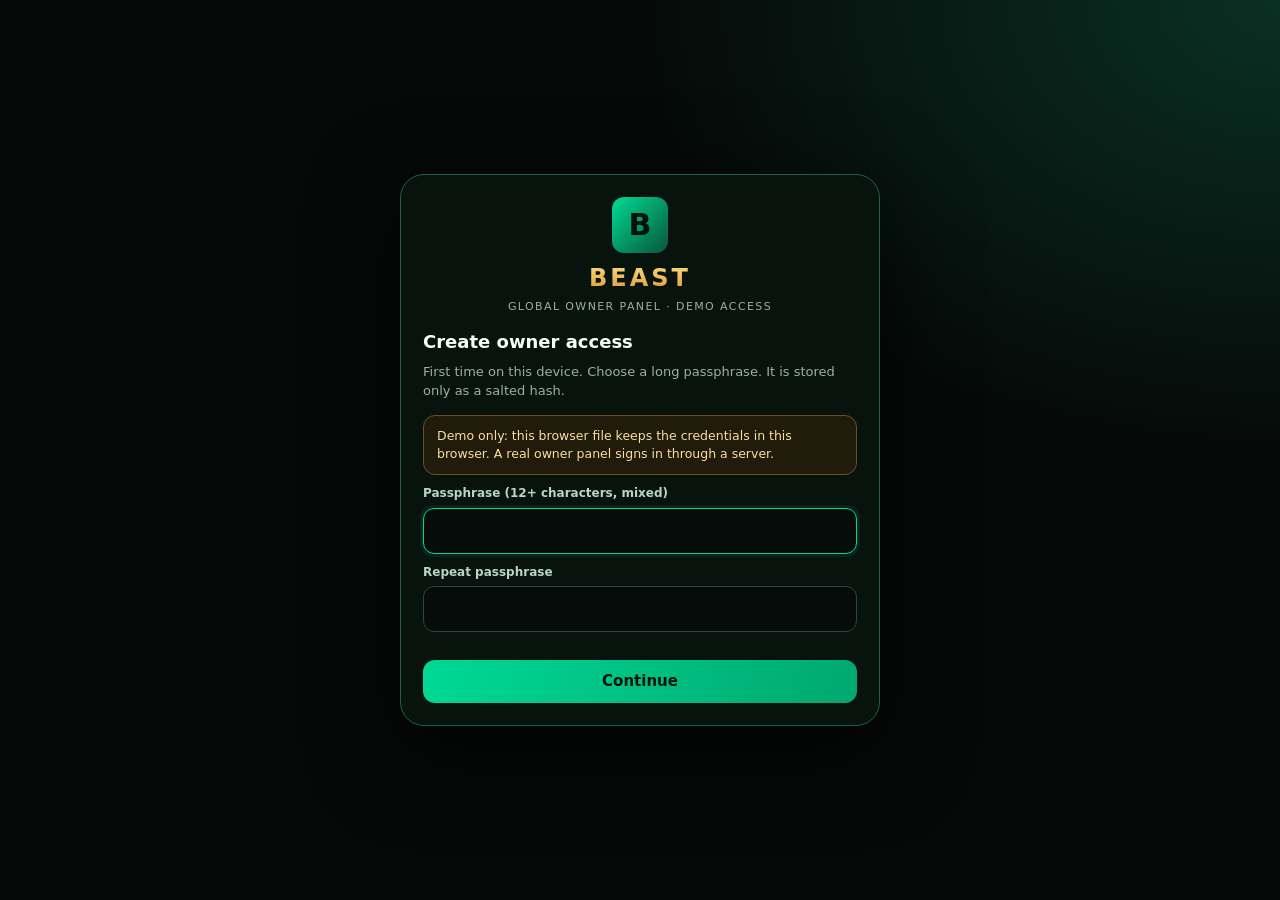
<file: owner/index.html>
<!doctype html>
<html lang="en">
<head>
<meta charset="utf-8">
<meta name="viewport" content="width=device-width,initial-scale=1,viewport-fit=cover">
<meta http-equiv="Content-Security-Policy" content="default-src 'none'; script-src 'unsafe-inline'; style-src 'unsafe-inline'; img-src 'self' data:; connect-src https://beast-server-8u92.onrender.com wss://beast-server-8u92.onrender.com; frame-src 'none'; object-src 'none'; base-uri 'none'; form-action 'none'; manifest-src 'self'; worker-src 'self'">
<meta name="referrer" content="no-referrer">
<meta name="robots" content="noindex,nofollow,noarchive">
<title>BEAST Global Owner Panel v4</title>
<style>:root{--bg:#050907;--panel:#0b1512;--panel2:#101c18;--line:#263630;--line2:#1e6048;--green:#00d995;--mint:#baffdf;--gold:#f5c85b;--muted:#9ab0a7;--red:#ff7979;--blue:#8dcaff;--violet:#c9a7ff;--text:#f3fff9;--shadow:0 14px 35px #0005}
*{box-sizing:border-box}
html{color-scheme:dark}
body{margin:0;background:radial-gradient(ellipse at top right,#0a3023 0,transparent 36%),var(--bg);color:var(--text);font:15px/1.45 system-ui,-apple-system,Segoe UI,Roboto,sans-serif;min-height:100vh}
button,input,select,textarea{font:inherit;color:inherit}
button{cursor:pointer}
[hidden]{display:none!important}
:focus-visible{outline:2px solid var(--green);outline-offset:2px;border-radius:8px}
h1{font-size:24px;margin:2px 0 4px}h2{font-size:18px;margin:0 0 8px}h3{font-size:15px;margin:0 0 8px}
.sub{color:var(--muted);font-size:13px;margin:0 0 14px}
.muted{color:var(--muted)}.sm{font-size:12px}.mono{font-family:ui-monospace,Consolas,monospace}
.mark{display:grid;place-items:center;width:38px;height:38px;border-radius:12px;background:linear-gradient(135deg,#00db95,#07563b);color:#06130d;font-size:21px;font-weight:900}
.wm{letter-spacing:3px;font-weight:900;background:linear-gradient(180deg,#ffe08a,#d9962a);-webkit-background-clip:text;background-clip:text;color:transparent}
.gate{min-height:100vh;display:grid;place-items:center;padding:16px}
.gbox{width:min(480px,100%);border:1px solid var(--line2);border-radius:24px;background:#08130e;padding:22px;box-shadow:0 25px 90px #000b}
.gbrand{text-align:center;margin-bottom:14px}.gbrand .mark{margin:0 auto 8px;width:56px;height:56px;font-size:30px}
.gbrand small{display:block;color:var(--muted);font-size:11px;letter-spacing:1.4px}
.key-screen{border:1px solid var(--gold);border-radius:20px;padding:24px;background:linear-gradient(180deg,#0b1512,#050907)}
.key-brand{display:flex;align-items:center;gap:12px;margin-bottom:22px}
.key-icon{width:52px;height:52px;border-radius:50%;border:2px solid var(--gold);display:grid;place-items:center;font-size:26px;color:var(--gold)}
.key-brand h2{margin:0;font-size:26px;color:var(--gold);letter-spacing:1px}
.key-brand small{display:block;color:var(--muted);font-size:10px;letter-spacing:1.5px;margin-top:2px}
.key-screen h1{font-size:26px;margin:0 0 10px;color:#fff}
.key-screen p{color:var(--muted);font-size:14px;line-height:1.5;margin:0 0 20px}
.key-field{background:#030a07;border:2px solid #fff;border-radius:12px;padding:14px 16px;display:flex;flex-direction:column;gap:6px;margin-bottom:14px}
.key-field label{font-size:13px;color:var(--muted)}
.key-field input{background:none;border:0;color:#fff;font-size:16px;outline:none;width:100%}
.key-field input::placeholder{color:#4d6d5e}
.key-actions{display:flex;gap:10px;margin-bottom:18px}
.key-actions .btn{flex:1;border-radius:12px;height:48px;font-size:15px}
.key-actions .btn.verify{background:linear-gradient(180deg,#ffd96e,#c18b26);color:#211500;box-shadow:0 0 15px #f5c85b44}
.key-actions .btn.show{background:#0b1512;border:1px solid #2b473b;color:#fff}
.key-foot{font-size:11.5px;color:var(--muted);line-height:1.5}
.app{display:flex;min-height:100vh}
.side{position:fixed;inset:0 auto 0 0;width:min(290px,86vw);background:#07110d;border-right:1px solid var(--line2);padding:16px;overflow:auto;z-index:40;transform:translateX(-102%);transition:transform .25s}
.side.open{transform:none}
.scrim{position:fixed;inset:0;background:#0009;z-index:35}
.sbrand{display:flex;align-items:center;gap:10px;margin-bottom:14px}.sbrand b{display:block;font-size:18px}.sbrand small{color:var(--muted);font-size:10px;letter-spacing:1px}
.navb{display:flex;align-items:center;gap:12px;width:100%;padding:10px 12px;border:0;border-radius:12px;background:none;text-align:left;font-weight:700;color:#cfe5db}
.navb span{width:26px;font-size:19px}
.navb:hover{background:#0f2a20}.navb.on{background:#073d2b;color:var(--mint);box-shadow:inset 3px 0 0 var(--green)}
.grp{margin:16px 6px 4px;font-size:11px;color:var(--gold);font-weight:800;letter-spacing:.6px}
.mainwrap{flex:1;min-width:0}
.top{position:sticky;top:0;z-index:30;display:flex;align-items:center;gap:10px;padding:10px 14px;background:#06100df2;backdrop-filter:blur(14px);border-bottom:1px solid #1e4538}
.hamb{width:42px;height:42px;border:1px solid var(--line);border-radius:12px;background:#0c2119;color:var(--green);font-size:22px}
.top h2{flex:1;margin:0;font-size:17px;white-space:nowrap;overflow:hidden;text-overflow:ellipsis;min-width:60px}
.top select{max-width:120px;min-height:38px;padding:6px 8px}
.timer{font-variant-numeric:tabular-nums;font-size:12px;color:var(--muted);border:1px solid var(--line);border-radius:99px;padding:5px 9px;white-space:nowrap}
.timer.warn{color:var(--gold);border-color:#665128}
.banner{background:#211b0c;border-bottom:1px solid #665128;color:#f8dfa1;font-size:12px;padding:7px 14px;text-align:center}
.banner.em{background:#3a1212;border-color:#9b3a3a;color:#ffd0d0;font-weight:700}
main{max-width:1180px;margin:auto;padding:16px}
main:focus{outline:none}
@media(min-width:960px){.side{transform:none}.scrim{display:none}.mainwrap{margin-left:290px}.hamb{display:none}}
.card{background:linear-gradient(145deg,#10201a,#080e0c);border:1px solid var(--line);border-radius:20px;padding:16px;box-shadow:var(--shadow);min-width:0}
.grid{display:grid;gap:12px}
.g2{grid-template-columns:repeat(2,minmax(0,1fr))}.g3{grid-template-columns:repeat(3,minmax(0,1fr))}.g4{grid-template-columns:repeat(4,minmax(0,1fr))}
@media(max-width:820px){.g3,.g4{grid-template-columns:repeat(2,minmax(0,1fr))}}
@media(max-width:560px){.g2,.g3,.g4{grid-template-columns:1fr}.g4.keep,.g3.keep{grid-template-columns:repeat(2,minmax(0,1fr))}}
.kpi small{display:block;color:var(--muted);font-size:12px}.kpi b{display:block;font-size:24px;margin:4px 0 2px}.kpi i{font-style:normal;font-size:12px}
.up{color:var(--green)}.down{color:var(--red)}
.mt{margin-top:14px}.mt2{margin-top:22px}.row{display:flex;gap:10px;align-items:center;flex-wrap:wrap}.between{justify-content:space-between}.grow{flex:1;min-width:0}
.btn{border:0;border-radius:12px;background:linear-gradient(110deg,#00d995,#00a86f);color:#03150d;font-weight:900;padding:11px 15px;min-height:42px}
.btn.sec{background:#13231d;border:1px solid #355247;color:#dcfff1}
.btn.red{background:#3a1818;border:1px solid #7c3434;color:#ffdede}
.btn.gold{background:linear-gradient(110deg,#f5d16e,#c18b26);color:#211500}
.btn.sm{padding:6px 10px;min-height:34px;font-size:12px;border-radius:10px}
.btn:disabled{opacity:.45;cursor:not-allowed}
.field{display:flex;flex-direction:column;gap:5px;margin:10px 0}
.field label{font-size:12px;color:#b9d5ca;font-weight:700}
.field input,.field select,.field textarea,.ctl{width:100%;background:#050c09;border:1px solid #2b473b;border-radius:11px;padding:11px;outline:none;min-width:0}
.field input:focus,.field select:focus,.field textarea:focus,.ctl:focus{border-color:var(--green);box-shadow:0 0 0 3px #00d99517}
.hint{color:var(--muted);font-size:12px}
.err{color:#ffb0b0;font-size:12.5px;min-height:18px}
.notice{padding:11px 13px;border:1px solid #665128;background:#211b0c;border-radius:12px;color:#f8dfa1;font-size:12.5px;margin:10px 0}
.notice.ok{border-color:#1c6e50;background:#08271b;color:#baffdf}.notice.bad{border-color:#823d3d;background:#2b1111;color:#ffc6c6}
.pill{display:inline-block;border:1px solid #28654d;background:#0b2c20;color:#baffdf;border-radius:99px;padding:2px 9px;font-size:11px;font-weight:700;white-space:nowrap}
.pill.gold{border-color:#665128;background:#211b0c;color:var(--gold)}.pill.red{border-color:#823d3d;background:#2b1111;color:#ffb0b0}
.pill.blue{border-color:#2f5876;background:#0d2230;color:var(--blue)}.pill.violet{border-color:#58447a;background:#1a1228;color:var(--violet)}.pill.gray{border-color:#3a4a43;background:#131b17;color:#a9bdb4}
.tabs{display:flex;gap:7px;overflow:auto;margin:12px 0}
.tab{flex:none;border:1px solid #294438;border-radius:12px;padding:9px 12px;background:#0a1510;color:#b6cec3;font-weight:800}
.tab.on{background:#063d2b;border-color:var(--green);color:#d7ffec}
.tbl{overflow-x:auto;border:1px solid var(--line);border-radius:16px}
table{border-collapse:collapse;width:100%;min-width:640px;font-size:13px}
th,td{padding:10px 12px;text-align:left;border-bottom:1px solid #1a2b24;white-space:nowrap}
th{color:#a8c4b8;font-size:11.5px;background:#0a1512;position:sticky;top:0}
tr:last-child td{border-bottom:0}
tr.click{cursor:pointer}tr.click:hover td{background:#0d211a}
.list{display:flex;flex-direction:column;gap:9px}
.item{display:flex;align-items:center;gap:10px;padding:11px 12px;background:#08110e;border:1px solid #24392f;border-radius:14px}
.item small{display:block;color:var(--muted);font-size:12px}
.dot{width:10px;height:10px;border-radius:50%;display:inline-block;flex:none}
.dot.ok{background:var(--green);box-shadow:0 0 10px var(--green)}.dot.warn{background:var(--gold)}.dot.bad{background:var(--red)}.dot.off{background:#52625b}
.switch{position:relative;width:48px;height:28px;flex:none;appearance:none;-webkit-appearance:none;border-radius:99px;background:#1b2c24;border:1px solid var(--line2);cursor:pointer;margin:0}
.switch::after{content:"";position:absolute;top:3px;left:3px;width:20px;height:20px;border-radius:50%;background:#7a978a;transition:transform .15s}
.switch:checked{background:#0c7a54}.switch:checked::after{transform:translateX(20px);background:#fff}
.switch:disabled{opacity:.5;cursor:not-allowed}
meter{width:70px;height:10px;vertical-align:middle}
.chart{width:100%;height:auto;display:block}
.legend{display:flex;gap:12px;flex-wrap:wrap;font-size:12px;color:var(--muted);margin-top:8px}
.legend i{display:inline-block;width:10px;height:10px;border-radius:3px;margin-right:5px}
.sec-label{margin:22px 0 10px;font-size:18px;font-weight:850}
.chk{display:flex;gap:9px;align-items:flex-start;font-size:13px;margin:6px 0}
.chk input{accent-color:var(--green);margin-top:3px}
.kv{display:flex;justify-content:space-between;gap:14px;padding:9px 0;border-bottom:1px solid #1a2b24;font-size:14px}.kv:last-child{border:0}.kv span:first-child{color:var(--muted)}.kv b{text-align:right;overflow-wrap:anywhere}
.full{width:100%}
.modal{position:fixed;inset:0;z-index:60;background:#000b;display:grid;place-items:center;padding:14px;overflow:auto}
.mbox{width:min(560px,100%);max-height:92vh;overflow:auto;background:#08130e;border:1px solid var(--line2);border-radius:22px;padding:20px;box-shadow:0 25px 90px #000}
.cover{position:fixed;inset:0;z-index:80;background:#050907;display:grid;place-items:center;text-align:center;padding:20px}
#toast{position:fixed;left:50%;bottom:22px;transform:translateX(-50%);z-index:90;max-width:92vw;background:#123326;border:1px solid #2e8a61;color:#dffff0;padding:12px 16px;border-radius:13px;box-shadow:var(--shadow)}
.secret{font-family:ui-monospace,Consolas,monospace;font-size:17px;letter-spacing:2px;padding:12px;border:1px dashed var(--green);border-radius:12px;text-align:center;overflow-wrap:anywhere;background:#07140e;user-select:all}
.code{letter-spacing:6px;text-align:center;font-size:22px}
.row>.ctl{width:auto;flex:1 1 170px}
.row>.ctl.grow{flex:2 1 240px}
.bar{height:8px;border-radius:99px;background:#16261f;overflow:hidden;min-width:90px}.bar>i{display:block;height:100%;background:linear-gradient(90deg,#00d995,#f5c85b)}
.big{font-size:44px;font-weight:900;margin:0}
.map{display:grid;grid-template-columns:repeat(5,minmax(0,1fr));gap:8px}
@media(max-width:700px){.map{grid-template-columns:repeat(2,minmax(0,1fr))}}
.mapc{border:1px solid #24392f;border-radius:14px;background:#06100c;padding:8px}
.mapc svg{width:100%;height:auto;display:block}
.dcard h3{display:flex;gap:8px;align-items:center}
.dcard ul{margin:8px 0 0;padding-left:18px;color:#cfe5db;font-size:12.5px}
.live{max-height:260px;overflow:auto}
@media(prefers-reduced-motion:reduce){*{transition:none!important;animation:none!important}}
</style>
<link rel="manifest" href="manifest.webmanifest" crossorigin="use-credentials">
<meta name="theme-color" content="#050907">
<meta name="mobile-web-app-capable" content="yes">
<meta name="apple-mobile-web-app-capable" content="yes">
<meta name="apple-mobile-web-app-title" content="BEAST Owner">
<link rel="icon" type="image/png" sizes="192x192" href="icons/icon-192.png">
<link rel="apple-touch-icon" href="icons/icon-192.png">
</head>
<body>
<div id="gate" class="gate"></div>

<div id="app" class="app" hidden>
  <aside id="side" class="side" aria-label="Owner Panel menu"></aside>
  <div id="scrim" class="scrim" data-act="closeNav" hidden></div>
  <div class="mainwrap">
    <header class="top">
      <button class="hamb" data-act="openNav" aria-label="Open menu">☰</button>
      <h2 id="ptitle">Global Dashboard</h2>
      <select id="roleSel" class="ctl" aria-label="Preview role (demo only)"></select>
      <span id="timer" class="timer" aria-live="off">05:00</span>
      <button class="btn sec sm" data-act="lock" aria-label="Lock panel now" title="Lock now">🔒</button>
    </header>
    <div class="banner">SAMPLE DATA · No real accounts or money · Backend not connected · Role preview is a demo — a real server must enforce permissions</div>
    <div id="emBanner" class="banner em" hidden></div>
    <main id="main" tabindex="-1" aria-live="off"></main>
  </div>
</div>

<div id="modal" class="modal" hidden><div id="mbox" class="mbox" role="dialog" aria-modal="true"></div></div>
<div id="cover" class="cover" hidden><div><div class="mark" id="coverMark">B</div><h2>Screen hidden</h2><p class="muted">Hidden while the tab was in the background.</p><button class="btn" data-act="uncover">Show screen</button></div></div>
<div id="toast" role="status" aria-live="polite" hidden></div>
<noscript>This panel needs JavaScript.</noscript>
<script>'use strict';
/* BEAST Global Owner Panel v4 - front-end DEMO. All data is generated sample data.
   A real system MUST enforce auth, permissions, ledger and audit on a backend. */

const IDLE_MS=5*60*1000, ELEV_MS=2*60*1000, AUTH_KEY='beastOwnerDemoAuthV3';
const OWNER_KEY_HASH='7394758623571d30695d7f74364aa79c4f75c330c5d43210eb5f6b54470595a2';
const $=(s,r=document)=>r.querySelector(s), $$=(s,r=document)=>[...r.querySelectorAll(s)];
const E=s=>String(s??'').replace(/[&<>"'`]/g,c=>({'&':'&amp;','<':'&lt;','>':'&gt;','"':'&quot;',"'":'&#39;','`':'&#96;'}[c]));
const enc=new TextEncoder();
const b64=a=>btoa(String.fromCharCode(...new Uint8Array(a)));
const unb64=s=>Uint8Array.from(atob(s),c=>c.charCodeAt(0));
const pad=(n,l)=>String(n).padStart(l,'0');
const toast=m=>{const t=$('#toast');t.textContent=m;t.hidden=false;clearTimeout(toast.t);toast.t=setTimeout(()=>t.hidden=true,3000)};
const debounce=(fn,ms=200)=>{let t;return(...a)=>{clearTimeout(t);t=setTimeout(()=>fn(...a),ms)}};

/* ---------- money: integer minor units ---------- */
const MINOR={KE:100,TZ:100,UG:100,NG:100,ZM:100};
const toMinor=(major,cc)=>Math.round(Number(major)*MINOR[cc]);
const toMajor=(minor,cc)=>Math.round(Number(minor))/MINOR[cc];
const fmtMinor=(minor,cc)=>{const c=CO[cc],d=c.dec;return c.cur+' '+(toMajor(minor,cc)).toLocaleString('en-KE',{minimumFractionDigits:d,maximumFractionDigits:d})};
const kesEq=(minor,cc)=>toMajor(minor,cc)/CO[cc].rate;
const fmtKes=v=>'KES '+Math.round(v).toLocaleString('en-KE');

/* ---------- crypto ---------- */
async function pbkdf2(pass,salt,iter){const k=await crypto.subtle.importKey('raw',enc.encode(pass),'PBKDF2',false,['deriveBits']);return new Uint8Array(await crypto.subtle.deriveBits({name:'PBKDF2',hash:'SHA-256',salt,iterations:iter},k,256))}
const ctEq=(a,b)=>{if(a.length!==b.length)return false;let d=0;for(let i=0;i<a.length;i++)d|=a[i]^b[i];return d===0};
async function sha(s){return[...new Uint8Array(await crypto.subtle.digest('SHA-256',enc.encode(s)))].map(x=>x.toString(16).padStart(2,'0')).join('')}
const B32='ABCDEFGHIJKLMNOPQRSTUVWXYZ234567';
function b32enc(bytes){let bits='',out='';for(const b of bytes)bits+=b.toString(2).padStart(8,'0');for(let i=0;i<bits.length;i+=5)out+=B32[parseInt(bits.slice(i,i+5).padEnd(5,'0'),2)];return out}
function b32dec(s){let bits='';for(const c of s)bits+=B32.indexOf(c).toString(2).padStart(5,'0');const o=[];for(let i=0;i+8<=bits.length;i+=8)o.push(parseInt(bits.slice(i,i+8),2));return new Uint8Array(o)}
async function hotp(secret,counter){const key=await crypto.subtle.importKey('raw',b32dec(secret),{name:'HMAC',hash:'SHA-1'},false,['sign']);const buf=new ArrayBuffer(8),dv=new DataView(buf);dv.setUint32(0,Math.floor(counter/2**32));dv.setUint32(4,counter>>>0);const h=new Uint8Array(await crypto.subtle.sign('HMAC',key,buf));const o=h[19]&15;const n=((h[o]&127)<<24)|(h[o+1]<<16)|(h[o+2]<<8)|h[o+3];return String(n%1000000).padStart(6,'0')}
async function verifyTotp(secret,code,lastStep){const step=Math.floor(Date.now()/30000);for(const d of[0,-1,1]){const s=step+d;if(s<=lastStep)continue;if(await hotp(secret,s)===code)return s}return 0}

/* ---------- auth store ---------- */
let AMEM=null;
const getAuth=()=>{try{const v=JSON.parse(localStorage.getItem(AUTH_KEY));if(v)return v}catch(e){}return AMEM};
const saveAuth=a=>{AMEM=a;try{localStorage.setItem(AUTH_KEY,JSON.stringify(a))}catch(e){}};
const keyHash=()=>(getAuth()||{}).keyHash||OWNER_KEY_HASH;
const tot=()=>(getAuth()&&getAuth().bio)?4:3;
const okPass=p=>p.length>=12&&new Set(p).size>=6&&(/[a-z]/.test(p)+/[A-Z]/.test(p)+/\d/.test(p)+/[^A-Za-z0-9]/.test(p)>=3||p.length>=18);

/* ---------- session ---------- */
const S={authed:false,role:'owner',actor:'owner',page:'dashboard',elev:0,last:Date.now(),pass1:false,pending:null,stepFails:0,modalToken:0,currentModalId:null,keyUnlocked:false};
const PERMS={
  owner:'*',
  admin:['users.view','users.restrict','users.pii','tx.view','tx.reconcile','tx.export','country.view','country.edit','biz.view','biz.moderate','ai.view','ai.manage','support.manage','security.view','security.act','audit.view','float.view','float.move','agents.view','agents.manage','payout.view','payout.create','aml.view','aml.act','recon.view','recon.upload',
    'cmd.view','wallet.view','wallet.act','kyc.act','shield.view','shield.act','pay.view','pay.manage','merch.view','merch.manage','cards.view','cards.act','intl.view','intl.act','rev.view','loans.view','notif.view','emp.view','dev.view','comp.view','emerg.view','depts.view','progress.view','wd.view','wd.approve','rvs.view','rvs.act'],
  support:['users.view','tx.view','support.manage','country.view','agents.view','notif.view','cards.view','wallet.view'],
  finance:['tx.view','tx.reconcile','tx.export','biz.view','country.view','audit.view','float.view','float.move','payout.view','payout.create','recon.view','recon.upload',
    'cmd.view','wallet.view','rev.view','intl.view','pay.view','merch.view','loans.view','notif.view','progress.view','wd.view','rvs.view'],
  security:['users.view','users.restrict','tx.view','security.view','security.act','audit.view','country.view','ai.view','aml.view','aml.act',
    'cmd.view','shield.view','shield.act','wallet.view','wallet.act','cards.view','cards.act','notif.view','emerg.view','comp.view','pay.view','dev.view','merch.view','intl.view','rvs.view']
};
const ROLE_LABEL={owner:'Owner',admin:'Administrator',support:'Support agent',finance:'Finance',security:'Security analyst'};
const can=p=>{const r=PERMS[S.role];return r==='*'||r.includes(p)};

/* ---------- audit log ---------- */
let AUD=[];let aq=Promise.resolve();
const audit=(action,target,detail)=>aq=aq.then(async()=>{
  const e={i:AUD.length,ts:new Date().toISOString(),actor:S.actor,role:S.role,action,target:target||'-',detail:String(detail||'').slice(0,300),prev:AUD.length?AUD[AUD.length-1].hash:'0'.repeat(64)};
  e.hash=await sha([e.prev,e.i,e.ts,e.actor,e.role,e.action,e.target,e.detail].join('|'));AUD.push(e)});
async function verifyChain(arr=AUD){let prev='0'.repeat(64);for(const e of arr){if(e.prev!==prev)return e.i;const h=await sha([e.prev,e.i,e.ts,e.actor,e.role,e.action,e.target,e.detail].join('|'));if(h!==e.hash)return e.i;prev=e.hash}return -1}

/* ---------- sample data ---------- */
function rng(seed){return()=>{seed|=0;seed=seed+0x6D2B79F5|0;let t=Math.imul(seed^seed>>>15,1|seed);t=t+Math.imul(t^t>>>7,61|t)^t;return((t^t>>>14)>>>0)/4294967296}}
const R=rng(20261030),rp=a=>a[Math.floor(R()*a.length)],ri=(a,b)=>a+Math.floor(R()*(b-a+1));
const CO={
  KE:{n:'Kenya',f:'🇰🇪',cur:'KES',dial:'254',rate:1,dec:2,stage:'Stage 1 · First launch',en:true,methods:['M-PESA','Airtel Money','Bank','Card'],ph:'7'},
  TZ:{n:'Tanzania',f:'🇹🇿',cur:'TZS',dial:'255',rate:20,dec:0,stage:'Stage 2 · Rollout',en:true,methods:['M-Pesa (Vodacom)','Airtel Money','Mixx by Yas','Bank'],ph:'7'},
  UG:{n:'Uganda',f:'🇺🇬',cur:'UGX',dial:'256',rate:28,dec:0,stage:'Stage 2 · Rollout',en:true,methods:['MTN MoMo','Airtel Money','Bank'],ph:'7'},
  NG:{n:'Nigeria',f:'🇳🇬',cur:'NGN',dial:'234',rate:12,dec:2,stage:'Later stage · Planned',en:false,methods:['Bank Transfer','Card'],ph:'8'},
  ZM:{n:'Zambia',f:'🇿🇲',cur:'ZMW',dial:'260',rate:0.2,dec:2,stage:'Later stage · Planned',en:false,methods:['Airtel Money','MTN MoMo','Zamtel Kwacha','Bank'],ph:'9'}
};
const SERVICES=[['wallet','Wallet'],['send','Send'],['deposit','Deposit'],['withdraw','Withdraw'],['lipa','Lipa Na'],['card','BEAST Card'],['travel','Travel'],['market','Market'],['business','Business'],['ai','BEAST AI']];
for(const [k,c] of Object.entries(CO)){
  c.feeStepMinor=toMinor(1000*c.rate,k);c.feeRateMinor=toMinor(7*c.rate,k);c.feeCapMinor=toMinor(50*c.rate,k);
  c.limitTxMinor=toMinor(150000*c.rate,k);c.limitCeilMinor=toMinor(1000000*c.rate,k);
  c.floatMinor=toMinor(ri(20_000_000,80_000_000)*c.rate,k);
  c.pendingFees=null;
  c.svc=Object.fromEntries(SERVICES.map(([id])=>[id,c.en?(k==='KE'||!['card','ai'].includes(id)):false]));c.notice='';
}

const FIRST=['Amina','Brian','Cynthia','David','Esther','Kevin','Grace','Peter','Faith','Samuel','Neema','Juma','Aisha','Moses','Zawadi','Tendai','Chidi','Ngozi','Mwansa','Chanda','Joseph','Lucy','Hassan','Mercy'];
const LAST=['Mwangi','Otieno','Wanjiru','Kiprop','Achieng','Mushi','Kato','Nakato','Okafor','Adeyemi','Phiri','Banda','Juma','Kamau','Mbeki','Tembo'];
const USERS=Array.from({length:48},(_,i)=>{const cc=rp(['KE','KE','KE','TZ','UG','NG','ZM']);const c=CO[cc];const st=rp(['active','active','active','active','active','active','active','pending','pending','restricted','closed']);
  return{id:'BEAST-'+pad(i+1,6),name:rp(FIRST)+' '+rp(LAST),cc,phone:'+'+c.dial+c.ph+pad(ri(0,99999999),8),st,kyc:rp(['Unverified','Basic','Basic','Verified','Verified']),risk:ri(2,92),last:ri(1,60*24*20),reg:ri(0,89),dev:ri(1,4),ses:ri(0,3),tx:ri(0,140),idLast:pad(ri(0,999),3),note:''}});

const TXTYPES=['Send','Receive','Deposit','Withdraw','Lipa Na','Bulk Send','Card','Travel'];
const TXST=['Completed','Completed','Completed','Completed','Completed','Completed','Completed','Pending','Processing','Failed','Failed','Reversed','Cancelled'];
const TX=Array.from({length:140},(_,i)=>{const u=rp(USERS);const c=CO[u.cc];
  const amtMinor=toMinor(ri(50,40000)*c.rate,u.cc);
  const feeMinor=Math.min(c.feeCapMinor, Math.ceil(amtMinor/c.feeStepMinor)*c.feeRateMinor);
  const st=rp(TXST);
  const rec=st==='Completed'?rp(['Matched','Matched','Matched','Matched','Unmatched']):st==='Pending'||st==='Processing'?'Pending':'N/A';
  const fl=[];if(amtMinor>c.limitTxMinor*0.6)fl.push('High amount');if(R()<.08)fl.push('Velocity');if(R()<.06)fl.push('New device');
  return{ref:'BST-'+pad(ri(10000000,99999999),8)+'-'+ri(100,999),u:u.id,cc:u.cc,type:rp(TXTYPES),st,amtMinor,feeMinor,src:rp(c.methods),prv:'PRV-'+Math.floor(R()*1e12).toString(36).toUpperCase(),age:ri(1,2800),rec,fl}}).sort((a,b)=>a.age-b.age);

const BIZSV=[['BEAST Marketplace',500],['BEAST Academy',300],['BEAST Business Hub',300],['BEAST Ads & Promotions',1000],['BEAST Digital Services',500],['BEAST AI Premium',499],['BEAST Digital Shop',300],['BEAST Travel & Booking',500],['BEAST Food & Delivery',500],['BEAST Jobs & Opportunities',500],['BEAST Airtime & Payments',500],['BEAST Premium Membership',199]];
const BIZ=Array.from({length:22},(_,i)=>{const s=rp(BIZSV);const u=rp(USERS);return{id:'BIZ-'+pad(i+1,4),name:rp(['Karibu','Mama','Savanna','Kilimo','Pwani','Ubuntu','Zuri','Baraka','Tumaini'])+' '+rp(['Traders','Foods','Tech','Stores','Services','Logistics']),sv:s[0],priceMinor:toMinor(s[1],u.cc),owner:u.id,cc:u.cc,days:ri(0,60),prods:ri(0,40),st:rp(['Trial','Trial','Active','Active','Active','Trial ended','Suspended'])}});

const AGENTS=Array.from({length:14},(_,i)=>{const u=rp(USERS);const c=CO[u.cc];return{id:'AG-'+pad(i+1,4),name:u.name,cc:u.cc,phone:u.phone,floatMinor:toMinor(ri(2000,60000)*c.rate,u.cc),st:rp(['Active','Active','Active','Active','Suspended','Inactive']),txToday:ri(0,80),failRate:ri(0,15)}});

const TICKETS=Array.from({length:14},(_,i)=>({id:'TKT-'+pad(1040+i,5),sub:rp(['Payment pending too long','Cannot log in','Card activation help','Wrong recipient','Refund request','Change phone number','Fee question','Market order issue']),u:rp(USERS).id,pr:rp(['Low','Normal','Normal','High','Urgent']),st:rp(['Open','Open','Open','In progress','Resolved']),as:rp(['—','—','support-1','support-2']),age:ri(5,4000)}));

const ALERTS=[['High','Repeated failed logins on 3 accounts','Auth','open'],['High','Possible duplicate payment pattern','Payments','open'],['Medium','New device on high-value account','Accounts','open'],['Medium','Provider callback signature mismatch (sample)','Providers','ack'],['Low','Password change from new country','Accounts','open'],['Low','Admin login from new browser','Admin','resolved'],['Medium','Spike in reversed transactions (TZ)','Payments','open'],['Low','Rate limit hit on /recover (sample)','Auth','resolved']].map((a,i)=>({id:'ALT-'+pad(300+i,4),sev:a[0],title:a[1],area:a[2],st:a[3],age:ri(3,900)}));

const AML=[{id:'STR-2026-001',u:'BEAST-000004',cc:'KE',amtMinor:toMinor(480000,'KE'),reason:'Structuring — 3 deposits just under reporting threshold',st:'Draft',owner:'compliance-1',age:2*24*60},
{id:'STR-2026-002',u:'BEAST-000012',cc:'TZ',amtMinor:toMinor(12000000,'TZ'),reason:'Rapid round-tripping between wallet and bank',st:'Filed',owner:'compliance-2',age:6*24*60},
{id:'STR-2026-003',u:'BEAST-000031',cc:'UG',amtMinor:toMinor(3800000,'UG'),reason:'Multiple mule accounts, same device fingerprint',st:'Open',owner:'unassigned',age:12*60}];

const PAYOUTS=[{id:'PO-2026-0921',amountMinor:toMinor(480000,'KE'),cc:'KE',recipients:24,st:'Approved',by:'finance-1',age:60},
{id:'PO-2026-0922',amountMinor:toMinor(125000,'KE'),cc:'KE',recipients:6,st:'Pending',by:'unassigned',age:12},
{id:'PO-2026-0923',amountMinor:toMinor(8700000,'TZ'),cc:'TZ',recipients:52,st:'Executed',by:'finance-2',age:360}];

const SYS=[['API gateway','Not connected'],['Database','Not connected'],['Payment queue','Not connected'],['Provider webhooks','Not connected'],['Notification service','Not connected'],['AI service','Not connected']];
const PROV=Object.entries(CO).flatMap(([k,c])=>c.methods.map(m=>({cc:k,name:m,st:c.en?rp(['Operational','Operational','Operational','Degraded']):'Not enabled',lat:ri(120,900)})));
const AI={limitMin:20,limitDay:500,tools:{calculator:true,documents:true,code:false,research:true},models:[['Self-hosted open-weight model','Not connected'],['Local on-device model','Not connected'],['Model adapter layer','Planned']],usage:Array.from({length:14},()=>ri(40,420))};

const RECON=[{id:'RCN-2026-1030',cc:'KE',provider:'M-PESA',rows:1240,matched:1238,unmatched:2,st:'Pending review',by:'finance-1',age:180},
{id:'RCN-2026-1029',cc:'KE',provider:'M-PESA',rows:1180,matched:1180,unmatched:0,st:'Closed',by:'finance-1',age:24*60},
{id:'RCN-2026-1031',cc:'TZ',provider:'Vodacom',rows:640,matched:635,unmatched:5,st:'Pending review',by:'finance-2',age:200}];

/* ---------- v4 extra sample data (drawn after v3 data so v3 values are unchanged) ---------- */
USERS.forEach(u=>{u.walMinor=toMinor(ri(0,90000)*CO[u.cc].rate,u.cc);u.frozen=false});
AGENTS.forEach(a=>{a.x=R();a.y=R()});
const MERCH=Array.from({length:12},(_,i)=>{const u=rp(USERS);const c=CO[u.cc];return{id:'MCH-'+pad(i+1,4),name:rp(['Duka','Mama Pima','Baraka','Kilimo','Fresh','City'])+' '+rp(['Mart','Cafe','Pharmacy','Hardware','Salon','Fuel']),cc:u.cc,kind:rp(['PayBill','Till','Pochi-style wallet','QR merchant']),volMinor:toMinor(ri(20000,900000)*c.rate,u.cc),commPct:rp([0.5,0.8,1,1.2]),risk:ri(3,85),st:rp(['Verified','Verified','Verified','Pending','Suspended'])}});
const CARDS=Array.from({length:16},(_,i)=>{const u=rp(USERS);const c=CO[u.cc];return{id:'CRD-'+pad(i+1,4),u:u.id,cc:u.cc,kind:rp(['Virtual','Virtual','Physical','Travel']),last4:pad(ri(0,9999),4),st:rp(['Active','Active','Active','Frozen','Pending delivery','Blocked']),limMinor:toMinor(ri(20,200)*1000*c.rate,u.cc),spent:ri(0,95)}});
const SCAM=[['+254 7•• ••• 412','Fake "wrong number refund" calls','KE',14],['+256 7•• ••• 903','Fake payment confirmation SMS','UG',9],['+255 7•• ••• 177','Impersonating support agent','TZ',6],['+234 8•• ••• 520','Phishing link in chat','NG',11]].map((s,i)=>({id:'SCM-'+pad(i+1,3),num:s[0],type:s[1],cc:s[2],reports:s[3],st:'Watchlist'}));
const EVID=[];
const SANC=[{id:'SAN-1001',name:'Recipient A. Example',cc:'KE',corridor:'KE → UG',hit:'No match',st:'Clear'},{id:'SAN-1002',name:'Recipient B. Sample',cc:'TZ',corridor:'TZ → KE',hit:'Partial name match (list sample)',st:'Review'},{id:'SAN-1003',name:'Recipient C. Demo',cc:'UG',corridor:'UG → KE',hit:'Partial name match (list sample)',st:'Review'}];
const CORR=[['KE','UG'],['KE','TZ'],['UG','KE'],['TZ','KE'],['KE','NG'],['KE','ZM']].map(p=>({id:p[0]+'-'+p[1],from:p[0],to:p[1],rate:+(CO[p[1]].rate/CO[p[0]].rate*(1+R()*0.01)).toFixed(4),chg:+((R()-.5)*2).toFixed(2),feePct:rp([1.5,2,2.5,3]),lim:toMinor(ri(100,300)*1000,p[0]),on:CO[p[0]].en&&CO[p[1]].en}));
const ROUTES=Object.keys(CO).filter(k=>CO[k].en).flatMap(k=>CO[k].methods.slice(0,3).map((m,i)=>({cc:k,primary:m,fallback:CO[k].methods[(i+1)%CO[k].methods.length],costBps:ri(40,180),succ:+(96+R()*3.9).toFixed(1),fb:i<2})));
const EMP=Array.from({length:10},(_,i)=>({id:'EMP-'+pad(i+1,3),name:rp(FIRST)+' '+rp(LAST),dept:rp(['Support','Finance','Security','Compliance','Operations','Engineering']),role:rp(['support','finance','security','admin','support']),cc:rp(['KE','KE','TZ','UG']),st:rp(['Active','Active','Active','Suspended']),last:ri(2,5000),kyc:rp(['Verified','Verified','Pending'])}));
const APIKEYS=Array.from({length:6},(_,i)=>({id:'KEY-'+pad(i+1,3),name:rp(['Merchant checkout','Payroll partner','Agent app','Sandbox tests','Reporting export','Marketplace']),env:i%3===2?'Sandbox':'Live',tail:pad(ri(0,9999),4),st:rp(['Active','Active','Active','Revoked']),calls:ri(100,90000),last:ri(1,3000)}));
const HOOKS=[['https://partner.example/hooks/payments','payment.completed',99.2],['https://shop.example/beast/orders','order.created',97.4],['https://pay.example/callback','payout.executed',100]].map((h,i)=>({id:'WH-'+(i+1),url:h[0],ev:h[1],ok:h[2]}));
const COMPL_ITEMS=['Payment-service authorization from the central bank / payments regulator','Data-protection registration with the national authority','KYC / AML programme written and approved','Suspicious-transaction reporting channel agreed','Sanctions screening process','Customer complaints process','Record-retention policy set per local law','Consumer fee and terms disclosure'];
const COMPL={};Object.keys(CO).forEach(k=>COMPL[k]=COMPL_ITEMS.map(()=> 'Not started'));
const EM={pay:false,wd:false,prov:false,adm:false,keys:false,dev:false,lock:false,dr:false,notify:false};
const NREAD=new Set();
const LIVE=[];

/* ---------- ui helpers ---------- */
const pill=(t,c='')=>`<span class="pill ${c}">${E(t)}</span>`;
const stPill=s=>pill(s,{Completed:'',Active:'',Operational:'',Matched:'',Verified:'',Resolved:'',Clear:'',Done:'',Pending:'gold',Processing:'blue','In progress':'blue',Trial:'blue',Degraded:'gold',Basic:'gold',Open:'gold',Medium:'gold',Review:'gold',Watchlist:'gold','Pending delivery':'gold',Normal:'gray',Low:'gray',Failed:'red',Restricted:'red',restricted:'red',Suspended:'red',Unmatched:'red',High:'red',Urgent:'red',Blocked:'red',Revoked:'red',Frozen:'blue',Reversed:'violet',Cancelled:'gray',closed:'gray',pending:'gold',active:'','Trial ended':'gray','Not connected':'gray','Not enabled':'gray','Not started':'gray',Unverified:'gray',ack:'blue',open:'gold',resolved:'',Planned:'blue',Draft:'gold',Filed:'',Executed:'',Approved:'',Inactive:'gray','Pending review':'gold'}[s]||'gray');
const tbl=(heads,rows)=>`<div class="tbl"><table role="table"><thead><tr>${heads.map(h=>`<th scope="col">${E(h)}</th>`).join('')}</tr></thead><tbody>${rows.join('')||`<tr><td colspan="${heads.length}" class="muted">Nothing to show.</td></tr>`}</tbody></table></div>`;
const kpi=(l,v,s,cls='')=>`<div class="card kpi"><small>${E(l)}</small><b>${E(v)}</b><i class="${cls}">${E(s)}</i></div>`;
const agoM=m=>m<60?m+' min ago':m<1440?Math.floor(m/60)+' h ago':Math.floor(m/1440)+' d ago';
function lineChart(vals,color){const w=300,h=90,mx=Math.max(...vals,1),st=w/(vals.length-1);const pts=vals.map((v,i)=>[i*st,h-6-(v/mx)*(h-14)]);const d=pts.map((p,i)=>(i?'L':'M')+p[0].toFixed(1)+' '+p[1].toFixed(1)).join('');return`<svg class="chart" viewBox="0 0 ${w} ${h}" role="img" aria-label="Trend"><path d="${d}L${w} ${h}L0 ${h}Z" fill="${color}" fill-opacity=".12"/><path d="${d}" fill="none" stroke="${color}" stroke-width="2.2" stroke-linejoin="round"/></svg>`}
function barChart(vals,color){const w=300,h=90,mx=Math.max(...vals,1),bw=w/vals.length;return`<svg class="chart" viewBox="0 0 ${w} ${h}" role="img" aria-label="Bars">${vals.map((v,i)=>{const bh=Math.max(2,(v/mx)*(h-8));return`<rect x="${(i*bw+1.5).toFixed(1)}" y="${(h-bh).toFixed(1)}" width="${(bw-3).toFixed(1)}" height="${bh.toFixed(1)}" rx="2" fill="${color}"/>`}).join('')}</svg>`}
function stackBar(parts){const tot=parts.reduce((a,p)=>a+p[1],0)||1;let x=0;return`<svg class="chart" viewBox="0 0 100 8" preserveAspectRatio="none" role="img" aria-label="Split">${parts.map(p=>{const w=p[1]/tot*100;const r=`<rect x="${x.toFixed(2)}" y="0" width="${w.toFixed(2)}" height="8" fill="${p[2]}"/>`;x+=w;return r}).join('')}</svg>`}
const sw=c=>`<svg width="10" height="10" viewBox="0 0 10 10" aria-hidden="true"><rect width="10" height="10" rx="2" fill="${c}"/></svg> `;
const STCOL={Completed:'#00d995',Pending:'#f5c85b',Processing:'#8dcaff',Failed:'#ff7979',Reversed:'#c9a7ff',Cancelled:'#6f827a'};
const pbar=v=>`<div class="bar" role="img" aria-label="${v}%"><i style="width:${v}%"></i></div>`;

/* ---------- modal helpers ---------- */
function openModal(html,id=null){const tok=++S.modalToken;S.currentModalId=id;const m=$('#modal');$('#mbox').innerHTML=html;m.hidden=false;const f=$('#mbox input:not([type=checkbox]),#mbox textarea,#mbox button');if(f)setTimeout(()=>f.focus(),30);return tok}
function closeModal(){$('#modal').hidden=true;$('#mbox').innerHTML='';S.currentModalId=null;S.modalToken++}
function modalShell({title,sub,body,actions='',id=null}){return openModal(`<h2>${E(title)}</h2>${sub?`<p class="sub">${E(sub)}</p>`:''}${body}<div class="row mt">${actions}</div>`,id)}
function stepUp(why,cb){
  if(Date.now()<S.elev){cb();return}
  S.pending=cb;
  modalShell({title:'Confirm it is you',sub:`${why}. Enter the 6-digit code from your authenticator app.`,
    body:`<div class="field"><label for="suCode">Authenticator code</label><input id="suCode" class="code" inputmode="numeric" autocomplete="one-time-code" maxlength="6" pattern="[0-9]*"></div><div class="err" id="suErr" role="alert"></div>`,
    actions:`<button class="btn grow" data-act="suGo">Confirm</button><button class="btn sec" data-act="closeModal">Cancel</button>`});
}
async function doStepUp(){
  const code=$('#suCode').value.trim(),A=getAuth();
  if(!/^\d{6}$/.test(code)){$('#suErr').textContent='Enter the 6-digit code.';return}
  const st=await verifyTotp(A.totp,code,A.lastStep||0);
  if(!st){S.stepFails++;await audit('step_up_failed','session','wrong or reused code');
    if(S.stepFails>=3){closeModal();lock('Too many wrong codes. Signed out for safety.');return}
    $('#suErr').textContent='That code is wrong or was already used. Attempt '+S.stepFails+' of 3.';return}
  A.lastStep=st;saveAuth(A);S.stepFails=0;S.elev=Date.now()+ELEV_MS;await audit('step_up_ok','session','elevated for 2 minutes');
  const cb=S.pending;S.pending=null;closeModal();if(cb)cb();
}
function askReason(title,desc,btn,cb,cls='red'){S.reasonCb=cb;
  modalShell({title,sub:desc,
    body:`<div class="field"><label for="rs">Reason (required, written to the audit log)</label><textarea id="rs" rows="3" maxlength="200"></textarea></div><div class="err" id="merr" role="alert"></div>`,
    actions:`<button class="btn ${cls}" data-act="reasonGo">${E(btn)}</button><button class="btn sec" data-act="closeModal">Cancel</button>`})}
/* one helper for "reason + fresh code + audit" actions */
function guarded(perm,title,desc,btn,why,fn,cls='red'){if(!can(perm))return denied(perm);askReason(title,desc,btn,r=>stepUp(why,async()=>{await fn(r);closeModal();repaint()}),cls)}

/* ---------- gate ---------- */
const gateEl=$('#gate');
const gate=inner=>{gateEl.hidden=false;$('#app').hidden=true;gateEl.innerHTML=`<div class="gbox"><div class="gbrand"><div class="mark">B</div><h1 class="wm">BEAST</h1><small>GLOBAL OWNER PANEL · DEMO ACCESS</small></div>${inner}</div>`;const i=$('input',gateEl);if(i)i.focus()};
function gateStart(msg){const A=getAuth();if(!A||!A.enrolled)setup1();else login1(msg)}
function setup1(){gate(`<h2>Create owner access</h2><p class="sub">First time on this device. Choose a long passphrase. It is stored only as a salted hash.</p>
  <div class="notice">Demo only: this browser file keeps the credentials in this browser. A real owner panel signs in through a server.</div>
  <div class="field"><label for="p1">Passphrase (12+ characters, mixed)</label><input id="p1" type="password" autocomplete="new-password"></div>
  <div class="field"><label for="p2">Repeat passphrase</label><input id="p2" type="password" autocomplete="new-password"></div>
  <div class="err" id="gerr" role="alert"></div><button class="btn full" data-act="setup1go">Continue</button>`)}
async function setup1Go(){
  const a=$('#p1').value,b=$('#p2').value,e=$('#gerr');
  if(!okPass(a)){e.textContent='Use at least 12 characters with 3 kinds (lower, upper, digits, symbols) or 18+ characters.';return}
  if(a!==b){e.textContent='Passphrases do not match.';return}
  e.textContent='Securing…';const salt=crypto.getRandomValues(new Uint8Array(16)),iter=600000;
  const h=await pbkdf2(a,salt,iter);S.tmp={salt:b64(salt),hash:b64(h),iter,totp:b32enc(crypto.getRandomValues(new Uint8Array(20))),enrolled:false,fails:0,lockUntil:0,lastStep:0};
  $('#p1').value=$('#p2').value='';setup2();
}
function setup2(){const t=S.tmp;gate(`<h2>Add two-step sign-in</h2><p class="sub">In an authenticator app add a key manually with this secret, then enter the 6-digit code.</p>
  <div class="secret" id="sec">${E(t.totp)}</div><p class="hint">Account name: BEAST Owner · Type: time-based · 6 digits · 30 seconds</p>
  <div class="field"><label for="tc">Code from the app</label><input id="tc" class="code" inputmode="numeric" maxlength="6" autocomplete="one-time-code"></div>
  <div class="err" id="gerr" role="alert"></div><button class="btn full" data-act="setup2go">Verify and continue</button>`)}
async function setup2Go(){
  const code=$('#tc').value.trim(),t=S.tmp;if(!/^\d{6}$/.test(code)){$('#gerr').textContent='Enter the 6-digit code.';return}
  const st=await verifyTotp(t.totp,code,0);if(!st){$('#gerr').textContent='Code did not match. Check the secret and your phone clock.';return}
  t.enrolled=true;t.lastStep=st;saveAuth(t);S.tmp=null;keyScreen();
}
function login1(msg){const A=getAuth(),wait=Math.ceil((A.lockUntil-Date.now())/1000);gate(`<h2>Owner sign-in</h2><p class="sub">Step 1 of ${tot()}: passphrase.</p>${msg?`<div class="notice">${E(msg)}</div>`:''}
  ${wait>0?`<div class="notice bad">Too many wrong attempts. Try again in ${wait} seconds.</div>`:''}
  <div class="field"><label for="lp">Passphrase</label><input id="lp" type="password" autocomplete="current-password"></div>
  <div class="err" id="gerr" role="alert"></div><button class="btn full" data-act="login1go">Continue</button>`)}
async function bumpFail(A){A.fails=(A.fails||0)+1;if(A.fails>=5)A.lockUntil=Date.now()+Math.min(900000,30000*2**(A.fails-5));saveAuth(A);await audit('login_failed','owner','attempt '+A.fails)}
async function login1Go(){
  const A=getAuth(),e=$('#gerr');if(Date.now()<A.lockUntil){login1();return}
  const pw=$('#lp').value;e.textContent='Checking…';const h=await pbkdf2(pw,unb64(A.salt),A.iter);$('#lp').value='';
  if(!ctEq(h,unb64(A.hash))){await bumpFail(A);const w=Math.ceil((A.lockUntil-Date.now())/1000);login1(w>0?'':'Wrong passphrase or code.');return}
  S.pass1=true;login2();
}
function login2(){gate(`<h2>Owner sign-in</h2><p class="sub">Step 2 of ${tot()}: authenticator code.</p>
  <div class="field"><label for="tc">6-digit code</label><input id="tc" class="code" inputmode="numeric" maxlength="6" autocomplete="one-time-code"></div>
  <div class="err" id="gerr" role="alert"></div><button class="btn full" data-act="login2go">Continue</button>`)}
async function login2Go(){
  const A=getAuth(),code=$('#tc').value.trim();if(!S.pass1){login1();return}
  if(Date.now()<A.lockUntil){S.pass1=false;login1();return}
  if(!/^\d{6}$/.test(code)){$('#gerr').textContent='Enter the 6-digit code.';return}
  const st=await verifyTotp(A.totp,code,A.lastStep||0);
  if(!st){S.pass1=false;await bumpFail(A);login1('Wrong passphrase or code.');return}
  A.fails=0;A.lockUntil=0;A.lastStep=st;saveAuth(A);S.pass1=false;S.pass2=true;keyScreen();
}

/* ---------- Owner key screen (step 3) ---------- */
function keyScreen(){
  gateEl.hidden=false;$('#app').hidden=true;
  gateEl.innerHTML=`<div class="gbox" style="padding:0;border:0;background:none;box-shadow:none"><div class="key-screen" id="keyCard">
      <div class="key-brand"><div class="key-icon">♛</div><div><h2>BEAST</h2><small>GLOBAL OWNER PANEL · OWNER CONTROL</small></div></div>
      <h1>Owner Authentication</h1>
      <p>Step 3 of ${tot()}. Enter the owner key to open the BEAST Global Command Centre.<br>In this demo the key is checked inside this page; a real system checks it on the BEAST server.</p>
      <div class="key-field"><label for="serverKey">Owner key</label><input type="password" id="serverKey" placeholder="Enter your owner key" autocomplete="off"></div>
      <div class="key-actions"><button class="btn verify" data-act="verifyKey">Verify &amp; Unlock</button><button class="btn show" data-act="toggleKey">Show</button></div>
      <div id="keyErr" class="err" style="text-align:center;margin-bottom:10px" role="alert"></div>
      <div class="key-foot">The key is not saved in browser storage and is not written in this file in plain text. Never share it. Figures in this prototype are illustrative until connected to verified records.</div>
    </div></div>`;
  const i=$('#serverKey');if(i)i.focus();
}
async function verifyKey(){
  if(!S.pass2){gateStart();return}
  const input=$('#serverKey').value.trim(),err=$('#keyErr');
  if(!input){err.textContent='Enter your owner key.';return}
  if(await sha(input)!==keyHash()){S.keyFails=(S.keyFails||0)+1;await audit('owner_key_failed','session','attempt '+S.keyFails);
    if(S.keyFails>=5){S.pass2=false;S.keyFails=0;lock('Too many wrong owner keys. Signed out.');return}
    err.textContent='Invalid owner key.';$('#serverKey').value='';$('#serverKey').focus();return}
  S.keyFails=0;S.pass2=false;err.textContent='';
  if(getAuth().bio){S.pass3=true;bioStep();return}
  startSession('passphrase + authenticator + owner key');
}
function bioStep(){gate(`<h2>Fingerprint or face</h2><p class="sub">Step 4 of 4. Use your phone or computer unlock to finish signing in.</p><div class="err" id="gerr" role="alert"></div><button class="btn full" data-act="bioGo">Unlock with fingerprint or face</button>`)}
async function bioGo(){if(!S.pass3){gateStart();return}const A=getAuth(),e=$('#gerr');
  try{const c=await navigator.credentials.get({publicKey:{challenge:crypto.getRandomValues(new Uint8Array(32)),allowCredentials:[{type:'public-key',id:unb64(A.bio)}],userVerification:'required',timeout:60000}});if(!c)throw new Error('none');S.bioFails=0;S.pass3=false;startSession('passphrase + authenticator + owner key + fingerprint/face')}
  catch(x){S.bioFails=(S.bioFails||0)+1;await audit('biometric_failed','session','attempt '+S.bioFails);if(S.bioFails>=3){S.bioFails=0;S.pass3=false;lock('Fingerprint or face failed 3 times. Signed out.');return}e.textContent='Check failed or cancelled. Attempt '+S.bioFails+' of 3.'}}
function toggleKey(){const inp=$('#serverKey'),btn=$('button[data-act="toggleKey"]');if(inp.type==='password'){inp.type='text';btn.textContent='Hide'}else{inp.type='password';btn.textContent='Show'}}
async function startSession(how){
  S.authed=true;S.role='owner';S.actor='owner';S.last=Date.now();S.elev=Date.now()+ELEV_MS;S.stepFails=0;
  await audit('login','session',how);
  gateEl.hidden=true;gateEl.innerHTML='';$('#app').hidden=false;renderRoleSel();go('dashboard');
}
function lock(msg){closeModal();S.authed=false;S.pass1=false;S.pass2=false;S.pass3=false;S.pending=null;$('#main').innerHTML='';$('#side').innerHTML='';closeNav();$('#cover').hidden=true;gateStart(msg||'Locked.')}

/* ---------- shell ---------- */
const PAGES=[];const GROUP={};let F={users:{q:'',cc:'',st:''},tx:{q:'',st:'',cc:''},sup:{st:''},agents:{cc:''},aml:{st:''},payouts:{st:''},notif:{cat:''},wallets:{q:'',st:''}};
function renderNav(){
  let g='',h='';
  PAGES.filter(p=>!p.perm||can(p.perm)).forEach(p=>{const gg=GROUP[p.id]||'';if(gg!==g){g=gg;h+=`<div class="grp">${E(g)}</div>`}
    h+=`<button class="navb ${S.page===p.id?'on':''}" data-act="nav" data-p="${p.id}" ${S.page===p.id?'aria-current="page"':''}><span>${p.ico}</span>${E(p.label)}</button>`});
  $('#side').innerHTML=`<div class="sbrand"><div class="mark">♛</div><div><b class="wm">BEAST</b><small>GLOBAL OWNER PANEL v4</small></div></div>`+h+
    `<div class="notice mt2">Signed in as <b>${E(ROLE_LABEL[S.role])}</b>. Sample data only.</div>`;
}
function renderRoleSel(){$('#roleSel').innerHTML=Object.keys(PERMS).map(r=>`<option value="${r}" ${r===S.role?'selected':''}>${E(ROLE_LABEL[r])}</option>`).join('')}
function emBanner(){const on=Object.entries(EM).filter(([k,v])=>v).length;const b=$('#emBanner');b.hidden=!on;b.textContent=on?'EMERGENCY CONTROLS ACTIVE ('+on+') — open Emergency Command to review':''}
function go(id){
  let p=PAGES.find(x=>x.id===id);
  if(!p||(p.perm&&!can(p.perm))){audit('permission_denied',id,'page blocked');p=PAGES[0]}
  S.page=p.id;$('#ptitle').textContent=p.label;$('#main').innerHTML=p.render();renderNav();emBanner();closeNav();window.scrollTo(0,0);$('#main').focus({preventScroll:true});
}
const refresh=()=>go(S.page);
function openNav(){$('#side').classList.add('open');$('#scrim').hidden=false}
function closeNav(){$('#side').classList.remove('open');$('#scrim').hidden=true}
function denied(p){audit('permission_denied',p,'action blocked');toast('Your role is not allowed to do that.')}
const needReason=(id,min=8)=>{const v=($('#'+id)?.value||'').trim();return v.length>=min?v:null};
const csvCell=v=>{let s=String(v??'');if(/^[=+\-@\t\r]/.test(s))s="'"+s;return'"'+s.replace(/"/g,'""')+'"'};
function download(name,mime,text){const u=URL.createObjectURL(new Blob([text],{type:mime})),a=document.createElement('a');a.href=u;a.download=name;document.body.appendChild(a);a.click();a.remove();setTimeout(()=>URL.revokeObjectURL(u),2000)}
const filt=(pg,fields)=>`<div class="row mt">${fields.map(f=>f.t==='q'?`<input class="ctl grow" data-f="${pg}.${f.k}" placeholder="${E(f.ph)}" aria-label="${E(f.ph)}" maxlength="60" value="${E(F[pg][f.k])}">`:`<select class="ctl" data-f="${pg}.${f.k}" aria-label="${E(f.ph)}"><option value="">${E(f.ph)}</option>${f.o.map(o=>`<option value="${E(o[0])}" ${F[pg][f.k]===o[0]?'selected':''}>${E(o[1])}</option>`).join('')}</select>`).join('')}</div>`;
const ccOpts=Object.entries(CO).map(([k,c])=>[k,c.f+' '+c.n]);
const refreshList=debounce((pg)=>{const p=PAGES.find(x=>x.id===pg);if(p&&p.list&&S.page===pg)p.list()},200);
const repaint=()=>{if(!S.authed)return;const p=PAGES.find(x=>x.id===S.page);if(p){const y=window.scrollY;$('#main').innerHTML=p.render();window.scrollTo(0,y);emBanner()}};
const maskPh=p=>p.slice(0,4)+' ••• ••• '+p.slice(-3);
const REVEAL={};
/* ---------- ORIGINAL PAGES (v3, with fixes) ---------- */

/* Dashboard = Global Command Centre */
const today=()=>TX.filter(t=>t.age<1440);
function cmdCentre(){
  if(!can('cmd.view'))return'';
  const cc=Object.keys(CO),done=TX.filter(t=>t.st==='Completed');
  const pend=TX.filter(t=>t.st==='Pending'||t.st==='Processing').length,failed=TX.filter(t=>t.st==='Failed').length;
  const feesKes=done.reduce((a,t)=>a+kesEq(t.feeMinor,t.cc),0);
  const tps=(TX.length/(48*3600)).toFixed(4);
  const fraud=ALERTS.filter(a=>a.st==='open').length+TX.filter(t=>t.fl.length).length;
  const served=cc.filter(k=>CO[k].en).length;
  const sum=(k,f)=>today().filter(t=>t.cc===k&&t.st==='Completed'&&f(t)).reduce((a,t)=>a+t.amtMinor,0);
  const wal=k=>USERS.filter(u=>u.cc===k).reduce((a,u)=>a+u.walMinor,0);
  const rows=cc.map(k=>{const c=CO[k],tx=TX.filter(t=>t.cc===k),fr=tx.length?Math.round(tx.filter(t=>t.st==='Failed').length/tx.length*100):0;
    return`<tr><td>${c.f} ${E(c.n)}</td><td>${c.cur}</td><td>${tx.length}</td><td>${E(fmtMinor(tx.filter(t=>t.st==='Completed').reduce((a,t)=>a+t.feeMinor,0),k))}</td><td>${fr}%</td><td>${E(fmtMinor(wal(k),k))}</td><td>${E(fmtMinor(sum(k,t=>['Send','Bulk Send','Lipa Na'].includes(t.type)),k))}</td><td>${E(fmtMinor(sum(k,t=>t.type==='Deposit'),k))}</td><td>${E(fmtMinor(sum(k,t=>t.type==='Withdraw'),k))}</td><td>${pill(c.en?'Live (sample)':'Planned',c.en?'':'gray')}</td></tr>`}).join('');
  return `<div class="sec-label" style="margin-top:0">Global Command Centre</div>
  <div class="grid g4 keep">
   ${kpi('Total customers',USERS.length,'registered accounts')}
   ${kpi('Active users',USERS.filter(u=>u.st==='active').length,'status active','up')}
   ${kpi('Suspended accounts',USERS.filter(u=>u.st==='restricted').length,'restricted',USERS.some(u=>u.st==='restricted')?'down':'')}
   ${kpi('Revenue (48 h)',fmtKes(feesKes),'fees, KES equivalent','up')}
   ${kpi('Agents',AGENTS.length,AGENTS.filter(a=>a.st==='Active').length+' active')}
   ${kpi('Merchants',MERCH.length,MERCH.filter(m=>m.st==='Verified').length+' verified')}
   ${kpi('Businesses',BIZ.length,'on BEAST Business')}
   ${kpi('Countries served',served+' of '+cc.length,'others planned')}
   ${kpi('Transactions / second',tps,'average over 48 h (sample)')}
   ${kpi('Failed transactions',failed,Math.round(failed/TX.length*100)+'% of volume',failed/TX.length>.08?'down':'up')}
   ${kpi('Pending transactions',pend,'waiting on providers')}
   ${kpi('Fraud alerts',fraud,'open alerts + flagged transactions',fraud>8?'down':'')}
  </div>
  <div class="grid g2 mt"><div class="card"><h3>Live transaction monitor <span class="pill gray">simulated</span></h3><div id="livefeed" class="list live">${liveHtml()}</div></div>
  <div class="card"><h3>Revenue forecast (next 14 days)</h3>${lineChart(forecast(),'#f5c85b')}<div class="legend"><span>Today</span><span>+14 days</span></div><p class="hint">Straight-line projection from sample fees. A real forecast needs live ledger history.</p></div></div>
  <div class="sec-label">Country by country</div>
  ${tbl(['Country','Currency','Transactions (48 h)','Fees collected','Failed','Wallet balances','Sent today','Deposits today','Withdrawals today','Data'],[rows])}
  <p class="hint mt">Amounts are in each local currency and are never added together except where marked KES equivalent. Total money held, transferred, received, deposited and withdrawn are shown per country above.</p>`;
}
const liveHtml=()=>LIVE.slice(0,12).map(t=>`<div class="item"><span class="dot ${t.st==='Completed'?'ok':t.st==='Failed'?'bad':'warn'}"></span><div class="grow"><b>${E(t.type)}</b> ${CO[t.cc].f}<small>${E(t.ref)} · ${E(fmtMinor(t.amtMinor,t.cc))}</small></div>${stPill(t.st)}</div>`).join('')||'<p class="muted">Waiting for activity…</p>';
function forecast(){const d=[];const base=TX.filter(t=>t.st==='Completed').reduce((a,t)=>a+kesEq(t.feeMinor,t.cc),0)/2;for(let i=0;i<14;i++)d.push(base*(1+i*0.02));return d}
function liveTick(){if(!S.authed)return;const u=rp(USERS),c=CO[u.cc],amt=toMinor(ri(50,40000)*c.rate,u.cc);
  LIVE.unshift({ref:'BST-'+pad(ri(10000000,99999999),8)+'-'+ri(100,999),cc:u.cc,type:rp(TXTYPES),st:rp(['Completed','Completed','Completed','Pending','Failed']),amtMinor:amt});if(LIVE.length>30)LIVE.pop();
  const el=$('#livefeed');if(el&&S.page==='dashboard')el.innerHTML=liveHtml()}
PAGES.push({id:'dashboard',ico:'👑',label:'Global Dashboard',render(){
  const reg=Array(30).fill(0);USERS.forEach(u=>{if(u.reg<30)reg[29-u.reg]++});
  const cnt={};TX.forEach(t=>cnt[t.st]=(cnt[t.st]||0)+1);const done=TX.filter(t=>t.st==='Completed');
  const act=USERS.filter(u=>u.st==='active'&&u.last<60*24*30).length;
  const hours=Array(24).fill(0);TX.forEach(t=>{if(t.age<1440)hours[23-Math.floor(t.age/60)]++});
  const vol=Object.keys(CO).map(k=>{const s=done.filter(t=>t.cc===k).reduce((a,t)=>a+t.amtMinor,0);return`<div class="kv"><span>${CO[k].f} ${E(CO[k].n)}</span><b>${E(fmtMinor(s,k))}</b></div>`}).join('');
  const openAl=ALERTS.filter(a=>a.st==='open').length,openTk=TICKETS.filter(t=>t.st!=='Resolved').length;
  const float=Object.keys(CO).map(k=>`<div class="kv"><span>${CO[k].f} ${E(CO[k].n)}</span><b>${E(fmtMinor(CO[k].floatMinor,k))}</b></div>`).join('');
  return `<h1>BEAST Global Command Centre</h1><p class="sub">One screen for money, security, customers, transactions, businesses, agents, countries, technology and AI.</p>
  ${cmdCentre()}
  <div class="sec-label">Overview</div>
  <div class="grid g4 keep"><div class="card kpi"><small>Registered accounts</small><b>${USERS.length}</b><i class="up">+${USERS.filter(u=>u.reg<7).length} this week</i></div>
  <div class="card kpi"><small>Active (30 days)</small><b>${act}</b><i class="muted">${Math.round(act/USERS.length*100)}% of accounts</i></div>
  ${can('tx.view')?kpi('Transactions (48 h)',TX.length,Math.round((cnt.Failed||0)/TX.length*100)+'% failed',(cnt.Failed||0)/TX.length>.08?'down':'up'):kpi('Transactions','Hidden','Not allowed for your role')}
  ${can('security.view')?kpi('Open security alerts',openAl,openAl>3?'Needs attention':'Under control',openAl>3?'down':'up'):kpi('Open tickets',openTk,'Support queue')}</div>
  <div class="grid g2 mt"><div class="card"><h3>New accounts, last 30 days</h3>${lineChart(reg,'#00d995')}<div class="legend"><span>30 days ago</span><span>Today</span></div></div>
  ${can('tx.view')?`<div class="card"><h3>Transactions by hour (last 24 h)</h3>${barChart(hours,'#f5c85b')}<div class="legend"><span>24 h ago</span><span>Now</span></div></div>`:`<div class="card"><h3>Support queue</h3><div class="kpi"><b>${openTk}</b><small>open tickets</small></div></div>`}</div>
  ${can('tx.view')?`<div class="grid g2 mt"><div class="card"><h3>Transaction status</h3>${stackBar(Object.keys(STCOL).map(k=>[k,cnt[k]||0,STCOL[k]]))}<div class="legend">${Object.keys(STCOL).map(k=>`<span>${sw(STCOL[k])}${k} ${cnt[k]||0}</span>`).join('')}</div></div>
  <div class="card"><h3>Completed volume (per country currency)</h3>${vol}</div></div>`:''}
  ${can('float.view')?`<div class="grid g2 mt"><div class="card"><h3>Float (treasury)</h3>${float}</div>
  <div class="card"><h3>Payment providers <span class="pill gray">sample</span></h3><div class="list">${PROV.slice(0,8).map(p=>`<div class="item"><span class="dot ${p.st==='Operational'?'ok':p.st==='Degraded'?'warn':'off'}"></span><div class="grow">${CO[p.cc].f} ${E(p.name)}<small>${E(p.st)}${p.st==='Operational'||p.st==='Degraded'?' · '+p.lat+' ms':''}</small></div></div>`).join('')}</div></div></div>`:''}
  <div class="grid g2 mt"><div class="card"><h3>System health</h3><div class="list">${SYS.map(s=>`<div class="item"><span class="dot off"></span><div class="grow">${E(s[0])}<small>${E(s[1])} (backend needed)</small></div></div>`).join('')}</div></div>
  <div class="card"><h3>Recent admin activity</h3><div class="list">${AUD.slice(-5).reverse().map(a=>`<div class="item"><div class="grow"><b>${E(a.action)}</b> <span class="muted">${E(a.target)}</span><small>${E(a.actor)} · ${E(a.role)} · ${E(a.ts.slice(11,19))}</small></div></div>`).join('')||'<p class="muted">No activity yet.</p>'}</div></div></div>`;
}});

/* Users */
const userRows=()=>{const f=F.users,q=f.q.toLowerCase();return USERS.filter(u=>(!f.cc||u.cc===f.cc)&&(!f.st||u.st===f.st)&&(!q||(u.id+' '+u.name).toLowerCase().includes(q))).map(u=>`<tr class="click" tabindex="0" role="button" aria-label="Open ${E(u.id)}" data-act="user" data-id="${E(u.id)}"><td>${E(u.id)}</td><td>${E(u.name.split(' ')[0]+' '+u.name.split(' ')[1][0]+'.')}</td><td>${CO[u.cc].f} ${u.cc}</td><td class="mono">${E(maskPh(u.phone))}</td><td>${stPill(u.st)}</td><td>${stPill(u.kyc)}</td><td><meter min="0" max="100" low="40" high="70" optimum="0" value="${u.risk}"></meter> ${u.risk}</td><td>${agoM(u.last)}</td></tr>`)};
const userTbl=()=>tbl(['BEAST ID','Name','Country','Phone (masked)','Status','Verification','Risk','Last seen'],userRows());
PAGES.push({id:'users',ico:'👥',label:'Customers',perm:'users.view',list(){$('#ulist').innerHTML=userTbl()},render(){
  return `<h1>Customers</h1><p class="sub">Names shortened, contacts masked. Revealing needs a reason and fresh code, and is logged. Only the data your role needs is shown.</p>
  ${filt('users',[{t:'q',k:'q',ph:'Search BEAST ID or name'},{t:'s',k:'cc',ph:'All countries',o:ccOpts},{t:'s',k:'st',ph:'All statuses',o:[['active','Active'],['pending','Pending'],['restricted','Restricted'],['closed','Closed']]}])}
  <div id="ulist" class="mt">${userTbl()}</div>`}});
function userModal(id){const u=USERS.find(x=>x.id===id);if(!u)return;const rv=(REVEAL[id]||0)>Date.now();
  modalShell({title:u.name,id,sub:`${u.id} · ${CO[u.cc].f} ${CO[u.cc].n}`,
    body:`<div class="kv"><span>Phone</span><b class="mono">${E(rv?u.phone:maskPh(u.phone))}</b></div>
    <div class="kv"><span>National ID</span><b class="mono">•••••• ${E(u.idLast)} (hidden)</b></div>
    <div class="kv"><span>Passwords and PINs</span><b>Never visible to anyone</b></div>
    <div class="kv"><span>Verification</span><b>${E(u.kyc)}</b></div><div class="kv"><span>Risk score</span><b>${u.risk} / 100</b></div>
    <div class="kv"><span>Registered</span><b>${u.reg} days ago</b></div><div class="kv"><span>Last seen</span><b>${agoM(u.last)}</b></div>
    <div class="kv"><span>Devices · active sessions</span><b>${u.dev} · ${u.ses}</b></div><div class="kv"><span>Transactions</span><b>${u.tx}</b></div>`,
    actions:`${can('users.restrict')?`<button class="btn red sm" data-act="restrictAsk" data-id="${E(id)}">${u.st==='restricted'?'Restore account':'Restrict account'}</button>`:''}${can('users.pii')&&!rv?`<button class="btn gold sm" data-act="revealAsk" data-id="${E(id)}">Reveal phone</button>`:''}<button class="btn sec sm" data-act="closeModal">Close</button>`});
  audit('user_viewed',id,'detail opened')}
function restrictAsk(id){if(!can('users.restrict'))return denied('users.restrict');const u=USERS.find(x=>x.id===id),to=u.st==='restricted'?'Restore':'Restrict';
  askReason(to+' '+id,to==='Restrict'?'The user will not be able to send, withdraw or log in until restored.':'The user will regain access.',to,reason=>stepUp('Changing an account status',async()=>{u.st=to==='Restrict'?'restricted':'active';await audit(to==='Restrict'?'user_restricted':'user_restored',id,reason);closeModal();toast(id+' '+(to==='Restrict'?'restricted':'restored'));repaint()}))}
function revealAsk(id){if(!can('users.pii'))return denied('users.pii');askReason('Reveal contact details for '+id,'Shown for 30 seconds, then hidden again.','Reveal',reason=>stepUp('Viewing personal data',async()=>{REVEAL[id]=Date.now()+30000;await audit('pii_revealed',id,reason);userModal(id);const myModal=S.currentModalId;setTimeout(()=>{delete REVEAL[id];if(S.currentModalId===id&&myModal===S.currentModalId)userModal(id)},30500)}),'gold')}

/* Transactions */
const txList=()=>{const f=F.tx,q=f.q.toLowerCase();return TX.filter(t=>(!f.cc||t.cc===f.cc)&&(!f.st||t.st===f.st)&&(!q||(t.ref+' '+t.u+' '+t.prv).toLowerCase().includes(q)))};
const txTbl=()=>tbl(['Reference','Type','Country','Amount','Fee','Status','Recon','Risk','Age'],txList().slice(0,80).map(t=>`<tr class="click" tabindex="0" role="button" aria-label="Open ${E(t.ref)}" data-act="tx" data-id="${E(t.ref)}"><td class="mono">${E(t.ref)}</td><td>${E(t.type)}</td><td>${CO[t.cc].f}</td><td>${E(fmtMinor(t.amtMinor,t.cc))}</td><td>${E(fmtMinor(t.feeMinor,t.cc))}</td><td>${stPill(t.st)}</td><td>${stPill(t.rec)}</td><td>${t.fl.map(x=>pill(x,'gold')).join(' ')||'<span class="muted">—</span>'}</td><td>${agoM(t.age)}</td></tr>`));
PAGES.push({id:'tx',ico:'🧾',label:'Transactions',perm:'tx.view',list(){$('#tlist').innerHTML=txTbl()},render(){
  return `<h1>Transactions</h1><p class="sub">Send, receive, bulk, deposits, withdrawals, Lipa Na, cards, travel, refunds, reversals. Status comes from the ledger and providers, never from the browser. PINs, passwords and full card details are never shown.</p>
  ${filt('tx',[{t:'q',k:'q',ph:'Search reference, user or provider ref'},{t:'s',k:'cc',ph:'All countries',o:ccOpts},{t:'s',k:'st',ph:'All statuses',o:Object.keys(STCOL).map(k=>[k,k])}])}
  <div class="row mt">${can('tx.export')?'<button class="btn sec sm" data-act="txExport">Export CSV (needs code)</button>':''}<span class="muted sm">Showing up to 80 of ${txList().length}</span></div>
  <div id="tlist" class="mt">${txTbl()}</div>`}});
function txModal(ref){const t=TX.find(x=>x.ref===ref);if(!t)return;const u=USERS.find(x=>x.id===t.u);
  modalShell({title:t.type,id:ref,sub:`${t.ref}`,
    body:`<div class="kv"><span>Status</span><b>${stPill(t.st)}</b></div>
    <div class="kv"><span>Amount</span><b>${E(fmtMinor(t.amtMinor,t.cc))}</b></div><div class="kv"><span>Fee</span><b>${E(fmtMinor(t.feeMinor,t.cc))}</b></div><div class="kv"><span>Total debited</span><b>${E(fmtMinor(t.amtMinor+t.feeMinor,t.cc))}</b></div>
    <div class="kv"><span>Sender</span><b>${E(t.u)}</b></div><div class="kv"><span>Receiver</span><b>Counterparty (masked)</b></div><div class="kv"><span>Country</span><b>${CO[t.cc].f} ${E(CO[t.cc].n)}</b></div><div class="kv"><span>Source / provider</span><b>${E(t.src)}</b></div><div class="kv"><span>Provider reference</span><b class="mono">${E(t.prv)}</b></div>
    <div class="kv"><span>Created</span><b>${agoM(t.age)}</b></div><div class="kv"><span>Reconciliation</span><b>${E(t.rec)}</b></div>
    <div class="kv"><span>Risk assessment</span><b>${t.fl.join(', ')||'No flags'}${u?' · account risk '+u.risk:''}</b></div>
    <h3 class="mt">Ledger entries (double-entry preview)</h3>
    <div class="kv"><span>Dr User Wallet (${E(t.u)})</span><b>${E(fmtMinor(t.amtMinor,t.cc))}</b></div>
    <div class="kv"><span>Cr Provider Float (${E(t.src)})</span><b>${E(fmtMinor(t.amtMinor,t.cc))}</b></div>
    <div class="kv"><span>Cr BEAST Fee Revenue</span><b>${E(fmtMinor(t.feeMinor,t.cc))}</b></div>
    <div class="kv"><span>Dr User Wallet (fee)</span><b>${E(fmtMinor(t.feeMinor,t.cc))}</b></div>`,
    actions:`${can('tx.reconcile')&&t.rec==='Unmatched'?`<button class="btn sm" data-act="reconcile" data-id="${E(ref)}">Mark reconciled</button>`:''}${can('shield.act')?`<button class="btn gold sm" data-act="evidTx" data-id="${E(ref)}">Preserve as evidence</button>`:''}<button class="btn sec sm" data-act="closeModal">Close</button>`});
  audit('tx_viewed',ref,'detail opened')}
function reconcile(ref){if(!can('tx.reconcile'))return denied('tx.reconcile');stepUp('Reconciling a transaction',async()=>{const t=TX.find(x=>x.ref===ref);t.rec='Matched';await audit('tx_reconciled',ref,'manual match');closeModal();toast('Marked as reconciled');repaint()})}
function txExport(){if(!can('tx.export'))return denied('tx.export');stepUp('Exporting transactions',async()=>{const rows=txList();const head=['reference','user','country','type','status','currency','amount_major','fee_major','provider_ref','reconciliation'];const csv=[head.join(',')].concat(rows.map(t=>[t.ref,t.u,t.cc,t.type,t.st,CO[t.cc].cur,toMajor(t.amtMinor,t.cc),toMajor(t.feeMinor,t.cc),t.prv,t.rec].map(csvCell).join(','))).join('\r\n');download('transactions-sample.csv','text/csv',csv);await audit('tx_exported','transactions',rows.length+' rows');toast('Exported '+rows.length+' sample rows')})}

/* Countries */
PAGES.push({id:'countries',ico:'🌍',label:'Country Management',perm:'country.view',render(){
  const cmp=tbl(['Country','Currency','Transactions','Fees collected','Users','Agents','Merchants','Float','Stage'],Object.entries(CO).map(([k,c])=>{const tx=TX.filter(t=>t.cc===k);return`<tr><td>${c.f} ${E(c.n)}</td><td>${c.cur}</td><td>${tx.length}</td><td>${E(fmtMinor(tx.filter(t=>t.st==='Completed').reduce((a,t)=>a+t.feeMinor,0),k))}</td><td>${USERS.filter(u=>u.cc===k).length}</td><td>${AGENTS.filter(a=>a.cc===k).length}</td><td>${MERCH.filter(m=>m.cc===k).length}</td><td>${E(fmtMinor(c.floatMinor,k))}</td><td>${E(c.stage)}</td></tr>`}));
  return `<h1>Country Management</h1><p class="sub">Each country has its own currency, fees, providers, limits, agents, merchants and compliance. Changes require maker-checker, a fresh code, and are audited.</p>
  <div class="sec-label" style="margin-top:0">Compare all five countries</div>${cmp}<p class="hint">Sample figures. Real figures must come from connected systems.</p>
  <div class="sec-label">Country dashboards</div><div class="grid g2">${Object.entries(CO).map(([k,c])=>{
    const pend=c.pendingFees;
    return`<div class="card"><div class="row between"><h2>${c.f} ${E(c.n)}</h2>${pill(c.en?'Enabled':'Disabled',c.en?'':'gray')}</div><p class="sub">${E(c.stage)}</p>
  <div class="kv"><span>Currency · calling code</span><b>${c.cur} · +${c.dial}</b></div><div class="kv"><span>Fee</span><b>${E(fmtMinor(c.feeRateMinor,k))} per ${E(fmtMinor(c.feeStepMinor,k))} (max ${E(fmtMinor(c.feeCapMinor,k))})</b></div><div class="kv"><span>Limit per transaction</span><b>${E(fmtMinor(c.limitTxMinor,k))}</b></div>
  <div class="kv"><span>Exchange rate (sample, per KES)</span><b>${c.rate}</b></div>
  <div class="kv"><span>Services on</span><b>${Object.values(c.svc).filter(Boolean).length} of ${SERVICES.length}</b></div><div class="kv"><span>Payment methods</span><b>${E(c.methods.join(', '))}</b></div>
  <div class="kv"><span>Agents · merchants · support</span><b>${AGENTS.filter(a=>a.cc===k).length} · ${MERCH.filter(m=>m.cc===k).length} · local team (backend)</b></div>
  ${pend?`<div class="notice">Pending change submitted by ${E(pend.by)}. A different approver must confirm.</div>`:''}
  ${c.notice?`<div class="notice">${E(c.notice)}</div>`:''}<div class="row mt">${can('country.edit')?`<button class="btn sm" data-act="countryEdit" data-id="${k}">Edit settings</button>${pend?`<button class="btn gold sm" data-act="countryApprove" data-id="${k}">Approve pending</button>`:''}`:'<span class="muted sm">View only</span>'}</div></div>`}).join('')}</div>
  <div class="notice mt">Provider names are candidates to investigate, not live connections. Real-money services stay off until agreements and approvals exist per country. Tip: submit as Owner, then switch the role preview to Administrator to approve.</div>`}});
function countryEdit(k){if(!can('country.edit'))return denied('country.edit');const c=CO[k];
  modalShell({title:`${c.f} ${c.n} settings`,id:`country-${k}`,sub:'Amounts shown in major units; stored as integer minor units.',
    body:`<label class="chk"><input type="checkbox" id="ce_en" ${c.en?'checked':''}> Country enabled</label>
  <h3 class="mt">Services</h3><div class="grid g2">${SERVICES.map(([id,l])=>`<label class="chk"><input type="checkbox" id="ce_s_${id}" ${c.svc[id]?'checked':''}> ${E(l)}</label>`).join('')}</div>
  <div class="grid g2"><div class="field"><label for="ce_rate">Fee per step (${c.cur})</label><input id="ce_rate" inputmode="decimal" value="${toMajor(c.feeRateMinor,k).toFixed(2)}"></div><div class="field"><label for="ce_step">Step size (${c.cur})</label><input id="ce_step" inputmode="decimal" value="${toMajor(c.feeStepMinor,k).toFixed(2)}"></div>
  <div class="field"><label for="ce_cap">Fee cap (${c.cur})</label><input id="ce_cap" inputmode="decimal" value="${toMajor(c.feeCapMinor,k).toFixed(2)}"></div><div class="field"><label for="ce_lim">Limit per transaction (${c.cur})</label><input id="ce_lim" inputmode="decimal" value="${toMajor(c.limitTxMinor,k).toFixed(2)}"></div></div>
  <div class="field"><label for="ce_note">Maintenance notice (max 140, shown to users)</label><textarea id="ce_note" rows="2" maxlength="140">${E(c.notice)}</textarea></div>
  <div class="err" id="merr" role="alert"></div>`,
    actions:`<button class="btn" data-act="countrySave" data-id="${k}">Submit for approval</button><button class="btn sec" data-act="closeModal">Cancel</button>`})}
function countrySave(k){const c=CO[k],n=id=>Number(String($('#'+id).value).replace(',','.'));
  const rate=n('ce_rate'),step=n('ce_step'),cap=n('ce_cap'),lim=n('ce_lim'),note=$('#ce_note').value.replace(/[\u0000-\u001f]/g,' ').trim().slice(0,140),e=$('#merr');
  if(![rate,step,cap,lim].every(Number.isFinite)||rate<0||step<=0||cap<rate||lim<=0){e.textContent='Check the numbers: fee ≥ 0, step > 0, cap ≥ fee, limit > 0.';return}
  if(toMinor(lim,k)>c.limitCeilMinor){e.textContent='Limit is above the safety ceiling of '+toMajor(c.limitCeilMinor,k).toLocaleString('en-KE')+' '+c.cur+'.';return}
  const en=$('#ce_en').checked,svc=Object.fromEntries(SERVICES.map(([id])=>[id,$('#ce_s_'+id).checked]));
  const pending={en,svc,rateMinor:toMinor(rate,k),stepMinor:toMinor(step,k),capMinor:toMinor(cap,k),limMinor:toMinor(lim,k),note,by:S.actor,ts:Date.now()};
  stepUp('Submitting change for approval',async()=>{c.pendingFees=pending;await audit('country_change_submitted',k,`fee ${fmtMinor(c.feeRateMinor,k)}→${fmtMinor(pending.rateMinor,k)}`);closeModal();toast(c.n+' change submitted for approval');repaint()})}
function countryApprove(k){if(!can('country.edit'))return denied('country.edit');const c=CO[k];if(!c.pendingFees)return;
  if(c.pendingFees.by===S.actor){toast('Maker-checker: a different approver must confirm.');return}
  stepUp('Approving country change',async()=>{const p=c.pendingFees;c.en=p.en;c.svc=p.svc;c.feeRateMinor=p.rateMinor;c.feeStepMinor=p.stepMinor;c.feeCapMinor=p.capMinor;c.limitTxMinor=p.limMinor;c.notice=p.note;c.pendingFees=null;await audit('country_approved',k,'approved by '+S.actor);closeModal();toast(c.n+' updated');repaint()})}

/* Business */
PAGES.push({id:'biz',ico:'🏪',label:'Business & Market',perm:'biz.view',render(){
  const by={};BIZ.forEach(b=>by[b.st]=(by[b.st]||0)+1);
  return `<h1>Business &amp; Market</h1><p class="sub">Registered businesses, trials and subscriptions across the 12 BEAST business services.</p>
  <div class="grid g4 keep">${kpi('Businesses',BIZ.length,'registered')}${kpi('On free trial',by.Trial||0,'7-day trials','up')}${kpi('Subscribed',by.Active||0,'paying monthly','up')}${kpi('Suspended',by.Suspended||0,'by admins',(by.Suspended||0)?'down':'')}</div>
  <div class="sec-label">Businesses</div>${tbl(['ID','Name','Service','Country','Products','Status','Action'],BIZ.map(b=>`<tr><td>${E(b.id)}</td><td>${E(b.name)}</td><td>${E(b.sv)}</td><td>${CO[b.cc].f}</td><td>${b.prods}</td><td>${stPill(b.st)}</td><td>${can('biz.moderate')?`<button class="btn sec sm" data-act="bizAsk" data-id="${b.id}">${b.st==='Suspended'?'Restore':'Suspend'}</button>`:'<span class="muted sm">—</span>'}</td></tr>`))}`}});
function bizAsk(id){if(!can('biz.moderate'))return denied('biz.moderate');const b=BIZ.find(x=>x.id===id),sus=b.st!=='Suspended';
  askReason((sus?'Suspend ':'Restore ')+id,sus?'Its listings are hidden and it cannot take payments.':'It can trade again.',sus?'Suspend':'Restore',r=>stepUp('Moderating a business',async()=>{b.st=sus?'Suspended':'Active';await audit(sus?'biz_suspended':'biz_restored',id,r);closeModal();toast(id+(sus?' suspended':' restored'));repaint()}))}

/* Float & Treasury */
PAGES.push({id:'float',ico:'💧',label:'Float & Treasury',perm:'float.view',render(){
  const totals=Object.keys(CO).map(k=>`<div class="card"><h3>${CO[k].f} ${E(CO[k].n)}</h3>
    <div class="kv"><span>Float balance</span><b>${E(fmtMinor(CO[k].floatMinor,k))}</b></div>
    <div class="kv"><span>Daily expected outflow</span><b>${E(fmtMinor(TX.filter(t=>t.cc===k&&t.st==='Completed').reduce((a,t)=>a+t.amtMinor,0),k))}</b></div>
    <div class="kv"><span>Health</span><b>${pill('Healthy','')}</b></div>
    <div class="row mt">${can('float.move')?`<button class="btn sm" data-act="floatMove" data-id="${k}">Move float</button>`:''}</div></div>`).join('');
  return `<h1>Float &amp; Treasury</h1><p class="sub">Company float per provider account. Moving money needs a reason, a fresh code, and is written to the audit log.</p>
  <div class="grid g2">${totals}</div>
  <div class="card mt"><h3>Recent treasury movements</h3>${tbl(['Time','Country','Amount','From → To','Reason','By'],AUD.filter(a=>a.action==='float_moved').slice(-10).reverse().map(a=>`<tr><td>${E(a.ts.slice(11,19))}</td><td>${E(a.target)}</td><td>${E(a.detail.split('|')[0])}</td><td>${E(a.detail.split('|')[1]||'—')}</td><td>${E(a.detail.split('|')[2]||'—')}</td><td>${E(a.actor)}</td></tr>`))}</div>`}});
function floatMove(k){if(!can('float.move'))return denied('float.move');const c=CO[k];
  modalShell({title:`Move float · ${c.f} ${c.n}`,id:`float-${k}`,sub:`Current float: ${fmtMinor(c.floatMinor,k)}`,
    body:`<div class="field"><label for="fm_amt">Amount (${c.cur})</label><input id="fm_amt" inputmode="decimal" placeholder="0.00"></div>
    <div class="field"><label for="fm_reason">Reason (audit)</label><textarea id="fm_reason" rows="2" maxlength="140"></textarea></div>
    <div class="err" id="merr" role="alert"></div>`,
    actions:`<button class="btn" data-act="floatDo" data-id="${k}">Confirm move</button><button class="btn sec" data-act="closeModal">Cancel</button>`})}
function floatDo(k){const c=CO[k],a=Number($('#fm_amt').value),reason=$('#fm_reason').value.trim(),e=$('#merr');
  if(!Number.isFinite(a)||a<=0){e.textContent='Enter a positive amount.';return}
  if(reason.length<8){e.textContent='Write a reason of at least 8 characters.';return}
  const amtMinor=toMinor(a,k);if(amtMinor>c.floatMinor){e.textContent='Amount exceeds current float.';return}
  stepUp('Moving treasury float',async()=>{c.floatMinor-=amtMinor;await audit('float_moved',k,`${fmtMinor(amtMinor,k)}|Bank → ${c.cur} float|${reason.replace(/\|/g,'/')}`);closeModal();toast('Float moved');repaint()})}

/* Agents (+ schematic location map) */
const agentRows=()=>AGENTS.filter(a=>!F.agents.cc||a.cc===F.agents.cc).map(a=>`<tr><td>${E(a.id)}</td><td>${E(a.name)}</td><td>${CO[a.cc].f} ${a.cc}</td><td class="mono">${E(maskPh(a.phone))}</td><td>${E(fmtMinor(a.floatMinor,a.cc))}</td><td>${a.txToday}</td><td>${a.failRate}%</td><td>${stPill(a.st)}</td><td>${can('agents.manage')?`<button class="btn sec sm" data-act="agentToggle" data-id="${a.id}">${a.st==='Suspended'?'Activate':'Suspend'}</button>`:'—'}</td></tr>`);
const agentTbl=()=>tbl(['ID','Name','Country','Phone (masked)','Float','Tx today','Fail rate','Status','Action'],agentRows());
function agentMap(){return`<div class="map">${Object.keys(CO).map(k=>{const as=AGENTS.filter(a=>a.cc===k);return`<div class="mapc"><div class="sm">${CO[k].f} ${E(CO[k].n)} · ${as.length}</div><svg viewBox="0 0 100 80" role="img" aria-label="Agent positions ${E(CO[k].n)}"><rect x="1" y="1" width="98" height="78" rx="8" fill="#08130e" stroke="#24392f"/>${as.map(a=>`<circle cx="${(8+a.x*84).toFixed(1)}" cy="${(8+a.y*64).toFixed(1)}" r="3.2" fill="${a.st==='Active'?'#00d995':a.st==='Suspended'?'#ff7979':'#6f827a'}"><title>${E(a.id)} ${E(a.st)}</title></circle>`).join('')}</svg></div>`}).join('')}</div><div class="legend"><span>${sw('#00d995')}Active</span><span>${sw('#ff7979')}Suspended</span><span>${sw('#6f827a')}Inactive</span></div><p class="hint">Schematic positions only. A real live map needs agent GPS or registered addresses and a map provider.</p>`}
PAGES.push({id:'agents',ico:'🧑‍💼',label:'Agents',perm:'agents.view',list(){$('#alist').innerHTML=agentTbl()},render(){
  return `<h1>Agents</h1><p class="sub">Cash-in/cash-out agents. Float is tracked per agent; suspensions take effect immediately on the server. Registration, verification, commissions and ranking need the backend.</p>
  <div class="grid g4 keep">${kpi('Agents',AGENTS.length,'all countries')}${kpi('Active',AGENTS.filter(a=>a.st==='Active').length,'can transact','up')}${kpi('Suspended',AGENTS.filter(a=>a.st==='Suspended').length,'blocked')}${kpi('Avg fail rate',Math.round(AGENTS.reduce((a,b)=>a+b.failRate,0)/AGENTS.length)+'%','fraud watch')}</div>
  <div class="card mt"><h3>Agent map</h3>${agentMap()}</div>
  ${filt('agents',[{t:'s',k:'cc',ph:'All countries',o:ccOpts}])}
  <div id="alist" class="mt">${agentTbl()}</div>
  <div class="sec-label">Agent ranking (by transactions today)</div>${tbl(['Rank','Agent','Country','Tx today','Fail rate'],[...AGENTS].sort((a,b)=>b.txToday-a.txToday).slice(0,5).map((a,i)=>`<tr><td>${i+1}</td><td>${E(a.id)}</td><td>${CO[a.cc].f}</td><td>${a.txToday}</td><td>${a.failRate}%</td></tr>`))}`}});
function agentToggle(id){if(!can('agents.manage'))return denied('agents.manage');const a=AGENTS.find(x=>x.id===id),sus=a.st!=='Suspended';
  askReason((sus?'Suspend ':'Activate ')+id,sus?'Agent cannot cash-in or cash-out.':'Agent can transact again.',sus?'Suspend':'Activate',r=>stepUp('Changing agent status',async()=>{a.st=sus?'Suspended':'Active';await audit(sus?'agent_suspended':'agent_activated',id,r);closeModal();toast(id+(sus?' suspended':' activated'));repaint()}))}

/* Bulk payouts */
PAGES.push({id:'payouts',ico:'📤',label:'Bulk Payouts & Payroll',perm:'payout.view',render(){
  return `<h1>Bulk Payouts &amp; Payroll</h1><p class="sub">Upload a CSV of recipients, preview, then approve (dual control). Supplier payments and payroll use the same flow. No real money is moved here.</p>
  <div class="card"><h3>New payout</h3>
    <div class="field"><label for="po_cc">Country</label><select id="po_cc" class="ctl">${Object.entries(CO).map(([k,c])=>`<option value="${k}">${c.f} ${E(c.n)} (${c.cur})</option>`).join('')}</select></div>
    <div class="field"><label for="po_csv">CSV: phone,amount (one per line, max 500)</label><textarea id="po_csv" rows="5" placeholder="254712345678,500&#10;254701234567,250"></textarea></div>
    <div class="err" id="poerr" role="alert"></div>
    ${can('payout.create')?'<button class="btn sm" data-act="poPreview">Preview &amp; create draft</button>':'<span class="muted sm">Your role cannot create payouts.</span>'}
  </div>
  <div class="sec-label">Payout batches</div>
  ${tbl(['ID','Country','Amount','Recipients','Status','Approved by','Age','Action'],PAYOUTS.filter(p=>!F.payouts.st||p.st===F.payouts.st).map(p=>`<tr><td>${E(p.id)}</td><td>${CO[p.cc].f} ${p.cc}</td><td>${E(fmtMinor(p.amountMinor,p.cc))}</td><td>${p.recipients}</td><td>${stPill(p.st)}</td><td>${E(p.by)}</td><td>${agoM(p.age)}</td><td>${can('payout.create')&&p.st==='Pending'?`<button class="btn sec sm" data-act="poApprove" data-id="${p.id}">Approve</button>`:''}${can('payout.create')&&p.st==='Approved'?`<button class="btn sm" data-act="poExecute" data-id="${p.id}">Execute (demo)</button>`:''}</td></tr>`))}
  <div class="row mt">${filt('payouts',[{t:'s',k:'st',ph:'All statuses',o:[['Pending','Pending'],['Approved','Approved'],['Executed','Executed']]}])}</div>`}});
function poPreview(){if(!can('payout.create'))return denied('payout.create');const cc=$('#po_cc').value,c=CO[cc],lines=$('#po_csv').value.split(/\r?\n/).map(x=>x.trim()).filter(Boolean),e=$('#poerr');
  if(!lines.length){e.textContent='Paste at least one line.';return}if(lines.length>500){e.textContent='Maximum 500 recipients.';return}
  const rows=[];let totalMinor=0;for(const [i,l] of lines.entries()){const [ph,amt]=l.split(',').map(x=>(x||'').trim());if(!/^\+?\d{8,15}$/.test(ph)||!Number.isFinite(Number(amt))||Number(amt)<=0){e.textContent='Line '+(i+1)+' is not valid phone,amount.';return}const m=toMinor(Number(amt),cc);rows.push([ph,m]);totalMinor+=m}
  const id='PO-'+Date.now().toString(36).toUpperCase();
  PAYOUTS.unshift({id,amountMinor:totalMinor,cc,recipients:rows.length,st:'Pending',by:'unassigned',age:0});
  audit('payout_created',id,rows.length+' recipients · '+fmtMinor(totalMinor,cc));e.textContent='';toast('Draft '+id+' created — waiting approval');repaint();
}
function poApprove(id){if(!can('payout.create'))return denied('payout.create');const p=PAYOUTS.find(x=>x.id===id);
  stepUp('Approving payout '+id,async()=>{p.st='Approved';p.by=S.actor;await audit('payout_approved',id,fmtMinor(p.amountMinor,p.cc));toast('Payout approved');repaint()})}
function poExecute(id){if(!can('payout.create'))return denied('payout.create');const p=PAYOUTS.find(x=>x.id===id);
  stepUp('Executing payout '+id+' (demo)',async()=>{p.st='Executed';await audit('payout_executed',id,fmtMinor(p.amountMinor,p.cc));toast('Payout marked executed (demo)');repaint()})}

/* AML / STR cases */
PAGES.push({id:'aml',ico:'🔍',label:'AML / STR',perm:'aml.view',render(){
  return `<h1>AML / STR</h1><p class="sub">Suspicious transaction cases. Filing a report requires a reason and a fresh code — the real system must also check with the regulator.</p>
  ${filt('aml',[{t:'s',k:'st',ph:'All statuses',o:[['Open','Open'],['Draft','Draft'],['Filed','Filed']]}])}
  <div class="mt">${tbl(['Case','User','Country','Amount','Reason','Status','Owner','Age','Action'],AML.filter(a=>!F.aml.st||a.st===F.aml.st).map(a=>`<tr><td>${E(a.id)}</td><td>${E(a.u)}</td><td>${CO[a.cc].f}</td><td>${E(fmtMinor(a.amtMinor,a.cc))}</td><td>${E(a.reason)}</td><td>${stPill(a.st)}</td><td>${E(a.owner)}</td><td>${agoM(a.age)}</td><td>${can('aml.act')&&a.st!=='Filed'?`<button class="btn sec sm" data-act="amlFile" data-id="${a.id}">File STR</button>`:'—'}</td></tr>`))}</div>`}});
function amlFile(id){if(!can('aml.act'))return denied('aml.act');const a=AML.find(x=>x.id===id);
  askReason('File STR '+id,'This is a demo. A real filing goes to the financial intelligence unit via an approved channel and is logged.','File',r=>stepUp('Filing STR',async()=>{a.st='Filed';a.owner=S.actor;await audit('str_filed',id,r);closeModal();toast('STR '+id+' filed (demo)');repaint()}))}

/* Reconciliation */
PAGES.push({id:'recon',ico:'🧮',label:'Reconciliation',perm:'recon.view',render(){
  return `<h1>Reconciliation</h1><p class="sub">Compares the BEAST ledger with bank settlements, M-PESA, Airtel Money and other providers to find missing payments, duplicates and balance differences. Upload a CSV (provider ref, amount) — needs a fresh code.</p>
  <div class="card"><h3>Upload provider statement</h3>
    <div class="field"><label for="rc_cc">Country</label><select id="rc_cc" class="ctl">${Object.entries(CO).map(([k,c])=>`<option value="${k}">${c.f} ${E(c.n)}</option>`).join('')}</select></div>
    <div class="field"><label for="rc_prov">Provider</label><select id="rc_prov" class="ctl">${['M-PESA','Airtel Money','Bank','Card'].map(p=>`<option>${E(p)}</option>`).join('')}</select></div>
    <div class="field"><label for="rc_csv">CSV: provider_ref,amount (per line, max 2000)</label><textarea id="rc_csv" rows="4" placeholder="PRV-ABC123,500.00"></textarea></div>
    <div class="err" id="rcerr" role="alert"></div>
    ${can('recon.upload')?'<button class="btn sm" data-act="rcUpload">Upload &amp; reconcile</button>':'<span class="muted sm">Your role cannot upload.</span>'}
  </div>
  <div class="sec-label">Recent reconciliation runs</div>
  ${tbl(['ID','Country','Provider','Rows','Matched','Unmatched','Status','By','Age'],RECON.map(r=>`<tr><td>${E(r.id)}</td><td>${CO[r.cc].f}</td><td>${E(r.provider)}</td><td>${r.rows}</td><td>${r.matched}</td><td>${r.unmatched}</td><td>${stPill(r.st)}</td><td>${E(r.by)}</td><td>${agoM(r.age)}</td></tr>`))}
  <div class="sec-label">Duplicate-payment check (same user, amount and provider within 48 h)</div>
  ${tbl(['Reference A','Reference B','User','Amount'],dupes().map(d=>`<tr><td class="mono">${E(d[0].ref)}</td><td class="mono">${E(d[1].ref)}</td><td>${E(d[0].u)}</td><td>${E(fmtMinor(d[0].amtMinor,d[0].cc))}</td></tr>`))}`}});
function dupes(){const out=[];const seen={};TX.forEach(t=>{const k=t.u+'|'+t.amtMinor+'|'+t.src;if(seen[k])out.push([seen[k],t]);else seen[k]=t});return out}
function rcUpload(){if(!can('recon.upload'))return denied('recon.upload');const cc=$('#rc_cc').value,prov=$('#rc_prov').value,lines=$('#rc_csv').value.split(/\r?\n/).map(x=>x.trim()).filter(Boolean),e=$('#rcerr');
  if(!lines.length){e.textContent='Paste at least one line.';return}if(lines.length>2000){e.textContent='Maximum 2000 rows.';return}
  const stmt=new Map();for(const [i,l] of lines.entries()){const [ref,amt]=l.split(',').map(x=>(x||'').trim());if(!ref||!Number.isFinite(Number(amt))){e.textContent='Line '+(i+1)+' is not valid provider_ref,amount.';return}stmt.set(ref,toMinor(Number(amt),cc))}
  stepUp('Uploading reconciliation file',async()=>{
    let matched=0,unmatched=0;
    for(const [ref,amt] of stmt){const t=TX.find(x=>x.prv===ref);if(t&&t.amtMinor===amt&&t.cc===cc){matched++;t.rec='Matched'}else{unmatched++}}
    const id='RCN-'+Date.now().toString(36).toUpperCase();
    RECON.unshift({id,cc,provider:prov,rows:stmt.size,matched,unmatched,st:unmatched?'Pending review':'Closed',by:S.actor,age:0});
    await audit('recon_uploaded',id,`${matched}/${stmt.size} matched (${prov})`);e.textContent='';toast(`Reconciled: ${matched}/${stmt.size} matched`);repaint()})}

/* Support */
const supTbl=()=>tbl(['Ticket','Subject','User','Priority','Status','Assigned','Age'],TICKETS.filter(t=>!F.sup.st||t.st===F.sup.st).map(t=>`<tr class="click" tabindex="0" role="button" aria-label="Open ${E(t.id)}" data-act="ticket" data-id="${t.id}"><td>${t.id}</td><td>${E(t.sub)}</td><td>${E(t.u)}</td><td>${stPill(t.pr)}</td><td>${stPill(t.st)}</td><td>${E(t.as)}</td><td>${agoM(t.age)}</td></tr>`));
PAGES.push({id:'support',ico:'🎧',label:'Customer Support',perm:'support.manage',list(){$('#slist').innerHTML=supTbl()},render(){
  const open=TICKETS.filter(t=>t.st!=='Resolved').length;
  return `<h1>Customer Support Command Centre</h1><p class="sub">Tickets, complaints, disputes, refund requests and escalations. Support agents see masked data only. Live chat and satisfaction scores need the backend.</p>
  <div class="grid g4 keep">${kpi('Open tickets',open,'need a reply')}${kpi('Urgent',TICKETS.filter(t=>t.pr==='Urgent'&&t.st!=='Resolved').length,'escalate','down')}${kpi('Refund requests',TICKETS.filter(t=>t.sub==='Refund request').length,'in queue')}${kpi('Live chat','Not connected','backend needed')}</div>
  ${filt('sup',[{t:'s',k:'st',ph:'All statuses',o:[['Open','Open'],['In progress','In progress'],['Resolved','Resolved']]}])}<div id="slist" class="mt">${supTbl()}</div>`}});
function ticketModal(id){const t=TICKETS.find(x=>x.id===id);
  modalShell({title:t.id,id,sub:`${t.sub} · ${t.u}`,
    body:`<div class="kv"><span>Status</span><b>${stPill(t.st)}</b></div><div class="kv"><span>Priority</span><b>${stPill(t.pr)}</b></div><div class="kv"><span>Assigned</span><b>${E(t.as)}</b></div>`,
    actions:`${t.st!=='Resolved'?`<button class="btn sm" data-act="ticketAssign" data-id="${id}">Assign to me</button><button class="btn sec sm" data-act="ticketResolve" data-id="${id}">Mark resolved</button>`:''}<button class="btn sec sm" data-act="closeModal">Close</button>`})}
async function ticketSet(id,k){if(!can('support.manage'))return denied('support.manage');const t=TICKETS.find(x=>x.id===id);if(k==='assign'){t.as=S.role==='support'?'support-1':S.actor;t.st='In progress'}else t.st='Resolved';await audit('ticket_'+k,id,t.st);closeModal();toast(id+' updated');repaint()}

/* AI */
function aiBrief(text){
  const t=(text||'').toLowerCase();let k=Object.keys(CO).find(x=>t.includes(CO[x].n.toLowerCase()))||'KE';const c=CO[k];
  const tx=TX.filter(x=>x.cc===k&&x.age<1440),done=tx.filter(x=>x.st==='Completed'),failed=tx.filter(x=>x.st==='Failed'),flag=tx.filter(x=>x.fl.length);
  const users=USERS.filter(u=>u.cc===k),newU=users.filter(u=>u.reg<1).length,wk=users.filter(u=>u.reg<7).length;
  const deg=PROV.filter(p=>p.cc===k&&p.st==='Degraded'),rev=done.reduce((a,x)=>a+x.feeMinor,0);
  const acts=[];if(failed.length/(tx.length||1)>.1)acts.push('Failure rate is above 10%: review provider health and retry rules.');if(deg.length)acts.push('Provider degraded ('+deg.map(d=>d.name).join(', ')+'): consider routing to the fallback provider.');if(flag.length)acts.push(flag.length+' flagged transaction(s): open them in BEAST Shield.');if(!acts.length)acts.push('No urgent action. Keep monitoring.');
  return `<div class="card mt"><h3>${c.f} ${E(c.n)} — today</h3>
   <div class="kv"><span>Transactions processed</span><b>${done.length} of ${tx.length}</b></div><div class="kv"><span>Revenue generated</span><b>${E(fmtMinor(rev,k))}</b></div>
   <div class="kv"><span>Failed payments</span><b>${failed.length}</b></div><div class="kv"><span>Suspicious activities</span><b>${flag.length}</b></div>
   <div class="kv"><span>Customer growth</span><b>+${newU} today · +${wk} this week</b></div><div class="kv"><span>System problems</span><b>${deg.length?deg.length+' provider degraded':'None seen'} · backend not connected</b></div>
   <h3 class="mt">Recommended actions</h3><div class="list">${acts.map(a=>`<div class="item"><div class="grow">${E(a)}</div></div>`).join('')}</div>
   <p class="hint mt">Rule-based briefing from sample data, not a real AI model. The AI only recommends — any sensitive financial action needs authorized human approval.</p></div>`}
PAGES.push({id:'ai',ico:'🧠',label:'BEAST AI',perm:'ai.view',render(){
  const tot=AI.usage.reduce((a,b)=>a+b,0),adm=can('ai.manage');
  return `<h1>BEAST AI Intelligence</h1><p class="sub">Service health, limits and tool permissions. Administrators cannot read user conversations.</p>
  <div class="card"><h3>Ask BEAST AI</h3><div class="row"><input id="ai_q" class="ctl grow" maxlength="120" placeholder="BEAST AI, what is happening in Kenya today?"><button class="btn sm" data-act="aiAsk">Ask</button></div>
  <div class="row mt">${Object.keys(CO).map(k=>`<button class="btn sec sm" data-act="aiQuick" data-id="${k}">${CO[k].f} ${E(CO[k].n)}</button>`).join('')}</div><div id="aiOut">${aiBrief('Kenya')}</div></div>
  <div class="sec-label">AI assistants</div><div class="grid g3">${['Financial analyst','Fraud investigator','Customer-support assistant','Transaction analyst','Business analyst','Revenue forecasting','Suspicious-pattern detection','Customer behaviour analysis','System performance analyst','Security assistant','Report generator','Technical assistant'].map(n=>`<div class="item"><span class="dot off"></span><div class="grow">${E(n)}<small>Needs a connected model</small></div></div>`).join('')}</div>
  <div class="grid g4 keep mt">${kpi('Requests (14 days)',tot.toLocaleString('en-KE'),'sample')}${kpi('Model status','Not connected','needs a real model','')}${kpi('Rate limit / min',AI.limitMin,'per user')}${kpi('Rate limit / day',AI.limitDay,'per user')}</div>
  <div class="grid g2 mt"><div class="card"><h3>Daily requests (sample)</h3>${barChart(AI.usage,'#8dcaff')}</div>
  <div class="card"><h3>Models</h3><div class="list">${AI.models.map(m=>`<div class="item"><span class="dot off"></span><div class="grow">${E(m[0])}<small>${E(m[1])}</small></div></div>`).join('')}</div></div></div>
  <div class="grid g2 mt"><div class="card"><h3>Rate limits</h3><div class="field"><label for="ai_min">Requests per minute per user (1–120)</label><input id="ai_min" inputmode="numeric" value="${AI.limitMin}" ${adm?'':'disabled'}></div><div class="field"><label for="ai_day">Requests per day per user (10–5000)</label><input id="ai_day" inputmode="numeric" value="${AI.limitDay}" ${adm?'':'disabled'}></div><div class="err" id="aerr" role="alert"></div>${adm?'<button class="btn sm" data-act="aiLimits">Save limits</button>':'<span class="muted sm">View only</span>'}</div>
  <div class="card"><h3>Tools the AI may use</h3>${Object.keys(AI.tools).map(t=>`<label class="chk"><input class="switch" type="checkbox" data-chg="aiTool" data-id="${t}" ${AI.tools[t]?'checked':''} ${adm?'':'disabled'}> <span>${E(t[0].toUpperCase()+t.slice(1))}</span></label>`).join('')}
  <h3 class="mt">Always blocked</h3>${['Move or send money','Make purchases','Read another user\'s data or memory','Change permissions or settings','Show keys, PINs or passwords'].map(t=>`<label class="chk"><input class="switch" type="checkbox" checked disabled> <span>${E(t)}</span></label>`).join('')}</div></div>
  <div class="card mt"><h3>Conversation privacy</h3><p class="sub">Chats are private to each user. If a legal or safety reason ever requires access, a request is logged and a server must require two approvers.</p>${adm?'<button class="btn gold sm" data-act="breakglass">Request emergency access (logged)</button>':''}</div>`}});
function aiLimits(){if(!can('ai.manage'))return denied('ai.manage');const m=Number($('#ai_min').value),d=Number($('#ai_day').value);
  if(!Number.isInteger(m)||m<1||m>120||!Number.isInteger(d)||d<10||d>5000||d<m){$('#aerr').textContent='Use whole numbers: 1–120 per minute and 10–5000 per day.';return}
  stepUp('Changing AI limits',async()=>{const o=AI.limitMin+'/'+AI.limitDay;AI.limitMin=m;AI.limitDay=d;await audit('ai_limits_changed','ai',o+'→'+m+'/'+d);toast('AI limits saved');repaint()})}
function aiTool(el){if(!can('ai.manage')){denied('ai.manage');repaint();return}const t=el.dataset.id,on=el.checked;stepUp('Changing AI tool access',async()=>{AI.tools[t]=on;await audit('ai_tool_changed',t,String(on));toast(t+(on?' allowed':' blocked'));repaint()})}
function breakglass(){askReason('Request emergency conversation access','Only logs the request here. The real system must need two approvers and a legal or safety basis.','Log request',async r=>{await audit('breakglass_requested','ai.conversations',r);closeModal();toast('Request logged. Nothing was opened.')},'gold')}
function aiAsk(q){const v=q??$('#ai_q').value;$('#aiOut').innerHTML=aiBrief(v);audit('ai_briefing','ai',String(v).slice(0,80))}

/* Security (panel protection) */
PAGES.push({id:'security',ico:'🔐',label:'Panel Security',perm:'security.view',render(){
  const op=ALERTS.filter(a=>a.st==='open').length,act=can('security.act');
  const posture=[['Two-step sign-in (authenticator app)','file'],['Owner key as a third step (hash only in file)','file'],['Passphrase stored as salted PBKDF2-SHA256 hash (600,000 rounds)','file'],['Lock-out after 5 wrong attempts, growing delay','file'],['Auto sign-out after 5 minutes idle','file'],['Fresh code for sensitive actions','file'],['Strict Content-Security-Policy, no outside connections','file'],['Hash-chained audit log with verify button','file'],['All shown data is escaped (no injected scripts)','file'],['Screen hidden when the tab is in the background','file'],['Money stored as integer minor units','file'],['Server-side sign-in with secure cookies','srv'],['Server checks permissions on every request','srv'],['Append-only audit storage','srv'],['Rate limits and firewall (WAF)','srv'],['Admin only from allow-listed network or VPN','srv'],['Hardware security keys (WebAuthn) and biometrics','srv'],['Encrypted database and secrets manager','srv'],['Provider callback signature checks','srv'],['Emergency access needs two approvers','srv'],['Monitoring, alerts, backups, incident plan','srv']];
  return `<h1>Panel Security</h1><p class="sub">Alerts to act on and how well this panel is protected. Customer fraud detection lives in BEAST Shield.</p><div class="grid g4 keep">${kpi('Open alerts',op,'need action',op?'down':'up')}${kpi('Failed logins (24 h)',87,'sample')}${kpi('Blocked requests',412,'sample')}${kpi('Admin sessions',2,'sample')}</div>
  <div class="sec-label">Alerts</div><div class="list">${ALERTS.map(a=>`<div class="item"><span class="dot ${a.st==='open'?(a.sev==='High'?'bad':'warn'):a.st==='ack'?'warn':'ok'}"></span><div class="grow"><b>${E(a.title)}</b><small>${E(a.id)} · ${E(a.area)} · ${agoM(a.age)}</small></div>${stPill(a.sev)} ${stPill(a.st)}${act&&a.st!=='resolved'?`<button class="btn sec sm" data-act="alertAck" data-id="${a.id}">${a.st==='open'?'Acknowledge':'Resolve'}</button>`:''}</div>`).join('')}</div>
  <div class="sec-label">Protection checklist</div><div class="card"><div class="list">${posture.map(p=>`<div class="item"><div class="grow">${E(p[0])}</div>${pill(p[1]==='file'?'In this file':'Needs backend',p[1]==='file'?'':'gold')}</div>`).join('')}</div></div>`}});
async function alertAck(id){if(!can('security.act'))return denied('security.act');const a=ALERTS.find(x=>x.id===id);a.st=a.st==='open'?'ack':'resolved';await audit('alert_'+a.st,id,a.title);toast(id+' '+a.st);repaint()}

/* Audit */
PAGES.push({id:'audit',ico:'📜',label:'Audit log',perm:'audit.view',render(){
  return `<h1>Audit log</h1><p class="sub">Every sensitive action is recorded. Each entry is chained to the one before it, so a change anywhere is detected.</p>
  <div class="row"><button class="btn sm" data-act="auditVerify">Verify chain</button><button class="btn sec sm" data-act="auditExport">Export JSON</button>${S.role==='owner'?`<button class="btn sec sm" data-act="tamper">Demo: tamper with a copy</button>`:''}</div><div id="vres" class="mt"></div>
  <div class="mt">${tbl(['#','Time (UTC)','Who','Role','Action','Target','Detail','Hash'],AUD.slice(-100).reverse().map(a=>`<tr><td>${a.i}</td><td>${E(a.ts.slice(0,19).replace('T',' '))}</td><td>${E(a.actor)}</td><td>${E(a.role)}</td><td>${E(a.action)}</td><td>${E(a.target)}</td><td>${E(a.detail)}</td><td class="mono">${E(a.hash.slice(0,10))}…</td></tr>`))}</div><p class="hint mt">Kept in memory for this session. A real system writes to an append-only store admins cannot edit.</p>`}});
async function auditVerify(){await aq;const bad=await verifyChain();$('#vres').innerHTML=bad<0?`<div class="notice ok">Chain intact: ${AUD.length} entries verified.</div>`:`<div class="notice bad">Entry #${bad} does not match its hash. The log was changed.</div>`}
function auditExport(){if(!can('audit.view'))return denied('audit.view');stepUp('Exporting the audit log',async()=>{download('audit-log.json','application/json',JSON.stringify(AUD,null,2));await audit('audit_exported','audit',AUD.length+' entries');toast('Audit log exported')})}
async function tamperDemo(){if(S.role!=='owner')return;await aq;const copy=JSON.parse(JSON.stringify(AUD));const i=Math.floor(copy.length/2);if(!copy[i])return;copy[i].detail+=' (edited)';const bad=await verifyChain(copy);$('#vres').innerHTML=bad<0?`<div class="notice bad">Tamper simulation inconclusive.</div>`:`<div class="notice bad">Tamper simulation: chain breaks at #${bad}. Real log still intact.</div>`;await audit('tamper_demo','audit','simulated edit at #'+i);repaint()}

/* Admin access */
PAGES.push({id:'access',ico:'🔑',label:'Roles & Permissions',perm:'roles.manage',render(){
  const all=[...new Set(Object.values(PERMS).flat().filter(x=>x!=='*'))].sort(),roles=Object.keys(PERMS);
  return `<h1>Roles &amp; Permissions</h1><p class="sub">Who can do what. Least privilege: nobody automatically has access to everything.</p>
  <div class="tbl"><table><thead><tr><th scope="col">Permission</th>${roles.map(r=>`<th scope="col">${E(ROLE_LABEL[r])}</th>`).join('')}</tr></thead><tbody>${all.map(p=>`<tr><td class="mono">${E(p)}</td>${roles.map(r=>`<td>${PERMS[r]==='*'||PERMS[r].includes(p)?'✓':'<span class="muted">—</span>'}</td>`).join('')}</tr>`).join('')}</tbody></table></div>
  <div class="sec-label">Sessions</div><div class="list">${[['This browser',true],['Office laptop (sample)',false],['Phone (sample)',false]].map((s,i)=>`<div class="item"><span class="dot ${s[1]?'ok':'warn'}"></span><div class="grow"><b>${E(s[0])}</b><small>${s[1]?'Current session':'Last active '+(i*20+14)+' min ago'}</small></div>${s[1]?'':`<button class="btn red sm" data-act="revoke" data-id="${i}">Revoke</button>`}</div>`).join('')}</div>
  <div class="notice mt">Adding admins and assigning roles needs the backend. This sample cannot create real admin accounts.</div>`}});
function revoke(i){if(!can('roles.manage'))return denied('roles.manage');stepUp('Revoking an admin session',async()=>{await audit('session_revoked','session-'+i,'sample');toast('Session revoked (sample)')})}

/* System */
PAGES.push({id:'system',ico:'⚙️',label:'System Control',perm:'system.view',render(){
  const list=['Serve only over HTTPS with HSTS','Send security headers: CSP, frame-ancestors none, Referrer-Policy, Permissions-Policy','Host the panel on its own admin domain','Allow only a company network or VPN to reach it','Use hardware security keys (WebAuthn) for owners','Keep secrets in a secrets manager, never in code or GitHub','Database: least-privilege accounts, encryption, daily tested backups','Rate-limit and use a WAF on every API','Verify provider callback signatures and reconcile every day','Scan dependencies and review code before each release','Central logs, alerts and an incident-response plan','Run an independent penetration test before real money'];
  return `<h1>System Control Centre</h1><p class="sub">Backend, frontend, database, API, servers, errors, network, backups, deployments, uptime and disaster recovery. Nothing is connected yet.</p>
  <div class="grid g3">${['Backend server','Frontend','Database','API management','Server performance','Error tracking','Network','Backups','Database recovery','Deployments','Uptime','Disaster recovery'].map(n=>`<div class="item"><span class="dot off"></span><div class="grow">${E(n)}<small>Not connected</small></div></div>`).join('')}</div>
  <div class="card mt"><div class="kv"><span>API connection</span><b>${pill('Not connected','gray')}</b></div><div class="kv"><span>Data shown</span><b>Generated sample data</b></div><div class="kv"><span>Environment</span><b>Prototype (not live)</b></div><div class="kv"><span>Money representation</span><b>Integer minor units</b></div></div>
  <div class="sec-label">Launch checklist</div><div class="card"><div class="list">${list.map(l=>`<div class="item"><span class="dot off"></span><div class="grow">${E(l)}</div></div>`).join('')}</div></div>`}});

/* =====================  v4 NEW DEPARTMENTS  ===================== */

/* Wallets */
const dormant=u=>u.last>14*1440;
const walList=()=>{const f=F.wallets,q=f.q.toLowerCase();return USERS.filter(u=>(!q||(u.id+' '+u.name).toLowerCase().includes(q))&&(!f.st||(f.st==='frozen'&&u.frozen)||(f.st==='dormant'&&dormant(u))||(f.st==='active'&&!u.frozen&&!dormant(u))))};
const walTbl=()=>tbl(['BEAST ID','Country','Balance','Daily limit','Activity','Status','Action'],walList().slice(0,60).map(u=>`<tr><td>${E(u.id)}</td><td>${CO[u.cc].f} ${u.cc}</td><td>${E(fmtMinor(u.walMinor,u.cc))}</td><td>${E(fmtMinor(CO[u.cc].limitTxMinor,u.cc))}</td><td>${u.tx} tx · ${agoM(u.last)}</td><td>${u.frozen?pill('Frozen','blue'):dormant(u)?pill('Dormant','gray'):pill('Active')}</td><td>${can('wallet.act')?`<button class="btn sec sm" data-act="walFreeze" data-id="${u.id}">${u.frozen?'Unfreeze':'Freeze'}</button>`:'—'}</td></tr>`));
PAGES.push({id:'wallets',ico:'👛',label:'Wallets',perm:'wallet.view',list(){$('#wlist').innerHTML=walTbl()},render(){
  const bycur=Object.keys(CO).map(k=>`<div class="kv"><span>${CO[k].f} ${E(CO[k].n)} (${CO[k].cur})</span><b>${E(fmtMinor(USERS.filter(u=>u.cc===k).reduce((a,u)=>a+u.walMinor,0),k))}</b></div>`).join('');
  return `<h1>Wallet Management</h1><p class="sub">Balances, freezes, limits and dormant accounts. Statements, verification and recovery need the backend ledger.</p>
  <div class="grid g4 keep">${kpi('Wallets',USERS.length,'all countries')}${kpi('Frozen',USERS.filter(u=>u.frozen).length,'blocked from sending')}${kpi('Dormant (14 d+)',USERS.filter(dormant).length,'no recent activity')}${kpi('Currencies',Object.keys(CO).length,'multi-currency')}</div>
  <div class="card mt"><h3>Money held in wallets (per currency)</h3>${bycur}</div>
  ${filt('wallets',[{t:'q',k:'q',ph:'Search BEAST ID or name'},{t:'s',k:'st',ph:'All wallets',o:[['active','Active'],['frozen','Frozen'],['dormant','Dormant']]}])}
  <div id="wlist" class="mt">${walTbl()}</div>`}});
function walFreeze(id){const u=USERS.find(x=>x.id===id),fr=!u.frozen;
  guarded('wallet.act',(fr?'Freeze wallet ':'Unfreeze wallet ')+id,fr?'The wallet cannot send or withdraw until unfrozen.':'The wallet can transact again.',fr?'Freeze':'Unfreeze','Changing a wallet status',async r=>{u.frozen=fr;await audit(fr?'wallet_frozen':'wallet_unfrozen',id,r);toast(id+(fr?' frozen':' unfrozen'))})}

/* KYC queue */
PAGES.push({id:'kyc',ico:'🪪',label:'KYC & Verification',perm:'users.view',render(){
  const q=USERS.filter(u=>u.kyc!=='Verified');
  return `<h1>KYC &amp; Verification</h1><p class="sub">Customers waiting for identity checks. Documents are reviewed on the server; only the result is shown here.</p>
  <div class="grid g4 keep">${kpi('Verified',USERS.filter(u=>u.kyc==='Verified').length,'full access','up')}${kpi('Basic',USERS.filter(u=>u.kyc==='Basic').length,'limited')}${kpi('Unverified',USERS.filter(u=>u.kyc==='Unverified').length,'very limited')}${kpi('Document checks','Not connected','needs ID verification service')}</div>
  <div class="mt">${tbl(['BEAST ID','Country','Level','Risk','Registered','Action'],q.map(u=>`<tr><td>${E(u.id)}</td><td>${CO[u.cc].f}</td><td>${stPill(u.kyc)}</td><td>${u.risk}</td><td>${u.reg} d ago</td><td>${can('kyc.act')?`<button class="btn sm" data-act="kycOk" data-id="${u.id}">Verify</button> <button class="btn red sm" data-act="kycNo" data-id="${u.id}">Reject</button>`:'—'}</td></tr>`))}</div>`}});
function kycSet(id,ok){const u=USERS.find(x=>x.id===id);guarded('kyc.act',(ok?'Verify ':'Reject ')+id,ok?'Customer gets full limits.':'Customer returns to Unverified.',ok?'Verify':'Reject','Changing verification level',async r=>{u.kyc=ok?'Verified':'Unverified';await audit(ok?'kyc_verified':'kyc_rejected',id,r);toast(id+(ok?' verified':' rejected'))},ok?'gold':'red')}

/* BEAST Shield */
const SHIELD_MODS=[['AI fraud detection','model'],['Scam transaction detection','flag'],['Suspicious account detection','risk'],['Fake payment confirmation detection','model'],['SIM-swap risk detection','telco'],['Account takeover detection','model'],['Phishing website detection','model'],['Suspicious login detection','alert'],['Device fingerprint risk analysis','model'],['Multiple-account abuse detection','model'],['Unusual transaction detection','flag'],['Suspicious agent detection','agent'],['Suspicious merchant detection','merch'],['Money laundering risk alerts','aml']];
function shieldCount(k){return k==='flag'?TX.filter(t=>t.fl.length).length+' flagged':k==='risk'?USERS.filter(u=>u.risk>=70).length+' high-risk':k==='alert'?ALERTS.filter(a=>a.area==='Auth'||a.area==='Accounts').length+' alerts':k==='agent'?AGENTS.filter(a=>a.failRate>=10).length+' agents':k==='merch'?MERCH.filter(m=>m.risk>=70).length+' merchants':k==='aml'?AML.filter(a=>a.st!=='Filed').length+' open cases':k==='telco'?'Needs telco data':'Needs model'}
PAGES.push({id:'shield',ico:'🛡️',label:'BEAST Shield',perm:'shield.view',render(){
  const hi=USERS.filter(u=>u.risk>=70).sort((a,b)=>b.risk-a.risk),act=can('shield.act');
  return `<h1>BEAST Shield</h1><p class="sub">Fraud, scam and abuse detection plus investigation tools. It finds suspicious activity and preserves evidence.</p>
  <div class="notice">Shield cannot reveal anyone's face or live location from a phone number. Identity and location come only from lawful, authorized sources, and are requested through a lawful referral.</div>
  <div class="grid g4 keep">${kpi('High-risk accounts',hi.length,'risk 70+',hi.length?'down':'up')}${kpi('Flagged transactions',TX.filter(t=>t.fl.length).length,'rules sample')}${kpi('Reported numbers',SCAM.length,'watchlist')}${kpi('Evidence items',EVID.length,'preserved')}</div>
  <div class="sec-label">Detection modules</div><div class="grid g3">${SHIELD_MODS.map(m=>`<div class="item"><span class="dot ${['model','telco'].includes(m[1])?'off':'ok'}"></span><div class="grow">${E(m[0])}<small>${E(shieldCount(m[1]))}</small></div></div>`).join('')}</div>
  <div class="sec-label">Investigation tools</div>
  <div class="card"><h3>Look up inside BEAST</h3><p class="sub">Search a BEAST ID or a phone number that exists in BEAST. Results are masked, need a reason, and are logged.</p>
   <div class="row"><input id="sh_q" class="ctl grow" maxlength="30" placeholder="BEAST-000012 or phone digits (6+)"><button class="btn sm" data-act="shLookup">Look up</button></div><div class="err" id="sherr" role="alert"></div></div>
  <div class="sec-label">High-risk queue</div>${tbl(['BEAST ID','Country','Risk','Devices','Status','Action'],hi.slice(0,8).map(u=>`<tr><td>${E(u.id)}</td><td>${CO[u.cc].f}</td><td>${u.risk}</td><td>${u.dev}</td><td>${stPill(u.st)}</td><td>${can('users.restrict')?`<button class="btn red sm" data-act="restrictAsk" data-id="${u.id}">${u.st==='restricted'?'Restore':'Restrict'}</button> `:''}${act?`<button class="btn gold sm" data-act="evidUser" data-id="${u.id}">Preserve evidence</button>`:''}</td></tr>`))}
  <div class="sec-label">Reported scammer database</div>${tbl(['ID','Number (masked)','Type','Country','Reports','Status'],SCAM.map(s=>`<tr><td>${s.id}</td><td class="mono">${E(s.num)}</td><td>${E(s.type)}</td><td>${CO[s.cc].f}</td><td>${s.reports}</td><td>${stPill(s.st)}</td></tr>`))}
  ${act?`<div class="card mt"><h3>Add to watchlist</h3><div class="row"><input id="sc_num" class="ctl" maxlength="24" placeholder="Masked number, e.g. +254 7•• ••• 123"><input id="sc_type" class="ctl grow" maxlength="60" placeholder="What was reported"><select id="sc_cc" class="ctl">${Object.keys(CO).map(k=>`<option value="${k}">${CO[k].f} ${k}</option>`).join('')}</select><button class="btn sm" data-act="scAdd">Add</button></div><div class="err" id="scerr" role="alert"></div></div>`:''}
  <div class="sec-label">Evidence preserved</div>${tbl(['ID','Item','Reason','By','Time (UTC)','SHA-256'],EVID.map(e=>`<tr><td>${e.id}</td><td>${E(e.item)}</td><td>${E(e.reason)}</td><td>${E(e.by)}</td><td>${E(e.ts.slice(0,19).replace('T',' '))}</td><td class="mono">${E(e.hash.slice(0,16))}…</td></tr>`))}
  <p class="hint mt">Evidence is a hashed snapshot kept in memory for this session. A real system stores it in write-once storage and hands it to authorities through a lawful referral.</p>`}});
function shLookup(){if(!can('shield.act'))return denied('shield.act');const q=$('#sh_q').value.trim(),e=$('#sherr');
  const d=q.replace(/\D/g,'');const u=USERS.find(x=>x.id.toLowerCase()===q.toLowerCase())||(d.length>=6?USERS.find(x=>x.phone.replace(/\D/g,'').endsWith(d)):null);
  if(!q){e.textContent='Enter a BEAST ID or phone digits.';return}
  if(!u){e.textContent='No BEAST account matches. Shield only searches inside BEAST.';return}e.textContent='';
  askReason('Look up '+u.id,'Write why you need this. It is saved in the audit log.','Look up',async r=>{await audit('shield_lookup',u.id,r);const t=TX.filter(x=>x.u===u.id).slice(0,5),links=USERS.filter(x=>x.id!==u.id&&x.cc===u.cc&&x.risk>=60).slice(0,3);
    modalShell({title:u.id,id:'sh-'+u.id,sub:`${CO[u.cc].f} ${CO[u.cc].n} · phone ${maskPh(u.phone)}`,
      body:`<div class="kv"><span>Risk score</span><b>${u.risk} / 100</b></div><div class="kv"><span>Status · verification</span><b>${E(u.st)} · ${E(u.kyc)}</b></div><div class="kv"><span>Devices · sessions</span><b>${u.dev} · ${u.ses}</b></div><div class="kv"><span>IP risk</span><b>Needs backend (login IP data)</b></div>
      <h3 class="mt">Transactions traced inside BEAST</h3>${t.map(x=>`<div class="kv"><span class="mono">${E(x.ref)}</span><b>${E(x.type)} · ${E(fmtMinor(x.amtMinor,x.cc))} · ${E(x.st)}</b></div>`).join('')||'<p class="muted">None.</p>'}
      <h3 class="mt">Possible related accounts</h3>${links.map(x=>`<div class="kv"><span>${E(x.id)}</span><b>risk ${x.risk}</b></div>`).join('')||'<p class="muted">None.</p>'}<p class="hint">Sample logic: same country and high risk. Real links need device, IP and contact graphs from the backend.</p>`,
      actions:`<button class="btn gold sm" data-act="evidUser" data-id="${E(u.id)}">Preserve evidence</button><button class="btn sec sm" data-act="closeModal">Close</button>`})},'gold')}
async function addEvid(item,snap,r){const hash=await sha(JSON.stringify(snap));EVID.unshift({id:'EV-'+pad(EVID.length+1,4),item,reason:r,by:S.actor,ts:new Date().toISOString(),hash});await audit('evidence_preserved',item,hash.slice(0,16))}
function evidUser(id){const u=USERS.find(x=>x.id===id);guarded('shield.act','Preserve evidence for '+id,'Saves a hashed snapshot of this account record.','Preserve','Preserving evidence',async r=>{await addEvid(id,{...u,phone:maskPh(u.phone)},r);toast('Evidence preserved')},'gold')}
function evidTx(ref){const t=TX.find(x=>x.ref===ref);guarded('shield.act','Preserve evidence for '+ref,'Saves a hashed snapshot of this transaction.','Preserve','Preserving evidence',async r=>{await addEvid(ref,t,r);toast('Evidence preserved')},'gold')}
function scAdd(){if(!can('shield.act'))return denied('shield.act');const num=$('#sc_num').value.trim(),ty=$('#sc_type').value.trim(),cc=$('#sc_cc').value,e=$('#scerr');
  if(!/^[+0-9 •*]{6,24}$/.test(num)||ty.length<4){e.textContent='Enter a masked number and what was reported (4+ characters).';return}
  guarded('shield.act','Add reported number','It is added to the watchlist.','Add','Editing the scammer database',async r=>{SCAM.push({id:'SCM-'+pad(SCAM.length+1,3),num,type:ty.replace(/[\u0000-\u001f]/g,' '),cc,reports:1,st:'Watchlist'});await audit('scam_added',num,r)},'gold')}

/* Payment networks */
const INTEG=[['M-PESA','Mobile money'],['Airtel Money','Mobile money'],['T-Kash','Mobile money'],['Equitel','Mobile money / bank'],['Commercial banks','Bank transfers'],['Visa','Cards'],['Mastercard','Cards'],['International payment providers','Cross-border'],['BEAST Wallet','Internal']];
PAGES.push({id:'pay',ico:'🔗',label:'Payment Networks',perm:'pay.view',render(){
  const adm=can('pay.manage');
  return `<h1>Payment Network Management</h1><p class="sub">One platform across many networks: routing, health, cost comparison and automatic fallback. Customers should not need to know which network the recipient uses.</p>
  <div class="notice">Every connection needs a provider agreement, technical integration and authorization. Nothing below is live.</div>
  <div class="sec-label">Integrations</div><div class="grid g3">${INTEG.map(i=>`<div class="item"><span class="dot off"></span><div class="grow">${E(i[0])}<small>${E(i[1])}</small></div>${pill(i[0]==='BEAST Wallet'?'Planned':'Agreement needed','gold')}</div>`).join('')}</div>
  <div class="sec-label">Routing and fallback</div>${tbl(['Country','Primary','Fallback','Cost (bps)','Success %','Auto fallback'],ROUTES.map((r,i)=>`<tr><td>${CO[r.cc].f}</td><td>${E(r.primary)}</td><td>${E(r.fallback)}</td><td>${r.costBps}</td><td>${r.succ}</td><td><input class="switch" type="checkbox" data-chg="routeFb" data-id="${i}" ${r.fb?'checked':''} ${adm?'':'disabled'} aria-label="Auto fallback"></td></tr>`))}
  <div class="sec-label">Provider health</div>${tbl(['Country','Provider','Status','Latency'],PROV.map(p=>`<tr><td>${CO[p.cc].f}</td><td>${E(p.name)}</td><td>${stPill(p.st)}</td><td>${p.st==='Not enabled'?'—':p.lat+' ms'}</td></tr>`))}
  <div class="sec-label">Cheapest route per country</div>${tbl(['Country','Cheapest primary','Cost (bps)'],Object.keys(CO).filter(k=>CO[k].en).map(k=>{const r=ROUTES.filter(x=>x.cc===k).sort((a,b)=>a.costBps-b.costBps)[0];return`<tr><td>${CO[k].f}</td><td>${E(r.primary)}</td><td>${r.costBps}</td></tr>`}))}`}});
function routeFb(el){if(!can('pay.manage')){denied('pay.manage');repaint();return}const r=ROUTES[+el.dataset.id],on=el.checked;stepUp('Changing routing',async()=>{r.fb=on;await audit('route_fallback',r.cc+' '+r.primary,String(on));toast('Fallback '+(on?'on':'off'));repaint()})}

/* Merchants */
PAGES.push({id:'merch',ico:'🏢',label:'Merchants',perm:'merch.view',render(){
  return `<h1>Merchant Management</h1><p class="sub">PayBill, Till, Pochi-style wallets and QR merchants. Statements, payroll and supplier payments use Bulk Payouts.</p>
  <div class="grid g4 keep">${kpi('Merchants',MERCH.length,'registered')}${kpi('Verified',MERCH.filter(m=>m.st==='Verified').length,'can take payments','up')}${kpi('Pending',MERCH.filter(m=>m.st==='Pending').length,'need checks')}${kpi('High risk',MERCH.filter(m=>m.risk>=70).length,'watch','down')}</div>
  <div class="mt">${tbl(['ID','Name','Type','Country','Volume','Commission','Risk','Status','Action'],MERCH.map(m=>`<tr><td>${m.id}</td><td>${E(m.name)}</td><td>${E(m.kind)}</td><td>${CO[m.cc].f}</td><td>${E(fmtMinor(m.volMinor,m.cc))}</td><td>${m.commPct}%</td><td>${m.risk}</td><td>${stPill(m.st)}</td><td>${can('merch.manage')?`<button class="btn sec sm" data-act="merchSet" data-id="${m.id}">${m.st==='Verified'?'Suspend':'Verify'}</button>`:'—'}</td></tr>`))}</div>`}});
function merchSet(id){const m=MERCH.find(x=>x.id===id),v=m.st!=='Verified';guarded('merch.manage',(v?'Verify ':'Suspend ')+id,v?'Merchant can take payments.':'Merchant cannot take payments.',v?'Verify':'Suspend','Changing merchant status',async r=>{m.st=v?'Verified':'Suspended';await audit(v?'merchant_verified':'merchant_suspended',id,r);toast(id+(v?' verified':' suspended'))},v?'gold':'red')}

/* Cards */
PAGES.push({id:'cards',ico:'💳',label:'BEAST Cards',perm:'cards.view',render(){
  const k=x=>CARDS.filter(c=>c.kind===x).length;
  return `<h1>BEAST Card Management</h1><p class="sub">Virtual, physical and travel cards. Only the last 4 digits are ever shown.</p>
  <div class="notice">Real Visa or Mastercard issuing needs an authorized issuing partner or licence. These cards are samples.</div>
  <div class="grid g4 keep">${kpi('Virtual',k('Virtual'),'cards')}${kpi('Physical',k('Physical'),'cards')}${kpi('Travel',k('Travel'),'cards')}${kpi('Frozen / blocked',CARDS.filter(c=>c.st==='Frozen'||c.st==='Blocked').length,'need review')}</div>
  <div class="mt">${tbl(['Card','User','Type','Number','Limit','Used','Status','Action'],CARDS.map(c=>`<tr><td>${c.id}</td><td>${E(c.u)}</td><td>${E(c.kind)}</td><td class="mono">•••• ${c.last4}</td><td>${E(fmtMinor(c.limMinor,c.cc))}</td><td>${pbar(c.spent)}</td><td>${stPill(c.st)}</td><td>${can('cards.act')&&(c.st==='Active'||c.st==='Frozen')?`<button class="btn sec sm" data-act="cardSet" data-id="${c.id}">${c.st==='Frozen'?'Unfreeze':'Freeze'}</button>`:'—'}</td></tr>`))}</div>
  <p class="hint mt">Issuance, activation, replacement, delivery tracking and card fraud models need the backend and an issuing partner.</p>`}});
function cardSet(id){const c=CARDS.find(x=>x.id===id),fr=c.st==='Active';guarded('cards.act',(fr?'Freeze ':'Unfreeze ')+id,fr?'Card payments are declined.':'Card works again.',fr?'Freeze':'Unfreeze','Changing a card status',async r=>{c.st=fr?'Frozen':'Active';await audit(fr?'card_frozen':'card_unfrozen',id,r);toast(id+(fr?' frozen':' unfrozen'))})}

/* International & Travel */
PAGES.push({id:'intl',ico:'✈️',label:'International & Travel',perm:'intl.view',render(){
  const adm=can('intl.act');
  return `<h1>International &amp; Travel</h1><p class="sub">Cross-border corridors, exchange rates, sanctions screening and travel cards.</p>
  <div class="grid g4 keep">${kpi('Corridors',CORR.length,CORR.filter(c=>c.on).length+' open')}${kpi('Sanctions to review',SANC.filter(s=>s.st==='Review').length,'before release',SANC.some(s=>s.st==='Review')?'down':'up')}${kpi('Travel cards',CARDS.filter(c=>c.kind==='Travel').length,'issued (sample)')}${kpi('Live FX feed','Not connected','needs rate provider')}</div>
  <div class="sec-label">Corridors and exchange rates</div>${tbl(['Corridor','Rate (sample)','24 h change','Fee %','Limit','Open'],CORR.map((c,i)=>`<tr><td>${CO[c.from].f} → ${CO[c.to].f} ${c.id}</td><td>${c.rate}</td><td class="${c.chg>=0?'up':'down'}">${c.chg>=0?'+':''}${c.chg}%</td><td>${c.feePct}%</td><td>${E(fmtMinor(c.lim,c.from))}</td><td><input class="switch" type="checkbox" data-chg="corrSet" data-id="${i}" ${c.on?'checked':''} ${adm?'':'disabled'} aria-label="Corridor open"></td></tr>`))}
  <div class="sec-label">Sanctions screening queue</div>${tbl(['Case','Recipient','Corridor','Result','Status','Action'],SANC.map(s=>`<tr><td>${s.id}</td><td>${E(s.name)}</td><td>${E(s.corridor)}</td><td>${E(s.hit)}</td><td>${stPill(s.st)}</td><td>${adm&&s.st==='Review'?`<button class="btn sm" data-act="sanClear" data-id="${s.id}">Clear</button> <button class="btn red sm" data-act="sanBlock" data-id="${s.id}">Block</button>`:'—'}</td></tr>`))}
  <p class="hint mt">Screening results here are samples. Real screening needs official sanctions lists and a screening service.</p>`}});
function corrSet(el){if(!can('intl.act')){denied('intl.act');repaint();return}const c=CORR[+el.dataset.id],on=el.checked;stepUp('Opening or closing a corridor',async()=>{c.on=on;await audit('corridor_'+(on?'opened':'closed'),c.id,'toggle');toast(c.id+(on?' opened':' closed'));repaint()})}
function sanSet(id,ok){const s=SANC.find(x=>x.id===id);guarded('intl.act',(ok?'Clear ':'Block ')+id,ok?'Transfer can proceed.':'Transfer is stopped.',ok?'Clear':'Block','Deciding a sanctions case',async r=>{s.st=ok?'Clear':'Blocked';await audit(ok?'sanction_cleared':'sanction_blocked',id,r);toast(id+(ok?' cleared':' blocked'))},ok?'gold':'red')}

/* Revenue */
let REVP='Daily';const PF={Daily:1,Weekly:7,Monthly:30,Annual:365};
function revData(){const f=PF[REVP],done=TX.filter(t=>t.st==='Completed'),sum=(arr,fn)=>arr.reduce((a,t)=>a+fn(t),0);
  const inc=[['Transaction fees','Income',sum(done,t=>kesEq(t.feeMinor,t.cc)),'Sum of completed-transaction fees in the sample'],
   ['Merchant fees','Income',sum(MERCH,m=>kesEq(m.volMinor*m.commPct/100,m.cc))/30,'Commission % × merchant volume, spread over 30 days'],
   ['Card fees','Income',CARDS.length*100/30,'Assumption: KES 100 per card per month'],
   ['Business subscriptions','Income',sum(BIZ.filter(b=>b.st==='Active'),b=>kesEq(b.priceMinor,b.cc))/30,'Active subscriptions, monthly price spread over 30 days'],
   ['International transfer fees','Income',sum(done.filter(t=>t.type==='Travel'),t=>kesEq(t.amtMinor,t.cc))*0.02,'Assumption: 2% of travel-type volume'],
   ['Service charges','Income',done.length*2,'Assumption: KES 2 per completed transaction']];
  const cost=[['Agent commissions','Cost',sum(done.filter(t=>t.type==='Deposit'||t.type==='Withdraw'),t=>kesEq(t.amtMinor,t.cc))*0.004,'Assumption: 0.4% of deposit and withdrawal volume'],
   ['Refund and reversal costs','Cost',sum(TX.filter(t=>t.st==='Reversed'),t=>kesEq(t.feeMinor,t.cc)),'Fees given back on reversed transactions'],
   ['Operational expenses','Cost',5000,'Assumption: KES 5,000 per day fixed']];
  const half=['Transaction fees','International transfer fees','Service charges','Agent commissions','Refund and reversal costs'];
  return[...inc,...cost].map(r=>[r[0],r[1],(half.includes(r[0])?r[2]/2:r[2])*f,r[3]])}
PAGES.push({id:'revenue',ico:'📊',label:'Revenue & Analytics',perm:'rev.view',render(){
  const rows=revData(),inc=rows.filter(r=>r[1]==='Income').reduce((a,r)=>a+r[2],0),cost=rows.filter(r=>r[1]==='Cost').reduce((a,r)=>a+r[2],0),net=inc-cost;
  return `<h1>Revenue &amp; Business Intelligence</h1><p class="sub">How BEAST makes money. Figures are projected from 48 hours of sample data in KES equivalent, using the assumptions shown. They are not real earnings.</p>
  <div class="row mt"><label class="sm muted" for="rev_p">Period</label><select id="rev_p" class="ctl" data-chg="revPeriod">${Object.keys(PF).map(p=>`<option ${p===REVP?'selected':''}>${p}</option>`).join('')}</select></div>
  <div class="grid g4 keep mt">${kpi('Income',fmtKes(inc),REVP,'up')}${kpi('Costs',fmtKes(cost),REVP,'down')}${kpi('Net revenue',fmtKes(net),'profit and loss',net>=0?'up':'down')}${kpi('Margin',inc?Math.round(net/inc*100)+'%':'—','net ÷ income')}</div>
  <div class="grid g2 mt"><div class="card"><h3>By stream</h3>${barChart(rows.map(r=>Math.max(0,r[2])),'#f5c85b')}</div><div class="card"><h3>Revenue forecast (14 days)</h3>${lineChart(forecast(),'#00d995')}</div></div>
  <div class="sec-label">Profit and loss</div>${tbl(['Line','Type','Amount (KES eq.)','How it is computed'],rows.map(r=>`<tr><td>${E(r[0])}</td><td>${pill(r[1],r[1]==='Income'?'':'red')}</td><td>${E(fmtKes(r[2]))}</td><td class="muted">${E(r[3])}</td></tr>`))}`}});
function revPeriod(el){REVP=el.value;repaint()}

/* Loans & investments */
PAGES.push({id:'loans',ico:'🏦',label:'Loans & Investments',perm:'loans.view',render(){
  const mods=['Savings accounts','Goal-based savings','Fixed savings','Investment products','Loan applications','Credit assessment','Repayment management','Loan monitoring','Interest calculations','Default risk management'];
  return `<h1>Loans, Savings &amp; Investments</h1><p class="sub">Future departments. They must run through appropriately licensed providers or after the required authorization.</p>
  <div class="notice">No live data here. These services are not started and must not launch before licensing.</div>
  <div class="grid g2">${mods.map(m=>`<div class="item"><span class="dot off"></span><div class="grow">${E(m)}<small>Needs licensed partner or authorization</small></div>${pill('Not started','gray')}</div>`).join('')}</div>`}});

/* Notifications */
function notifs(){const n=[];
  ALERTS.filter(a=>a.st==='open').forEach(a=>n.push({id:a.id,cat:'Security incidents',t:a.title,age:a.age}));
  TX.filter(t=>t.fl.includes('High amount')).slice(0,4).forEach(t=>n.push({id:'N-'+t.ref,cat:'Large transactions',t:'Large '+t.type+' '+fmtMinor(t.amtMinor,t.cc),age:t.age}));
  TX.filter(t=>t.st==='Failed').slice(0,3).forEach(t=>n.push({id:'F-'+t.ref,cat:'Failed payments',t:t.ref+' failed via '+t.src,age:t.age}));
  PROV.filter(p=>p.st==='Degraded').forEach(p=>n.push({id:'D-'+p.cc+p.name,cat:'System downtime',t:p.name+' ('+p.cc+') is degraded',age:20}));
  USERS.filter(u=>u.reg<1).forEach(u=>n.push({id:'R-'+u.id,cat:'New registrations',t:u.id+' registered',age:ri(1,600)}));
  TICKETS.filter(t=>t.pr==='Urgent'&&t.st!=='Resolved').forEach(t=>n.push({id:'T-'+t.id,cat:'Customer complaints',t:t.sub+' ('+t.id+')',age:t.age}));
  AGENTS.filter(a=>a.st==='Suspended').slice(0,2).forEach(a=>n.push({id:'A-'+a.id,cat:'Agent activities',t:a.id+' is suspended',age:300}));
  MERCH.filter(m=>m.st==='Pending').forEach(m=>n.push({id:'M-'+m.id,cat:'Merchant activities',t:m.name+' awaits verification',age:400}));
  n.push({id:'REG-1',cat:'Regulatory deadlines',t:'Sample reminder: quarterly regulatory report',age:60});
  return n.sort((a,b)=>a.age-b.age)}
const NCATS=['Large transactions','Failed payments','System downtime','New registrations','Customer complaints','Agent activities','Merchant activities','Security incidents','Regulatory deadlines'];
PAGES.push({id:'notif',ico:'🔔',label:'Notification Centre',perm:'notif.view',render(){
  const n=notifs().filter(x=>!F.notif.cat||x.cat===F.notif.cat);
  return `<h1>Notification Centre</h1><p class="sub">Alerts from across BEAST in one place.</p>${filt('notif',[{t:'s',k:'cat',ph:'All categories',o:NCATS.map(c=>[c,c])}])}
  <div class="list mt">${n.map(x=>`<div class="item"><span class="dot ${NREAD.has(x.id)?'off':'warn'}"></span><div class="grow"><b>${E(x.t)}</b><small>${E(x.cat)} · ${agoM(x.age)}</small></div><button class="btn sec sm" data-act="nRead" data-id="${E(x.id)}">${NREAD.has(x.id)?'Unread':'Mark read'}</button></div>`).join('')||'<p class="muted">Nothing here.</p>'}</div>`}});
const refreshNotif=()=>repaint();

/* Employees */
PAGES.push({id:'emp',ico:'👨‍💼',label:'Employees & Admins',perm:'emp.view',render(){
  const own=can('emp.manage');
  return `<h1>Employees &amp; Admins</h1><p class="sub">Everyone working inside BEAST. Nobody automatically has access to everything. Registration and approvals need the backend.</p>
  <div class="grid g4 keep">${kpi('Employees',EMP.length,'all departments')}${kpi('Active',EMP.filter(e=>e.st==='Active').length,'can sign in','up')}${kpi('Suspended',EMP.filter(e=>e.st==='Suspended').length,'blocked')}${kpi('Unverified',EMP.filter(e=>e.kyc!=='Verified').length,'identity pending')}</div>
  <div class="mt">${tbl(['ID','Name','Department','Role','Country','Last login','Verification','Status','Action'],EMP.map(e=>`<tr><td>${e.id}</td><td>${E(e.name)}</td><td>${E(e.dept)}</td><td>${E(ROLE_LABEL[e.role]||e.role)}</td><td>${CO[e.cc].f}</td><td>${agoM(e.last)}</td><td>${stPill(e.kyc)}</td><td>${stPill(e.st)}</td><td>${own?`<button class="btn sec sm" data-act="empSet" data-id="${e.id}">${e.st==='Suspended'?'Restore':'Suspend'}</button>`:'—'}</td></tr>`))}</div>`}});
function empSet(id){const e=EMP.find(x=>x.id===id),s=e.st!=='Suspended';guarded('emp.manage',(s?'Suspend ':'Restore ')+id,s?'Access is revoked immediately.':'Access is restored.',s?'Suspend':'Restore','Changing staff access',async r=>{e.st=s?'Suspended':'Active';await audit(s?'staff_suspended':'staff_restored',id,r);toast(id+(s?' suspended':' restored'))})}

/* Developer centre */
PAGES.push({id:'dev',ico:'💻',label:'Developer Centre',perm:'dev.view',render(){
  const own=can('dev.manage');
  return `<h1>BEAST Developer Centre</h1><p class="sub">API keys, webhooks, usage and a sandbox for partners. Only key endings are shown, never full keys.</p>
  <div class="grid g4 keep">${kpi('API keys',APIKEYS.length,APIKEYS.filter(k=>k.st==='Active').length+' active')}${kpi('Webhooks',HOOKS.length,'endpoints')}${kpi('Calls (sample)',APIKEYS.reduce((a,k)=>a+k.calls,0).toLocaleString('en-KE'),'last 30 days')}${kpi('Sandbox','Not connected','backend needed')}</div>
  <div class="sec-label">API keys</div>${tbl(['Key','Name','Environment','Ending','Calls','Last used','Status','Action'],APIKEYS.map(k=>`<tr><td>${k.id}</td><td>${E(k.name)}</td><td>${stPill(k.env==='Live'?'Active':'Planned').replace(/>(Active|Planned)</,'>'+k.env+'<')}</td><td class="mono">••••${k.tail}</td><td>${k.calls.toLocaleString('en-KE')}</td><td>${agoM(k.last)}</td><td>${stPill(k.st)}</td><td>${own&&k.st==='Active'?`<button class="btn red sm" data-act="keyRevoke" data-id="${k.id}">Revoke</button>`:'—'}</td></tr>`))}
  <div class="sec-label">Webhooks</div>${tbl(['ID','Endpoint','Event','Delivery success'],HOOKS.map(h=>`<tr><td>${h.id}</td><td class="mono">${E(h.url)}</td><td>${E(h.ev)}</td><td>${h.ok}%</td></tr>`))}
  <div class="card mt"><h3>Calls by key (sample)</h3>${barChart(APIKEYS.map(k=>k.calls),'#8dcaff')}</div>`}});
function keyRevoke(id){const k=APIKEYS.find(x=>x.id===id);guarded('dev.manage','Revoke '+id,'Apps using this key stop working immediately.','Revoke','Revoking an API key',async r=>{k.st='Revoked';await audit('api_key_revoked',id,r);toast(id+' revoked')})}

/* Compliance */
const REG={KE:'Central Bank of Kenya (payment service providers) and the Office of the Data Protection Commissioner',TZ:'Bank of Tanzania and the data-protection authority (confirm with local counsel)',UG:'Bank of Uganda and the data-protection authority (confirm with local counsel)',NG:'Central Bank of Nigeria and the data-protection authority (confirm with local counsel)',ZM:'Bank of Zambia and the data-protection authority (confirm with local counsel)'};
PAGES.push({id:'comp',ico:'⚖️',label:'Compliance',perm:'comp.view',render(){
  const own=can('comp.edit');
  return `<h1>Regulatory &amp; Compliance Centre</h1><p class="sub">A tracker per country. BEAST must hold the correct authorization before operating regulated payment services. Status is set by the owner; this panel does not check with regulators.</p>
  <div class="grid g2">${Object.keys(CO).map(k=>{const done=COMPL[k].filter(s=>s==='Done').length,pc=Math.round(done/COMPL_ITEMS.length*100);
   return`<div class="card"><div class="row between"><h2>${CO[k].f} ${E(CO[k].n)}</h2>${pill(pc+'% done',pc===100?'':'gold')}</div><p class="sub">${E(REG[k])}</p>${pbar(pc)}
   ${COMPL_ITEMS.map((it,i)=>`<div class="kv"><span>${E(it)}</span><select class="ctl" style="width:130px" data-chg="complSet" data-cc="${k}" data-i="${i}" ${own?'':'disabled'} aria-label="${E(it)}">${['Not started','In progress','Done'].map(o=>`<option ${COMPL[k][i]===o?'selected':''}>${o}</option>`).join('')}</select></div>`).join('')}</div>`}).join('')}</div>
  <div class="sec-label">Record retention</div><div class="card"><p class="sub">Retention periods must be set per local law with legal advice. Nothing is deleted by this panel.</p>${['Transaction records','KYC documents','Audit logs','Customer complaints','Suspicious activity reports'].map(r=>`<div class="kv"><span>${r}</span><b>Set per country law</b></div>`).join('')}</div>`}});
function complSet(el){if(!can('comp.edit')){denied('comp.edit');repaint();return}const k=el.dataset.cc,i=+el.dataset.i,v=el.value;stepUp('Updating a compliance status',async()=>{COMPL[k][i]=v;await audit('compliance_status',k,COMPL_ITEMS[i]+' → '+v);toast('Saved');repaint()})}

/* Emergency Command */
const EMDEF=[['pay','Emergency payment suspension','Stops all payments'],['wd','Emergency withdrawal suspension','Stops all withdrawals'],['prov','Suspend affected payment providers','Routes away from them'],['adm','Freeze compromised administrative access','Blocks all staff sign-ins'],['keys','Revoke compromised API keys','Stops partner apps'],['dev','Disable compromised devices','Signs devices out'],['lock','Emergency security lockdown','Locks the whole platform'],['dr','Activate disaster recovery','Switches to backup systems'],['notify','Notify affected customers','Sends an alert message']];
PAGES.push({id:'emerg',ico:'🚨',label:'Emergency Command',perm:'emerg.view',render(){
  const own=can('emerg.act');
  return `<h1>BEAST Emergency Command</h1><p class="sub">Strong controls for incidents. Each action needs a reason and a fresh code, and is logged. In this demo they only change the status below; a real system must also require a second approver.</p>
  ${own?'':'<div class="notice">Only the Owner can activate emergency controls.</div>'}
  <div class="list">${EMDEF.map(d=>`<div class="item"><span class="dot ${EM[d[0]]?'bad':'ok'}"></span><div class="grow"><b>${E(d[1])}</b><small>${E(d[2])}</small></div>${pill(EM[d[0]]?'ACTIVE':'Normal',EM[d[0]]?'red':'')}${own?`<button class="btn ${EM[d[0]]?'sec':'red'} sm" data-act="emSet" data-id="${d[0]}">${EM[d[0]]?'Deactivate':'Activate'}</button>`:''}</div>`).join('')}</div>
  <div class="card mt"><h3>Preserve incident evidence</h3><p class="sub">Saves a hashed snapshot of the audit log's latest entry.</p>${own?'<button class="btn gold sm" data-act="emEvid">Preserve now</button>':''}</div>`}});
function emSet(k){const d=EMDEF.find(x=>x[0]===k),on=!EM[k];guarded('emerg.act',(on?'Activate: ':'Deactivate: ')+d[1],on?d[2]+'.':'Returns to normal.',on?'Activate':'Deactivate','Emergency action',async r=>{EM[k]=on;await audit(on?'emergency_on':'emergency_off',k,r);toast(d[1]+(on?' ACTIVE':' off'))},on?'red':'gold')}
function emEvid(){guarded('emerg.act','Preserve incident evidence','Saves a hashed snapshot of the latest audit entry.','Preserve','Preserving evidence',async r=>{await aq;await addEvid('audit-head #'+(AUD.length-1),AUD[AUD.length-1],r);toast('Evidence preserved')},'gold')}

/* Other departments 21–30 */
const MORE=[['21','🛍️','Marketplace','Products, sellers and shopping',['Seller onboarding','Product approval','Orders and disputes'],'biz','Level 3'],['22','✈️','Travel','Flights, hotels and bookings',['Bookings','Driver radar','Travel cards'],'intl','Level 3'],['23','🛡','Insurance','Insurance products and claims',['Products','Claims','Partner insurers'],'','Level 3'],['24','📱','Communication','Messaging and customer notifications',['SMS and push','Templates','Delivery reports'],'notif','Level 2'],['25','📢','Advertising','Advertisements and promotions',['Campaigns','Approvals','Reports'],'','Level 3'],['26','🎁','Loyalty','Rewards, points and cashback',['Points rules','Cashback','Campaigns'],'','Level 3'],['27','📈','Analytics','Advanced business intelligence',['Revenue','Customer behaviour','Forecasts'],'revenue','Level 2'],['28','📁','Document Centre','Statements, reports and documents',['Statements','Reports','Audit export'],'audit','Level 2'],['29','⚙️','Global Settings','Global configurations',['Country settings','Limits and fees','Services on/off'],'countries','Level 1'],['30','🔐','Owner Vault','Critical owner controls and recovery',['Trusted devices','Login history','Recovery'],'vault','Level 1']];
PAGES.push({id:'depts',ico:'🧩',label:'More Departments',perm:'cmd.view',render(){
  return `<h1>Departments 21 – 30</h1><p class="sub">Specialist departments reached from their related sections. Most are planned and shown here so the structure is clear.</p>
  <div class="grid g2">${MORE.map(m=>`<div class="card dcard"><h3>${m[1]} ${m[0]}. ${E(m[2])} ${pill(m[6],'blue')}</h3><p class="sub">${E(m[3])}</p><ul>${m[4].map(x=>`<li>${E(x)}</li>`).join('')}</ul>${m[5]&&PAGES.some(p=>p.id===m[5]&&(!p.perm||can(p.perm)))?`<div class="row mt"><button class="btn sec sm" data-act="nav" data-p="${m[5]}">Open related section</button></div>`:`<div class="row mt">${pill('Planned','gray')}</div>`}</div>`).join('')}</div>`}});

/* Owner Vault */
PAGES.push({id:'vault',ico:'🗝️',label:'Owner Vault',perm:'vault.view',render(){
  const logs=AUD.filter(a=>a.action==='login'||a.action==='login_failed'||a.action==='owner_key_failed').slice(-8).reverse();
  return `<h1>Owner Vault</h1><p class="sub">Critical owner controls and recovery.</p>
  <div class="grid g2"><div class="card"><h3>Sign-in methods</h3>${[['Passphrase','On'],['Authenticator app (Google / Microsoft)','On'],['Owner key','On'],['Hardware security key','Needs backend'],['Fingerprint or face unlock',getAuth()&&getAuth().bio?'On':'Off']].map(m=>`<div class="kv"><span>${E(m[0])}</span><b>${pill(m[1],m[1]==='On'?'':m[1]==='Off'?'gray':'gold')}</b></div>`).join('')}</div>
  <div class="card"><h3>Trusted devices</h3><div class="kv"><span>This browser</span><b>${pill('Current')}</b></div><p class="hint">Device trust and remote sign-out need the backend.</p><div class="row mt"><button class="btn red sm" data-act="lock">Lock panel now</button><button class="btn gold sm" data-act="nav" data-p="emerg">Emergency Command</button></div></div></div>
  <div class="card mt"><h3>Change your secrets (rotate them often)</h3>
  <div class="kv"><span>Passphrase last changed</span><b>${ago0(getAuth()&&getAuth().passAt)}</b></div><div class="kv"><span>Owner key last changed</span><b>${ago0(getAuth()&&getAuth().keyAt)}</b></div>
  <p class="hint">Change both about every 90 days, and straight away if you think anyone saw them. Use BEAST Key Keeper to make strong new ones.</p>
  <div class="row mt"><button class="btn gold sm" data-act="keeperOpen">Open Key Keeper and receive new secrets</button>${(KEEP.p||KEEP.k)?pill('Received. Now tap Change passphrase or Change owner key'):''}</div>
  <div class="row mt"><button class="btn sm" data-act="chgPass">Change passphrase</button><button class="btn sm" data-act="chgKey">Change owner key</button>${getAuth()&&getAuth().bio?'<button class="btn red sm" data-act="bioOff">Remove fingerprint/face</button>':'<button class="btn gold sm" data-act="bioOn">Add fingerprint or face</button>'}</div>
  <p class="hint">Fingerprint/face needs https (or localhost), not a plain saved file. It becomes step 4 after the owner key. If you lose the phone, clear this site's data to start again (demo recovery).</p></div>
  <div class="sec-label">Owner login history (this session)</div>${tbl(['Time (UTC)','Event','Detail'],logs.map(a=>`<tr><td>${E(a.ts.slice(0,19).replace('T',' '))}</td><td>${E(a.action)}</td><td>${E(a.detail)}</td></tr>`))}
  <div class="notice mt">Recovery: keep your authenticator secret and owner key somewhere safe and offline. A real vault needs server-side recovery with multiple approvers.</div>`}});

const ago0=t=>t?Math.floor((Date.now()-t)/86400000)+' days ago':'Since setup (never)';
const rand=n=>crypto.getRandomValues(new Uint8Array(n));
function secretModal(title,fields,go){modalShell({title,sub:'Nothing is shown on screen after you save.',body:fields.map(f=>`<div class="field"><label for="${f[0]}">${E(f[1])}</label><input id="${f[0]}" type="password" autocomplete="off"></div>`).join('')+'<div class="err" id="merr" role="alert"></div>',actions:`<button class="btn" data-act="${go}">Save</button><button class="btn sec" data-act="closeModal">Cancel</button>`});secretPrefill(go)}
function chgPass(){if(!can('vault.view'))return denied('vault');stepUp('Changing the passphrase',()=>secretModal('Change passphrase',[['cp0','Current passphrase'],['cp1','New passphrase (12+, mixed)'],['cp2','Repeat new passphrase']],'chgPassGo'))}
async function chgPassGo(){const A=getAuth(),e=$('#merr'),o=$('#cp0').value,n=$('#cp1').value,r=$('#cp2').value;
  if(!ctEq(await pbkdf2(o,unb64(A.salt),A.iter),unb64(A.hash))){e.textContent='Current passphrase is wrong.';return}
  if(!okPass(n)){e.textContent='Use 12+ characters with 3 kinds, or 18+ characters.';return}if(n!==r){e.textContent='New passphrases do not match.';return}if(n===o){e.textContent='Choose a different passphrase.';return}
  const salt=rand(16);A.salt=b64(salt);A.hash=b64(await pbkdf2(n,salt,A.iter));A.passAt=Date.now();saveAuth(A);await audit('passphrase_changed','owner','rotated');closeModal();toast('Passphrase changed');repaint()}
function chgKey(){if(!can('vault.view'))return denied('vault');stepUp('Changing the owner key',()=>secretModal('Change owner key',[['ck0','Current owner key'],['ck1','New owner key (16+, mixed)'],['ck2','Repeat new owner key'],...(LK.token?[['ck3','Current SERVER owner key (you are connected)']]:[])],'chgKeyGo'))}
async function chgKeyGo(){const A=getAuth(),e=$('#merr'),o=$('#ck0').value.trim(),n=$('#ck1').value.trim(),r=$('#ck2').value.trim();
  if(await sha(o)!==keyHash()){e.textContent='Current owner key is wrong.';return}
  if(n.length<16||!okPass(n)){e.textContent='Use 16+ characters with 3 kinds (letters, digits, symbols).';return}if(n!==r){e.textContent='New keys do not match.';return}if(n===o){e.textContent='Choose a different key.';return}
  if(LK.token){const rr=await liveRotate(($('#ck3')?$('#ck3').value:'').trim(),n);if(!rr.ok){e.textContent='The server did not accept the change: '+(rr.err||'unknown error');return}}
  A.keyHash=await sha(n);A.keyAt=Date.now();saveAuth(A);await audit('owner_key_changed','owner','rotated');closeModal();toast(LK.token?'Owner key changed here and on the server':'Owner key changed (on this panel only)');repaint()}
function bioOn(){if(!can('vault.view'))return denied('vault');if(!window.PublicKeyCredential||!navigator.credentials){toast('This page cannot use fingerprint/face. Open it over https.');return}
  stepUp('Adding fingerprint or face unlock',async()=>{try{const c=await navigator.credentials.create({publicKey:{challenge:rand(32),rp:{name:'BEAST Owner Panel'},user:{id:rand(16),name:'beast-owner',displayName:'BEAST Owner'},pubKeyCredParams:[{type:'public-key',alg:-7},{type:'public-key',alg:-257}],authenticatorSelection:{authenticatorAttachment:'platform',userVerification:'required'},timeout:60000}});const A=getAuth();A.bio=b64(c.rawId);saveAuth(A);await audit('biometric_enrolled','owner','platform unlock');toast('Fingerprint/face unlock added');repaint()}catch(x){toast('Not added: '+(x&&x.name==='NotAllowedError'?'cancelled':'not supported here'))}})}
function bioOff(){guarded('vault.view','Remove fingerprint or face unlock','Sign-in goes back to 3 steps.','Remove','Removing biometric unlock',async r=>{const A=getAuth();delete A.bio;saveAuth(A);await audit('biometric_removed','owner',r)})}
/* Progress */
const DEPTS=[[1,'Global Command Centre',1,85,'dashboard'],[2,'Financial Control',1,75,'tx'],[3,'BEAST Shield',1,65,'shield'],[4,'BEAST AI',2,50,'ai'],[5,'Country Management',1,80,'countries'],[6,'Payment Networks',2,60,'pay'],[7,'Customers',2,65,'users'],[8,'Agents',2,70,'agents'],[9,'Merchants & Business',2,60,'merch'],[10,'BEAST Cards',3,60,'cards'],[11,'International Transfers',3,55,'intl'],[12,'Revenue & Intelligence',2,60,'revenue'],[13,'Loans & Investments',3,15,'loans'],[14,'Customer Support',2,45,'support'],[15,'Notification Centre',2,60,'notif'],[16,'Employees & Admins',2,55,'emp'],[17,'System Control',2,35,'system'],[18,'Developer Centre',2,50,'dev'],[19,'Compliance',2,60,'comp'],[20,'Emergency Command',1,70,'emerg'],[21,'Marketplace',3,20,'biz'],[22,'Travel',3,10,'intl'],[23,'Insurance',3,5,''],[24,'Communication',2,10,'notif'],[25,'Advertising',3,5,''],[26,'Loyalty',3,5,''],[27,'Analytics',2,40,'revenue'],[28,'Document Centre',2,25,'audit'],[29,'Global Settings',1,40,'countries'],[30,'Owner Vault',1,50,'vault']];
PAGES.push({id:'progress',ico:'✅',label:'Build Progress',perm:'progress.view',render(){
  const avg=a=>a.length?Math.round(a.reduce((s,d)=>s+d[3],0)/a.length):0,all=avg(DEPTS);
  const lv=n=>avg(DEPTS.filter(d=>d[2]===n));
  return `<h1>Build progress</h1><p class="sub">How much of the BEAST Global Owner Panel vision exists in this file. This measures screens and controls in the prototype only.</p>
  <div class="grid g3 keep"><div class="card"><small class="muted">Front-end prototype</small><p class="big up">${all}%</p></div><div class="card"><small class="muted">Connected to real data</small><p class="big down">0%</p></div><div class="card"><small class="muted">Ready for real money</small><p class="big down">0%</p></div></div>
  <div class="notice">No backend, provider agreement, licence or real data exists yet, so live and launch readiness are 0%. Front-end percentages are my estimate of screens built per department.</div>
  <div class="grid g3 keep mt">${[1,2,3].map(n=>`<div class="card"><h3>Level ${n} · ${['Owner Authority','Operational Intelligence','Global Expansion'][n-1]}</h3><p class="big">${lv(n)}%</p>${pbar(lv(n))}</div>`).join('')}</div>
  <div class="sec-label">All 30 departments</div>${tbl(['#','Department','Level','Screens built','Progress','Open'],DEPTS.map(d=>`<tr><td>${d[0]}</td><td>${E(d[1])}</td><td>${d[2]}</td><td>${d[3]}%</td><td>${pbar(d[3])}</td><td>${d[4]&&PAGES.some(p=>p.id===d[4]&&(!p.perm||can(p.perm)))?`<button class="btn sec sm" data-act="nav" data-p="${d[4]}">Open</button>`:'—'}</td></tr>`))}
  <div class="sec-label">What must happen before launch</div><div class="card"><div class="list">${['Build the BEAST-SERVER backend with its own database, ledger and permissions','Move owner sign-in to the server (the demo checks the owner key in the browser)','Get regulatory authorization in each country','Sign provider agreements (M-PESA, Airtel, banks, card partners)','Connect real data to each department, starting with the Global Dashboard','Independent security test before real money'].map(l=>`<div class="item"><span class="dot off"></span><div class="grow">${E(l)}</div></div>`).join('')}</div></div>`}});
/* Owner, company and shareholder withdrawals */
const SHARES=[['Founder / Owner',60],['Investor A',20],['Investor B',15],['Team pool',5]];
const WD={ownerDaily:500000,sched:{co:{on:true,day:5,pct:50},sh:{on:true,day:10,pct:30}},hist:[],pend:[]};
function wdNet(){const o=REVP;REVP='Monthly';const r=revData();REVP=o;return r.filter(x=>x[1]==='Income').reduce((a,x)=>a+x[2],0)-r.filter(x=>x[1]==='Cost').reduce((a,x)=>a+x[2],0)}
const wdOut=()=>WD.hist.reduce((a,h)=>a+h.kes,0)+WD.pend.filter(p=>p.st==='Pending').reduce((a,p)=>a+p.kes,0);
const wdAvail=()=>Math.max(0,wdNet()-wdOut());
const wdToday=()=>WD.hist.filter(h=>h.kind==='Owner'&&Date.now()-h.t<86400000).reduce((a,h)=>a+h.kes,0);
const wdBlocked=()=>EM.pay||EM.wd||EM.lock;
PAGES.push({id:'withdraw',ico:'🏧',label:'Owner & Shareholder Payouts',perm:'wd.view',render(){
  const av=wdAvail(),own=can('wd.act'),ap=can('wd.approve'),sc=WD.sched;
  const pool=Math.max(0,wdNet())*sc.sh.pct/100;
  return `<h1>Owner, Company &amp; Shareholder Payouts</h1><p class="sub">Three withdrawal cards, all paid only from BEAST's own earnings. Customer wallet money and provider float can never be withdrawn here.</p>
  ${wdBlocked()?'<div class="notice bad">An emergency control is active. All withdrawals are blocked.</div>':''}
  <div class="grid g3 keep">${kpi('Earnings available',fmtKes(av),'net revenue less payouts','up')}${kpi('Owner taken today',fmtKes(wdToday()),'limit '+fmtKes(WD.ownerDaily))}${kpi('Awaiting approval',WD.pend.filter(p=>p.st==='Pending').length,'second person needed')}</div>
  <div class="grid g3 mt">
   <div class="card"><h3>1. My withdrawal (anytime)</h3><p class="sub">You choose when. Limited per day, needs a reason and an authenticator code.</p>
    <div class="field"><label for="wd_amt">Amount (KES)</label><input id="wd_amt" inputmode="decimal" placeholder="0"></div>
    <div class="field"><label for="wd_dest">Pay to</label><select id="wd_dest"><option>M-PESA (owner number)</option><option>Company bank account</option></select></div>
    <div class="err" id="wderr" role="alert"></div>${own?'<button class="btn sm" data-act="ownerWd">Withdraw</button>':'<span class="muted sm">Owner only</span>'}
    <div class="field"><label for="wd_lim">Daily limit (KES)</label><input id="wd_lim" inputmode="numeric" value="${WD.ownerDaily}" data-chg="wdSetting" data-k="owner.daily" ${own?'':'disabled'}></div></div>
   <div class="card"><h3>2. Company withdrawal (monthly)</h3><p class="sub">Moves a share of the month's profit to the company bank account on a fixed day.</p>
    <label class="chk"><input class="switch" type="checkbox" data-chg="wdSetting" data-k="co.on" ${sc.co.on?'checked':''} ${own?'':'disabled'}> Monthly schedule on</label>
    <div class="field"><label for="co_day">Day of month (1–28)</label><input id="co_day" inputmode="numeric" value="${sc.co.day}" data-chg="wdSetting" data-k="co.day" ${own?'':'disabled'}></div>
    <div class="field"><label for="co_pct">Share of profit (%)</label><input id="co_pct" inputmode="numeric" value="${sc.co.pct}" data-chg="wdSetting" data-k="co.pct" ${own?'':'disabled'}></div>
    <div class="kv"><span>Next amount (sample)</span><b>${fmtKes(Math.max(0,wdNet())*sc.co.pct/100)}</b></div>${own?'<button class="btn sm" data-act="wdRun" data-id="co">Prepare this month (demo)</button>':''}</div>
   <div class="card"><h3>3. Shareholder payouts (monthly)</h3><p class="sub">A set share of profit is split by ownership percent.</p>
    <label class="chk"><input class="switch" type="checkbox" data-chg="wdSetting" data-k="sh.on" ${sc.sh.on?'checked':''} ${own?'':'disabled'}> Monthly schedule on</label>
    <div class="field"><label for="sh_day">Day of month (1–28)</label><input id="sh_day" inputmode="numeric" value="${sc.sh.day}" data-chg="wdSetting" data-k="sh.day" ${own?'':'disabled'}></div>
    <div class="field"><label for="sh_pct">Profit shared (%)</label><input id="sh_pct" inputmode="numeric" value="${sc.sh.pct}" data-chg="wdSetting" data-k="sh.pct" ${own?'':'disabled'}></div>
    ${SHARES.map(s=>`<div class="kv"><span>${E(s[0])} · ${s[1]}%</span><b>${fmtKes(pool*s[1]/100)}</b></div>`).join('')}${own?'<button class="btn sm" data-act="wdRun" data-id="sh">Prepare this month (demo)</button>':''}</div>
  </div>
  <div class="sec-label">Waiting for approval and history</div>${tbl(['ID','Type','Amount','Details','By','Status','Action'],[...WD.pend,...WD.hist.filter(h=>h.kind==='Owner')].map(p=>`<tr><td>${p.id}</td><td>${E(p.kind)}</td><td>${E(fmtKes(p.kes))}</td><td>${E(p.note)}</td><td>${E(p.by)}</td><td>${stPill(p.st)}</td><td>${ap&&p.st==='Pending'?`<button class="btn sm" data-act="wdApprove" data-id="${p.id}">Approve</button>`:'—'}</td></tr>`))}
  <div class="sec-label">Safety rules</div><div class="card"><div class="list">${['Pay only from profit, never from customer wallets or float (safeguarding)','Company and shareholder payouts need a second person to approve','Owner withdrawals have a daily limit and are always logged','Dividends may only follow real, reconciled profit and company law','Tax withholding and shareholder records must be set up with an accountant','Emergency controls block every withdrawal'].map(r=>`<div class="item"><span class="dot ok"></span><div class="grow">${E(r)}</div></div>`).join('')}</div></div>`}});
function ownerWd(){if(!can('wd.act'))return denied('wd.act');const a=Number($('#wd_amt').value),e=$('#wderr'),dest=$('#wd_dest').value;
  if(wdBlocked()){e.textContent='Blocked by an emergency control.';return}
  if(!Number.isFinite(a)||a<=0){e.textContent='Enter a positive amount.';return}
  if(a>wdAvail()){e.textContent='More than the earnings available.';return}
  if(wdToday()+a>WD.ownerDaily){e.textContent='Over the daily limit.';return}e.textContent='';
  guarded('wd.act','Withdraw '+fmtKes(a),'Paid from BEAST earnings to: '+dest+'.','Withdraw','Owner withdrawal',async r=>{WD.hist.unshift({id:'WD-'+pad(WD.hist.length+WD.pend.length+1,4),kind:'Owner',kes:a,note:dest,by:S.actor,st:'Executed',t:Date.now()});await audit('owner_withdrawal',dest,fmtKes(a)+' · '+r);toast('Withdrawal done (demo)')},'gold')}
function wdRun(k){if(!can('wd.act'))return denied('wd.act');if(wdBlocked()){toast('Blocked by an emergency control.');return}
  const sc=WD.sched[k],net=Math.max(0,wdNet()),amt=net*sc.pct/100;if(amt<=0||amt>wdAvail()){toast('No profit available to pay out.');return}
  guarded('wd.act',k==='co'?'Prepare company withdrawal':'Prepare shareholder payout',fmtKes(amt)+' will wait for a second person to approve.','Prepare','Preparing a payout',async r=>{WD.pend.unshift({id:'WD-'+pad(WD.hist.length+WD.pend.length+1,4),kind:k==='co'?'Company':'Shareholders',kes:amt,note:k==='co'?sc.pct+'% of profit to company bank':SHARES.map(s=>s[0]+' '+s[1]+'%').join(', '),by:S.actor,st:'Pending'});await audit('payout_prepared',k,fmtKes(amt)+' · '+r);toast('Prepared — waiting for approval')},'gold')}
function wdApprove(id){const p=WD.pend.find(x=>x.id===id);if(!p)return;if(!can('wd.approve'))return denied('wd.approve');if(p.by===S.actor){toast('A different person must approve.');return}
  if(wdBlocked()){toast('Blocked by an emergency control.');return}
  stepUp('Approving payout '+id,async()=>{p.st='Executed';WD.pend=WD.pend.filter(x=>x!==p);WD.hist.unshift({...p,t:Date.now()});await audit('payout_approved',id,fmtKes(p.kes));toast(id+' approved (demo)');repaint()})}
function wdSetting(el){if(!can('wd.act')){denied('wd.act');repaint();return}const [g,f]=el.dataset.k.split('.');let v;
  if(f==='on')v=el.checked;else{v=Number(el.value);const lim=g==='owner'?[1000,5000000]:f==='day'?[1,28]:[0,100];if(!Number.isInteger(v)||v<lim[0]||v>lim[1]){toast('Use a whole number from '+lim[0]+' to '+lim[1]+'.');repaint();return}}
  stepUp('Changing payout settings',async()=>{if(g==='owner')WD.ownerDaily=v;else WD.sched[g][f]=v;await audit('payout_setting',el.dataset.k,String(v));toast('Saved');repaint()})}


/* ===== Reversal Agent + demo money flow (mini app simulator on a demo ledger) ===== */
const RV={on:true,limit:5000,fee:10,W:{amina:'Amina',brian:'Brian'},tx:[],led:[],q:[],log:[],n:0};
const kes=m=>'KES '+(m/100).toLocaleString('en-KE',{minimumFractionDigits:2});
function rvPost(tx,rows){rows.forEach(r=>RV.led.unshift({tx,acct:r[0],amt:r[1]}))}
const rvBal=a=>RV.led.filter(e=>e.acct===a).reduce((x,e)=>x+e.amt,0);
const rvOkLedger=()=>RV.led.reduce((x,e)=>x+e.amt,0)===0;
function rvInit(){RV.led=[];RV.tx=[];RV.q=[];RV.log=[];RV.n=0;rvPost('SEED',[['float',-5000000],['user:amina',3000000],['user:brian',2000000]])}rvInit();
function rvSendCore(from,amtMajor){const to=from==='amina'?'brian':'amina',amt=Math.round(Number(amtMajor)*100);
  if(!Number.isFinite(amt)||amt<=0)return'Enter a positive amount.';if(EM.pay||EM.lock)return'Payments are suspended by an emergency control.';
  const fee=RV.fee*100;if(rvBal('user:'+from)<amt+fee)return'Not enough balance.';
  const id='DT-'+pad(++RV.n,4);rvPost(id,[['user:'+from,-(amt+fee)],['user:'+to,amt],['revenue',fee]]);
  RV.tx.unshift({id,from,to,amt,fee,t:Date.now(),st:'Completed',sc:null,rc:null,why:''});return''}
function rvReqCore(id,why){const t=RV.tx.find(x=>x.id===id);if(!t||t.st!=='Completed')return;t.st='Awaiting receiver';t.sc='yes';t.why=why;agLog(id,'Reversal requested by sender ('+why+'). Waiting for the receiver to confirm.')}
function rvRespCore(id,yes){const t=RV.tx.find(x=>x.id===id);if(!t||t.st!=='Awaiting receiver')return;t.rc=yes?'yes':'no';
  if(!yes){t.st='Declined';agLog(id,'Receiver declined. No money moved. Sent to support as a dispute.');return}agentReview(t)}
function agLog(id,m){RV.log.unshift({id,m,ts:new Date().toISOString().slice(11,19)})}
function agentReview(t){
  const checks=[['Sender confirmed',t.sc==='yes'],['Receiver confirmed',t.rc==='yes'],['Not already reversed',t.st!=='Reversed'],['Receiver has enough balance',rvBal('user:'+t.to)>=t.amt],['No emergency control active',!(EM.pay||EM.lock||EM.wd)]];
  const bad=checks.filter(c=>!c[1]).map(c=>c[0]);const small=t.amt<=RV.limit*100;
  const sum=checks.map(c=>(c[1]?'✓ ':'✗ ')+c[0]).join(' · ');
  if(bad.length){t.st='Rejected';agLog(t.id,'REJECTED — failed: '+bad.join(', ')+'. '+sum);audit('agent_rejected',t.id,'[agent] '+bad.join(', '));return}
  if(!RV.on||!small){t.st='Needs approval';RV.q.unshift(t.id);agLog(t.id,(RV.on?'ESCALATED — amount above the agent limit of '+kes(RV.limit*100):'ESCALATED — agent is switched off')+'. A person must approve. '+sum);audit('agent_escalated',t.id,'[agent] '+kes(t.amt));return}
  rvExec(t,'beast-agent')}
function rvExec(t,who){rvPost(t.id+'-R',[['user:'+t.to,-t.amt],['user:'+t.from,t.amt]]);t.st='Reversed';RV.q=RV.q.filter(x=>x!==t.id);
  agLog(t.id,'REVERSED by '+who+': '+kes(t.amt)+' returned to '+RV.W[t.from]+'. The fee of '+kes(t.fee)+' is kept (policy in this demo). Ledger balanced: '+(rvOkLedger()?'yes':'NO'));audit('reversal_done',t.id,'['+who+'] '+kes(t.amt))}
PAGES.push({id:'reversal',ico:'↩️',label:'Reversal Agent (demo)',perm:'rvs.view',render(){
  const adm=can('rvs.act'),bal=a=>kes(rvBal('user:'+a));
  const row=t=>`<tr><td>${t.id}</td><td>${E(RV.W[t.from])} → ${E(RV.W[t.to])}</td><td>${kes(t.amt)}</td><td>${stPill(t.st==='Completed'?'Completed':t.st==='Reversed'?'Reversed':t.st==='Rejected'||t.st==='Declined'?'Failed':'Pending').replace(/>[^<]*</,'>'+E(t.st)+'<')}</td>
   <td>${t.st==='Completed'?`<select id="why_${t.id}" class="ctl" style="width:150px" aria-label="Reason"><option>Wrong person</option><option>Wrong amount</option><option>Sent by mistake</option></select> <button class="btn sec sm" data-act="rvReq" data-id="${t.id}">Request reversal</button>`:t.sc?'Requested: '+E(t.why):'—'}</td>
   <td>${t.st==='Awaiting receiver'?`<button class="btn sm" data-act="rvOk" data-id="${t.id}">Confirm</button> <button class="btn red sm" data-act="rvNo" data-id="${t.id}">Decline</button>`:t.rc?(t.rc==='yes'?'Confirmed':'Declined'):'—'}</td></tr>`;
  return `<h1>Reversal Agent (demo)</h1><p class="sub">A mini BEAST app and the owner panel on one demo ledger. Try a full money flow before connecting the real app.</p>
  <div class="notice">Demo only. The agent is a rule-based checker, not an AI model. A real reversal also depends on the payment provider, and bank or mobile-money transfers may not be reversible at all.</div>
  <div class="grid g4 keep">${kpi('Ledger',rvOkLedger()?'Balanced ✓':'OUT OF BALANCE',rvOkLedger()?'every entry sums to zero':'stop and investigate',rvOkLedger()?'up':'down')}${kpi('Agent',RV.on?'On':'Off','auto limit '+kes(RV.limit*100))}${kpi('Needs approval',RV.q.length,'human required')}${kpi('Reversed',RV.tx.filter(t=>t.st==='Reversed').length,'this session')}</div>
  <div class="grid g2 mt">${['amina','brian'].map(a=>`<div class="card"><h3>📱 ${E(RV.W[a])}'s app</h3><div class="kpi"><b>${bal(a)}</b><small>wallet balance</small></div>
   <div class="row mt"><input id="snd_${a}" class="ctl" inputmode="decimal" placeholder="Amount KES"><button class="btn sm" data-act="rvSend" data-id="${a}">Send to ${E(RV.W[a==='amina'?'brian':'amina'])}</button></div></div>`).join('')}</div>
  <div class="err" id="rverr" role="alert"></div>
  <div class="sec-label">Payments and the two-sided confirmation</div>${tbl(['ID','Flow','Amount','Status','Sender app','Receiver app'],RV.tx.map(row))}
  <div class="grid g2 mt"><div class="card"><h3>Agent settings</h3><label class="chk"><input class="switch" type="checkbox" data-chg="rvSetting" data-k="on" ${RV.on?'checked':''} ${adm?'':'disabled'}> Agent may reverse small payments by itself</label>
   <div class="field"><label for="rv_lim">Auto-reverse limit (KES)</label><input id="rv_lim" inputmode="numeric" value="${RV.limit}" data-chg="rvSetting" data-k="limit" ${adm?'':'disabled'}></div>
   <p class="hint">Needs both people to confirm, enough balance in the receiver wallet, and no emergency control. Anything bigger waits for a person.</p>${adm?'<button class="btn sec sm" data-act="rvReset">Reset demo</button>':''}</div>
  <div class="card"><h3>Waiting for a person</h3>${RV.q.length?RV.q.map(id=>{const t=RV.tx.find(x=>x.id===id);return`<div class="item"><div class="grow"><b>${id}</b> ${kes(t.amt)}<small>${E(RV.W[t.from])} ← ${E(RV.W[t.to])}</small></div>${adm?`<button class="btn sm" data-act="rvApprove" data-id="${id}">Approve</button><button class="btn red sm" data-act="rvReject" data-id="${id}">Reject</button>`:''}</div>`}).join(''):'<p class="muted">Nothing waiting.</p>'}</div></div>
  <div class="sec-label">Agent decisions</div><div class="list">${RV.log.slice(0,8).map(l=>`<div class="item"><div class="grow">${E(l.m)}<small>${l.id} · ${l.ts} UTC</small></div></div>`).join('')||'<p class="muted">No decisions yet.</p>'}</div>
  <div class="sec-label">Ledger (latest entries)</div>${tbl(['Transaction','Account','Amount'],RV.led.slice(0,14).map(e=>`<tr><td>${e.tx}</td><td>${E(e.acct)}</td><td class="${e.amt<0?'down':'up'}">${kes(e.amt)}</td></tr>`))}`}});
function rvApprove(id){const t=RV.tx.find(x=>x.id===id);guarded('rvs.act','Approve reversal '+id,'Returns '+kes(t.amt)+' to the sender. Both sides already confirmed.','Approve','Approving a reversal',async r=>{if(rvBal('user:'+t.to)<t.amt||EM.pay||EM.lock){t.st='Rejected';RV.q=RV.q.filter(x=>x!==id);agLog(id,'Rejected at approval: balance or emergency check failed.');return}rvExec(t,S.actor);await audit('reversal_approved',id,r)},'gold')}
function rvReject(id){const t=RV.tx.find(x=>x.id===id);guarded('rvs.act','Reject reversal '+id,'No money moves. The customers are told to contact support.','Reject','Rejecting a reversal',async r=>{t.st='Rejected';RV.q=RV.q.filter(x=>x!==id);agLog(id,'Rejected by '+S.actor+': '+r);await audit('reversal_rejected',id,r)})}
function rvSetting(el){if(!can('rvs.act')){denied('rvs.act');repaint();return}const k=el.dataset.k;let v=k==='on'?el.checked:Number(el.value);if(k==='limit'&&(!Number.isInteger(v)||v<0||v>100000)){toast('Use a whole number from 0 to 100000.');repaint();return}
  stepUp('Changing agent settings',async()=>{RV[k]=v;await audit('agent_setting',k,String(v));toast('Saved');repaint()})}


/* ===== App connection (test): receives money events from the BEAST app ===== */
const BR={ev:[],last:{},ok:0,warn:0,ch:null};
const sv=(x,n)=>String(x==null?'':x).replace(/[\u0000-\u001f]/g,' ').slice(0,n);
function bridgeIn(ev){
  if(!ev||ev.v!==1||typeof ev.id!=='string'||!Number.isSafeInteger(ev.amount)||!Number.isSafeInteger(ev.balanceAfter)||ev.amount<0||BR.ev.some(x=>x.id===ev.id))return false;
  const e={id:sv(ev.id,40),t:sv(ev.t,30),user:sv(ev.user,30),cur:sv(ev.cur,4),type:sv(ev.type,40),sign:ev.sign==='+'?'+':'-',amount:ev.amount,fee:Number.isSafeInteger(ev.fee)&&ev.fee>0?ev.fee:0,source:sv(ev.source,40),recipient:sv(ev.recipient,40),bal:ev.balanceAfter};
  const prev=BR.last[e.user];let flag='Baseline',d=0;
  if(prev!==undefined){d=e.bal-prev;const okd=e.sign==='+'?[0,e.amount]:[0,-e.amount,-(e.amount+e.fee)];flag=okd.includes(d)?'OK':'Check';flag==='OK'?BR.ok++:BR.warn++}
  e.flag=flag;e.delta=d;BR.last[e.user]=e.bal;BR.ev.unshift(e);if(BR.ev.length>200)BR.ev.pop();
  audit('app_event',e.id,e.type+' '+e.sign+e.amount+' '+flag);
  if(S.authed&&S.page==='bridge')repaint();return true}
try{BR.ch=new BroadcastChannel('beast-bridge');BR.ch.onmessage=m=>bridgeIn(m.data)}catch(e){}
const mj=(m,c)=>(m/100).toLocaleString('en-KE',{minimumFractionDigits:2})+' '+c;
PAGES.push({id:'bridge',ico:'🔌',label:'App Connection',perm:'cmd.view',render(){
  return `<h1>App Connection</h1><p class="sub">Receives a copy of every money event from the BEAST app and checks that balances move correctly. Nothing leaves your device in test mode.</p>
  <div class="notice">Works only when the app and this panel are open from the same address (for example both served by BEAST-SERVER, or both from one local server). Files opened straight from disk may not share a channel.</div>
  <div class="grid g4 keep">${kpi('Channel',BR.ch?'Listening':'Not supported',BR.ch?'beast-bridge':'use a newer browser',BR.ch?'up':'down')}${kpi('Events received',BR.ev.length,'this session')}${kpi('Balance checks OK',BR.ok,'moved as expected','up')}${kpi('Needs a look',BR.warn,'balance moved unexpectedly',BR.warn?'down':'up')}</div>
  ${liveCard()}
  <div class="row mt"><button class="btn sec sm" data-act="brTest">Send a test event</button><button class="btn sec sm" data-act="brClear">Clear list</button></div>
  ${liveUsers()}<div class="sec-label">Events from the app</div>${tbl(['Reference','User','Type','Amount','Fee','Balance after','Change','Check'],BR.ev.map(e=>`<tr><td class="mono">${E(e.id)}</td><td>${E(e.user)}</td><td>${E(e.type)}</td><td>${e.sign}${E(mj(e.amount,e.cur))}</td><td>${E(mj(e.fee,e.cur))}</td><td>${E(mj(e.bal,e.cur))}</td><td>${e.delta>=0?'+':''}${E(mj(e.delta,e.cur))}</td><td>${stPill(e.flag==='OK'?'Matched':e.flag==='Check'?'Unmatched':'Pending').replace(/>[^<]*</,'>'+E(e.flag)+'<')}</td></tr>`))}
  <div class="sec-label">The contract (what the app sends)</div><div class="card"><p class="sub">Version 1. Amounts are whole minor units (cents). Each event has a unique reference, so a repeat is ignored.</p>${['v, id (the reference), t (time)','user (BEAST ID), cc (country), cur (currency)','type, sign (+ or −), amount, fee','source, recipient','balanceAfter (wallet balance after the event)','status'].map(r=>`<div class="kv"><span>${E(r)}</span><b></b></div>`).join('')}</div>
  <div class="sec-label">Going from test to real</div><div class="card"><div class="list">${['Test here until no event shows "Needs a look"','Add the server events patch and log real users in (the app has no server login yet)','Switch the app bridge mode from test to live and point it at BEAST-SERVER','The server stores events as untrusted copies; only the server ledger may change balances','Allow this panel to call your server address only (security policy), then add a Live switch','Run both with fake money first, then a small real amount you can afford to lose'].map(l=>`<div class="item"><span class="dot off"></span><div class="grow">${E(l)}</div></div>`).join('')}</div></div>`}});
function brTest(){const n=BR.ev.length+1,u='BEAST-TEST';const bal=BR.last[u]!==undefined?BR.last[u]:100000;
  bridgeIn({v:1,id:'TEST-'+Date.now()+'-'+n,t:new Date().toISOString(),user:u,cc:'KE',cur:'KES',type:'Send',sign:'-',amount:5000,fee:1000,source:'BEAST Wallet',recipient:'Test',balanceAfter:bal-6000,status:'Completed'});repaint()}


/* ===== Live link to BEAST-SERVER and Key Keeper handoff ===== */
const LK={url:'https://beast-server-8u92.onrender.com',keeper:'https://strong-beam-z77svjn.shipstatic.com',token:null,iat:0,exp:0,err:'',last:0,mode:'',timer:null,ws:null};
const KEEP={p:'',k:'',t:0};let KW=null;
async function liveFetch(path,opt={}){const c=new AbortController(),tm=setTimeout(()=>c.abort(),60000);
  try{const r=await fetch(LK.url+path,{...opt,signal:c.signal,headers:{'Content-Type':'application/json',...(LK.token?{Authorization:'Bearer '+LK.token}:{}),...(opt.headers||{})}});let j={};try{j=await r.json()}catch(_){}return{ok:r.ok,st:r.status,j}}finally{clearTimeout(tm)}}
const liveCard=()=>{if(!LK.token){setTimeout(()=>{if(!LK.token){LK.token='AUTOMATIC';LK.mode='memory';LK.last=Date.now();if(S.page==='bridge')repaint();}},1000);return `<div class="card mt"><h3>Live link to BEAST-SERVER ${pill('Connecting...','gold')}</h3><p class="sub">Connecting automatically to the local bridge...</p></div>`;}return `<div class="card mt"><h3>Live link to BEAST-SERVER ${pill('Connected (Local)', '')}</h3><p class="sub">Connected automatically. Waiting for events from the app.</p><div class="kv"><span>Channel</span><b>beast-bridge</b></div><div class="kv"><span>Last update</span><b>${LK.last?E(new Date(LK.last).toLocaleTimeString()):'—'}</b></div></div>`;};
const liveUsers=()=>{const seen={};BR.ev.forEach(e=>{const u=seen[e.user]||(seen[e.user]={e,n:0});u.n++});const rows=Object.values(seen);
  return `<div class="sec-label">Customers seen (latest balance they reported)</div>${tbl(['BEAST ID','Latest balance','Events','Last event'],rows.map(u=>`<tr><td>${E(u.e.user)}</td><td>${E(mj(u.e.bal,u.e.cur))}</td><td>${u.n}</td><td>${E(u.e.type)} · ${E((u.e.t||'').slice(11,19))}</td></tr>`))}`};
async function liveOn(){if(!can('cmd.view'))return denied('cmd.view');const inp=$('#lv_key'),key=inp?inp.value:'';
  if(!key){LK.err='Enter the server owner key.';repaint();return}
  LK.err='Connecting…';repaint();
  try{const r=await liveFetch('/api/owner/session',{method:'POST',body:JSON.stringify({key})});
    if(!r.ok){LK.err=(r.j&&r.j.error)||('Server said '+r.st);audit('live_connect_failed','server',String(r.st));repaint();return}
    LK.token=r.j.token;LK.iat=Date.now();LK.exp=Date.now()+(r.j.expiresIn||900)*1000;LK.err='';await audit('live_connected','server','owner session');
    await livePull();LK.timer=setInterval(livePull,5000);liveWs();repaint()}
  catch(e){LK.err='Could not reach the server ('+(e&&e.name==='AbortError'?'timed out':'network problem or blocked')+').';repaint()}}
function liveOff(){clearInterval(LK.timer);LK.timer=null;LK.token=null;try{LK.ws&&LK.ws.close()}catch(_){}LK.ws=null;audit('live_disconnected','server','manual');repaint()}
async function livePull(){if(!LK.token)return;
  try{if(Date.now()>LK.exp-180000){const r=await liveFetch('/api/owner/refresh',{method:'POST'});if(r.ok){LK.token=r.j.token;LK.exp=Date.now()+(r.j.expiresIn||900)*1000}else if(r.st===401){LK.err='Session ended. Connect again.';liveOff();return}}
    const r=await liveFetch('/api/owner/events?limit=100');
    if(!r.ok){if(r.st===401){LK.err='Session ended. Connect again.';liveOff()}return}
    LK.mode=r.j.mode||'';LK.last=Date.now();let n=0;(r.j.events||[]).slice().reverse().forEach(e=>{if(bridgeIn(e))n++});if(n&&S.page==='bridge')repaint()}catch(_){}}
function liveWs(){try{const w=new WebSocket(LK.url.replace(/^http/,'ws'));LK.ws=w;w.onmessage=m=>{try{if(JSON.parse(m.data).type==='client_event')livePull()}catch(_){}};w.onclose=()=>{if(LK.token&&LK.ws===w)setTimeout(()=>{if(LK.token)liveWs()},10000)}}catch(_){}}
async function liveRotate(current,next){const r=await liveFetch('/api/owner/rotate-key',{method:'POST',body:JSON.stringify({current,new:next})});return{ok:r.ok,err:r.j&&r.j.error}}
function keeperOpen(){if(!can('vault.view'))return denied('vault');const u=new URL(LK.keeper);KW=window.open(u.origin+u.pathname+'#panel='+encodeURIComponent(location.origin),'beastkeeper');if(!KW)toast('The browser blocked the pop-up. Allow it and try again.')}
window.addEventListener('message',e=>{if(!KW||e.source!==KW||e.origin!==new URL(LK.keeper).origin)return;const d=e.data;
  if(!d||d.type!=='beast-new-secrets'||typeof d.passphrase!=='string'||typeof d.ownerKey!=='string'||d.passphrase.length>80||d.ownerKey.length>80)return;
  KEEP.p=d.passphrase;KEEP.k=d.ownerKey;KEEP.t=Date.now();setTimeout(()=>{if(Date.now()-KEEP.t>=120000){KEEP.p=KEEP.k=''}},121000);
  audit('keeper_secrets_received','vault','not stored');toast('New secrets received. Tap Change passphrase or Change owner key.');try{KW.close()}catch(_){}if(S.page==='vault')repaint()});
function secretPrefill(go){setTimeout(()=>{if(go==='chgPassGo'&&KEEP.p){const a=$('#cp1'),b=$('#cp2');if(a&&b){a.value=b.value=KEEP.p;KEEP.p=''}}
  if(go==='chgKeyGo'&&KEEP.k){const a=$('#ck1'),b=$('#ck2');if(a&&b){a.value=b.value=KEEP.k;KEEP.k=''}}},0)}

/* ---------- page order and nav groups ---------- */
const ORDER=['dashboard','tx','wallets','float','recon','payouts','withdraw','reversal','pay','intl','cards','revenue','loans','shield','aml','comp','emerg','security','audit','users','kyc','agents','merch','biz','support','notif','ai','system','dev','bridge','countries','emp','access','vault','depts','progress'];
const GRP={COMMAND:['dashboard'],'MONEY':['tx','wallets','float','recon','payouts','withdraw','reversal','pay','intl','cards','revenue','loans'],'PROTECTION':['shield','aml','comp','emerg','security','audit'],'PEOPLE & PARTNERS':['users','kyc','agents','merch','biz','support','notif'],'INTELLIGENCE & TECH':['ai','system','dev','bridge'],'ORGANISATION':['countries','emp','access','vault'],'MORE':['depts','progress']};
PAGES.sort((a,b)=>ORDER.indexOf(a.id)-ORDER.indexOf(b.id));
Object.entries(GRP).forEach(([g,ids])=>ids.forEach(i=>GROUP[i]=g));

/* ---------- actions ---------- */
const ACT={
  nav:el=>go(el.dataset.p),openNav,closeNav,closeModal:()=>{closeModal();repaint()},uncover(){$('#cover').hidden=true;S.last=Date.now()},
  lock(){audit('lock','session','manual');lock('Locked.')},
  setup1go:setup1Go,setup2go:setup2Go,login1go:login1Go,login2go:login2Go,suGo:doStepUp,verifyKey,toggleKey,
  reasonGo(){const r=needReason('rs');if(!r){$('#merr').textContent='Write a reason of at least 8 characters.';return}S.reasonCb(r)},
  user:el=>userModal(el.dataset.id),restrictAsk:el=>restrictAsk(el.dataset.id),revealAsk:el=>revealAsk(el.dataset.id),
  tx:el=>txModal(el.dataset.id),reconcile:el=>reconcile(el.dataset.id),txExport,
  countryEdit:el=>countryEdit(el.dataset.id),countrySave:el=>countrySave(el.dataset.id),countryApprove:el=>countryApprove(el.dataset.id),
  bizAsk:el=>bizAsk(el.dataset.id),aiLimits,aiTool,breakglass,aiAsk:()=>aiAsk(),aiQuick:el=>{aiAsk('What is happening in '+CO[el.dataset.id].n+' today?')},
  ticket:el=>ticketModal(el.dataset.id),ticketAssign:el=>ticketSet(el.dataset.id,'assign'),ticketResolve:el=>ticketSet(el.dataset.id,'resolve'),
  alertAck:el=>alertAck(el.dataset.id),auditVerify,auditExport,revoke:el=>revoke(el.dataset.id),tamper:tamperDemo,
  floatMove:el=>floatMove(el.dataset.id),floatDo:el=>floatDo(el.dataset.id),agentToggle:el=>agentToggle(el.dataset.id),
  poPreview,poApprove:el=>poApprove(el.dataset.id),poExecute:el=>poExecute(el.dataset.id),amlFile:el=>amlFile(el.dataset.id),rcUpload,
  walFreeze:el=>walFreeze(el.dataset.id),kycOk:el=>kycSet(el.dataset.id,true),kycNo:el=>kycSet(el.dataset.id,false),
  shLookup,evidUser:el=>evidUser(el.dataset.id),evidTx:el=>evidTx(el.dataset.id),scAdd,
  merchSet:el=>merchSet(el.dataset.id),cardSet:el=>cardSet(el.dataset.id),sanClear:el=>sanSet(el.dataset.id,true),sanBlock:el=>sanSet(el.dataset.id,false),
  nRead(el){const id=el.dataset.id;NREAD.has(id)?NREAD.delete(id):NREAD.add(id);refreshNotif()},
  rvSend(el){const a=el.dataset.id,m=rvSendCore(a,$('#snd_'+a).value);if(m){$('#rverr').textContent=m;return}audit('demo_send',a,'demo payment');repaint()},rvReq(el){rvReqCore(el.dataset.id,$('#why_'+el.dataset.id).value);repaint()},rvOk(el){rvRespCore(el.dataset.id,true);repaint()},rvNo(el){rvRespCore(el.dataset.id,false);repaint()},rvApprove:el=>rvApprove(el.dataset.id),rvReject:el=>rvReject(el.dataset.id),rvReset(){rvInit();repaint()},brTest,brClear(){BR.ev=[];BR.last={};BR.ok=0;BR.warn=0;repaint()},liveOn,liveOff,livePullNow(){livePull()},keeperOpen,bioGo,chgPass,chgPassGo,chgKey,chgKeyGo,bioOn,bioOff,ownerWd,wdRun:el=>wdRun(el.dataset.id),wdApprove:el=>wdApprove(el.dataset.id),empSet:el=>empSet(el.dataset.id),keyRevoke:el=>keyRevoke(el.dataset.id),emSet:el=>emSet(el.dataset.id),emEvid
};
const CHG={rvSetting,wdSetting,aiTool,routeFb,corrSet,revPeriod,complSet};
document.addEventListener('click',e=>{const el=e.target.closest('[data-act]');if(!el)return;const f=ACT[el.dataset.act];if(f)f(el)});
document.addEventListener('keydown',e=>{
  if(e.key==='Enter'){const t=e.target;
    if(t.matches('input')){const box=t.closest('.gbox,.mbox');if(box){const b=$('.btn:not(.sec):not(.show)',box);if(b){e.preventDefault();b.click()}}}
    else if(t.matches('tr[data-act]'))t.click()}
  if(e.key==='Escape'&&!$('#modal').hidden)ACT.closeModal();
});
document.addEventListener('input',e=>{const f=e.target.dataset&&e.target.dataset.f;if(!f)return;const [pg,key]=f.split('.');F[pg][key]=e.target.value;refreshList(pg)});
document.addEventListener('change',e=>{const t=e.target;
  if(t.id==='roleSel'){if(PERMS[t.value]){S.role=t.value;S.actor=t.value;audit('role_preview','session',t.value);renderNav();const p=PAGES.find(x=>x.id===S.page);if(!p||(p.perm&&!can(p.perm)))go('dashboard');else repaint()}return}
  if(t.dataset.f){const pg=t.dataset.f.split('.')[0];F[pg][t.dataset.f.split('.')[1]]=t.value;if(PAGES.find(x=>x.id===pg)?.list)refreshList(pg);else repaint();return}
  if(t.dataset.chg&&CHG[t.dataset.chg])CHG[t.dataset.chg](t)});
['pointerdown','keydown','touchstart'].forEach(ev=>addEventListener(ev,()=>{if(S.authed&&$('#cover').hidden)S.last=Date.now()},{passive:true}));
document.addEventListener('visibilitychange',()=>{if(!S.authed)return;if(document.hidden)$('#cover').hidden=false;else if(Date.now()-S.last>IDLE_MS)lock('Signed out after 5 minutes of inactivity.')});
setInterval(()=>{if(!S.authed)return;const left=IDLE_MS-(Date.now()-S.last);if(left<=0){lock('Signed out after 5 minutes of inactivity.');return}const t=$('#timer');t.textContent=pad(Math.floor(left/60000),2)+':'+pad(Math.floor(left/1000)%60,2);t.classList.toggle('warn',left<60000)},1000);
setInterval(liveTick,4000);
for(let i=0;i<8;i++)liveTick();

if(!window.crypto||!crypto.subtle)gate('<div class="notice bad">Secure sign-in needs HTTPS. Open this page over https:// (or from a local file).</div>');else gateStart();
</script>
<script>if("serviceWorker"in navigator){addEventListener("load",function(){navigator.serviceWorker.register("sw.js").catch(function(){})})}</script>
</body>
</html>
</file>
